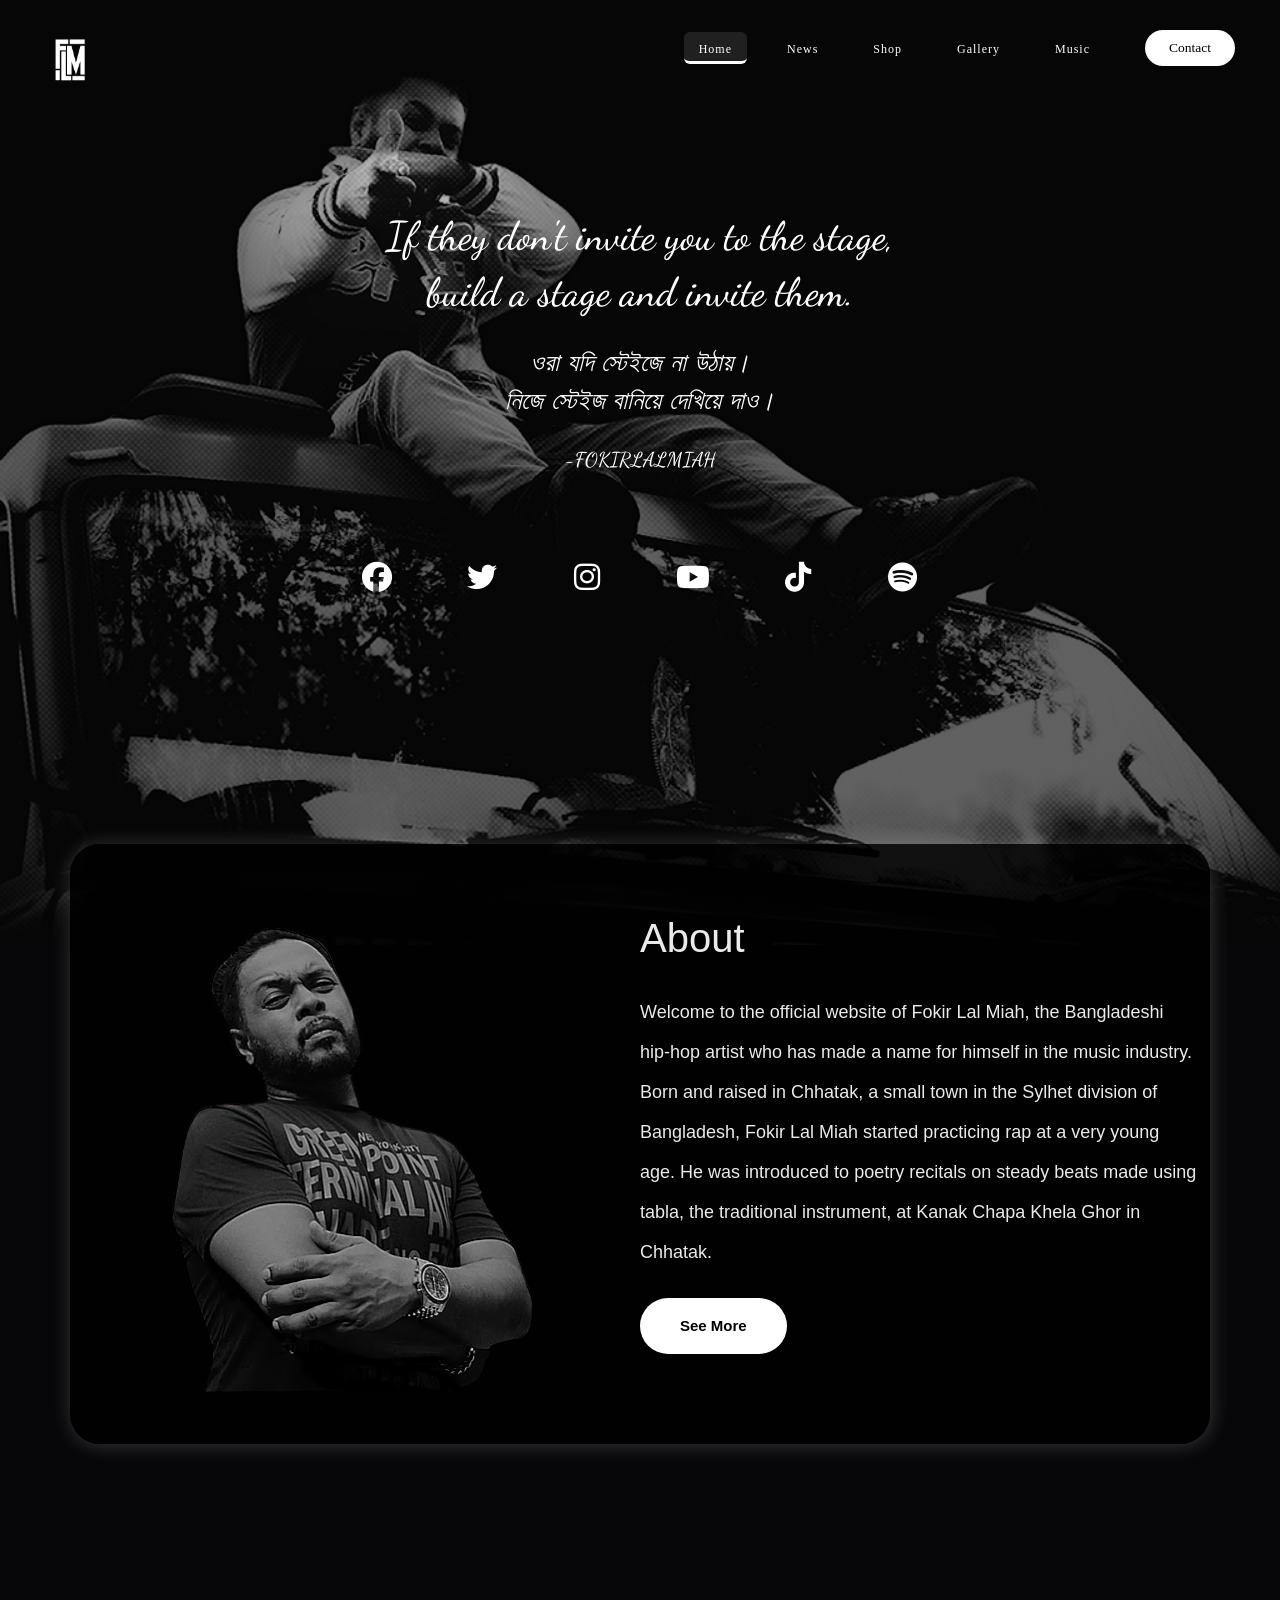
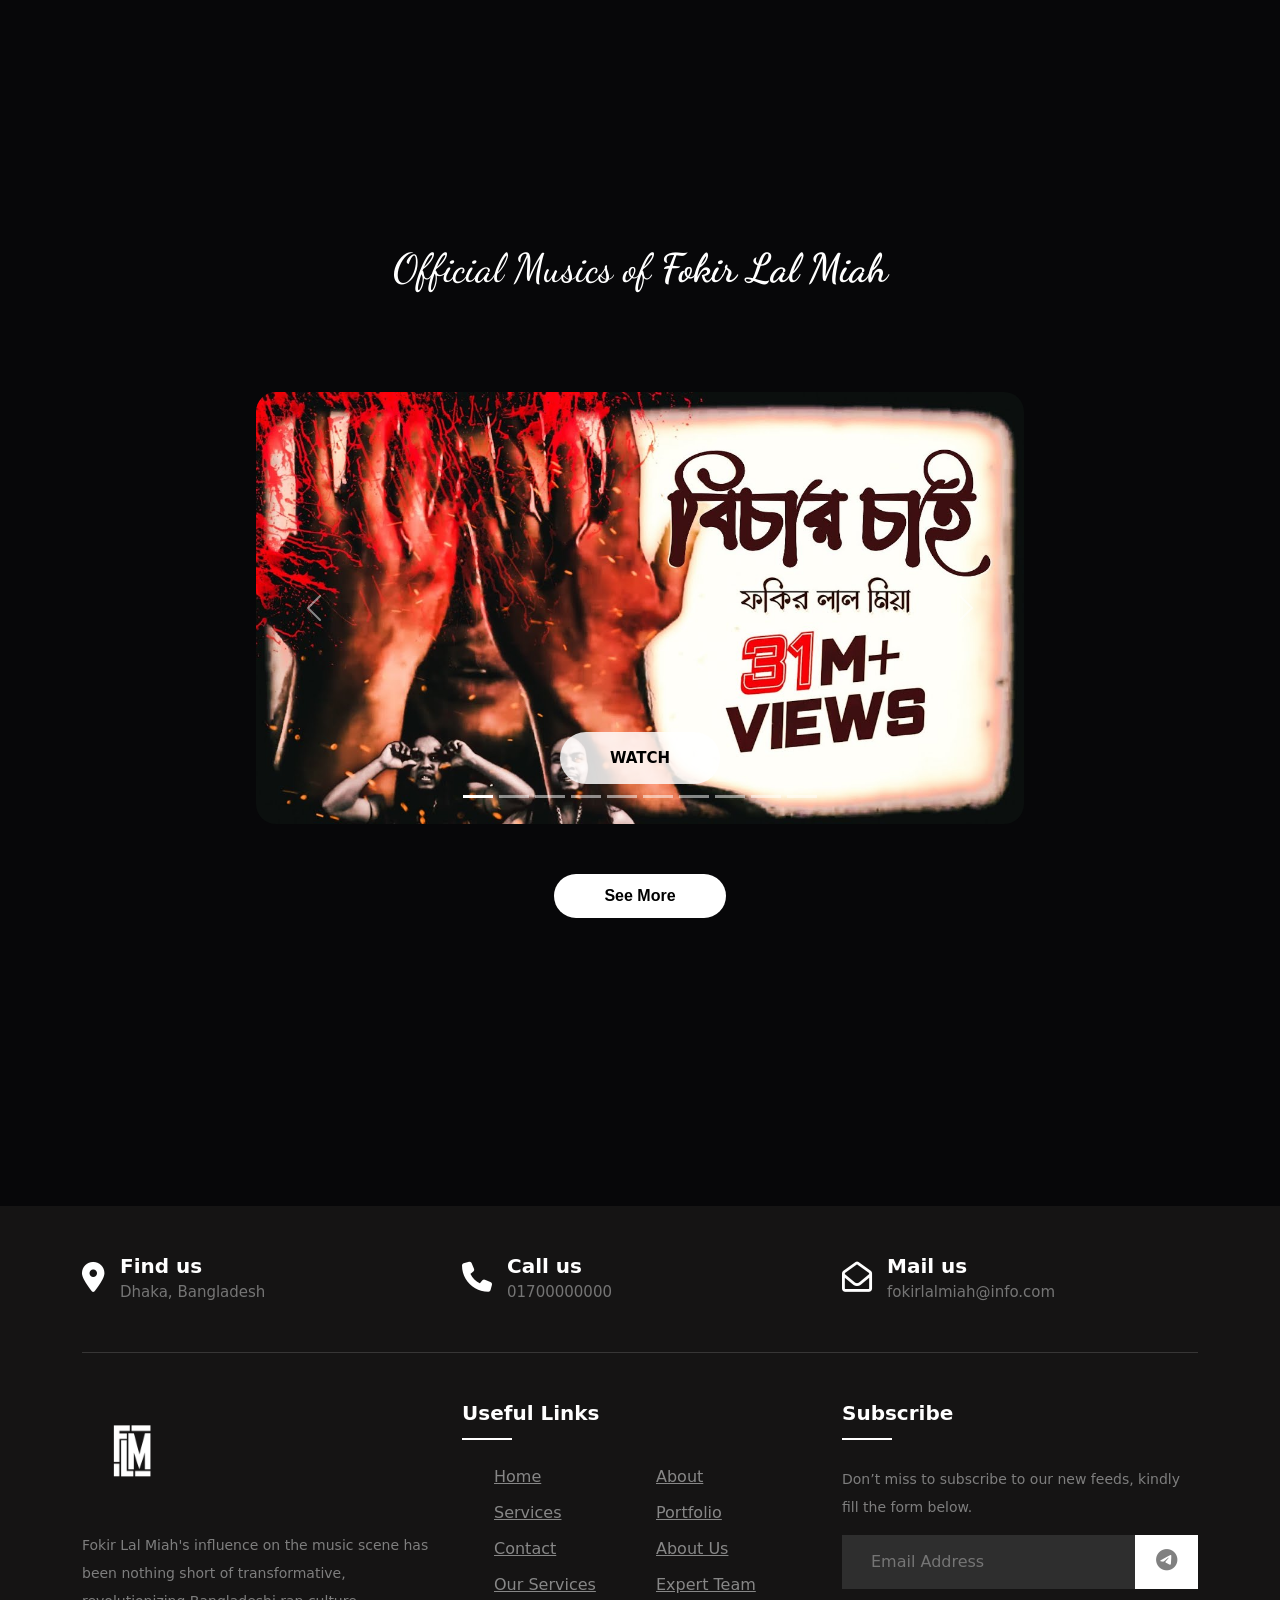
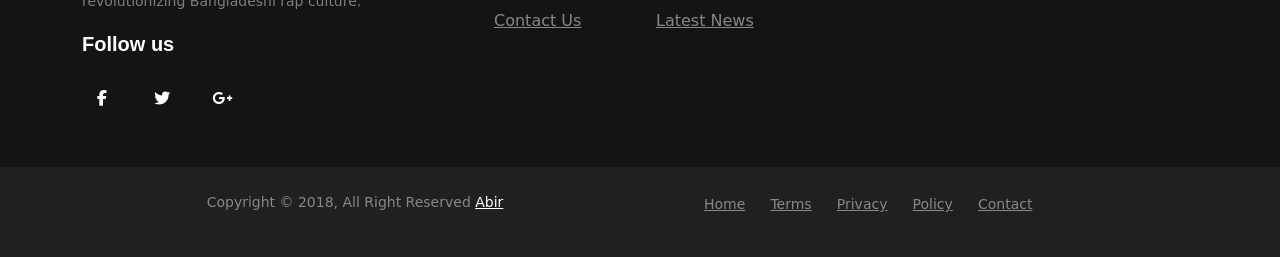
<file: index.html>
<!DOCTYPE html>
<html lang="en">
<head>
    <link rel="stylesheet" href="css/style.css">
    <meta charset="UTF-8">
    <meta http-equiv="X-UA-Compatible" content="IE=edge">
    <meta name="viewport" content="width=device-width, initial-scale=1.0">

    <link href="https://cdn.jsdelivr.net/npm/bootstrap@5.0.2/dist/css/bootstrap.min.css" rel="stylesheet" integrity="sha384-EVSTQN3/azprG1Anm3QDgpJLIm9Nao0Yz1ztcQTwFspd3yD65VohhpuuCOmLASjC" crossorigin="anonymous">
   
    <link rel="stylesheet" href="https://cdnjs.cloudflare.com/ajax/libs/font-awesome/6.4.0/css/all.min.css" integrity="sha512-iecdLmaskl7CVkqkXNQ/ZH/XLlvWZOJyj7Yy7tcenmpD1ypASozpmT/E0iPtmFIB46ZmdtAc9eNBvH0H/ZpiBw==" crossorigin="anonymous" referrerpolicy="no-referrer" />
   
    <link rel="preconnect" href="https://fonts.googleapis.com">
    <link rel="preconnect" href="https://fonts.gstatic.com" crossorigin>
    <link href="https://fonts.googleapis.com/css2?family=Dancing+Script&display=swap" rel="stylesheet">

    <!-- <link rel="stylesheet" href="https://cdn.jsdelivr.net/npm/bootstrap@4.4.1/dist/css/bootstrap.min.css" integrity="sha384-Vkoo8x4CGsO3+Hhxv8T/Q5PaXtkKtu6ug5TOeNV6gBiFeWPGFN9MuhOf23Q9Ifjh" crossorigin="anonymous"> -->
    <link href="https://cdn.jsdelivr.net/npm/bootstrap@5.2.3/dist/css/bootstrap.min.css" rel="stylesheet" integrity="sha384-rbsA2VBKQhggwzxH7pPCaAqO46MgnOM80zW1RWuH61DGLwZJEdK2Kadq2F9CUG65" crossorigin="anonymous">



    <title>FOKIRLAL</title>
</head>
<body class="body">
    <div id="preloader"></div>

     <!-- NAVBAR - NAVBAR - NAVBAR - NAVBAR - NAVBAR - NAVBAR - NAVBAR - NAVBAR - NAVBAR - NAVBAR - NAVBAR - NAVBAR -->
     <nav class="fixed-top">

        <div class="nav-logo">
            <img class="nav-logo-img" src="images/logo.png" alt="">
        </div>
        <input type="checkbox" id="nav-bar-click">
        <label for="nav-bar-click" class="menu-btn">
            <i><img src="images/menu.svg" alt=""></i> 
        </label>
        <ul>
            <li class="navbar-items nav-home"><a href="index.html">Home</a></li>
            <li class="navbar-items"><a href="news-page/news.html">News</a></li>
            <li class="navbar-items"><a href="shop-page/shop.html">Shop</a></li>
            <li class="navbar-items"><a href="gallery-page/gallery.html">Gallery</a></li>
            <li class="navbar-items"><a href="music.html">Music</a></li>
            <li><a href="contact.html"><button class="nav-sponsor-btn">Contact</button></a></li>
        </ul>
        

    </nav>


    
    <br><br><br>


    <h1 class="home-page-header-line-1">If they don't invite you to the stage,</h1>
    <h1 class="home-page-header-line-2">build a stage and invite them.</h1>
    <br>
    <h1 class="home-page-header-line-3"><i>ওরা যদি স্টেইজে না উঠায়।</i></h1>
    <h1 class="home-page-header-line-4"><i>নিজে স্টেইজ বানিয়ে দেখিয়ে দাও।</i></h1>
    <br>
    <h1 class="home-page-header-line-5">-FOKIRLALMIAH</h1>



    <!-- <h1 class="animation-type-1"><br><span class="ityped"></span></h1>
    <script src="https://unpkg.com/ityped@0.0.10"></script>
  <script>
        window.ityped.init(document.querySelector('.ityped'),{
            strings: ['If they don`t invite you to the stage, build a stage and invite them.'],
            loop: false
        })
        
    </script> -->









    <!-- <div class="bio-part">
        <div class=""></div>
        
        <div class="bio-part-mid"><h1>Lorem, Lorem ipsum, dolor sit amet consectetur adipisicing elit. Alias, libero obcaecati. Dolorum soluta molestias aliquid quisquam a. Numquam, porro distinctio! ipsum dolor sit amet consectetur adipisicing eliporibus non repudiandae praesentium sit saepe adipisci.</h1></div>

        <div class=""></div>
    </div> -->
    <br><br>
    <div class="links">

        
        <a class="header-li social-icon-1" target="_blank" href="http://facebook.com/laleklaeksho"><i class="fab fa-facebook"></i></a>
        <a class="header-li social-icon-2" target="_blank" href="http://twitter.com/fokirlalmiah"><i class="fab fa-twitter"></i></a>
        <a class="header-li social-icon-3" target="_blank" href="https://instagram.com/fokirlalmiah"><i class="fab fa-instagram"></i></a>
        <a class="header-li social-icon-4" target="_blank" href="https://youtube.com/ShutterSpeed"><i class="fab fa-youtube"></i></a>
        <a class="header-li social-icon-5" target="_blank" href="https://www.tiktok.com/realfokirlalmiah"><i class="fab fa-tiktok"></i></a>
        <a class="header-li social-icon-6" target="_blank" href="https://spotify.link/A842yYC4Tyb"><i class="fab fa-spotify"></i></a>
    
    
    
      </div>






      <br><br><br><br><br><br><br><br><br>
      <div class="container home-page-bio-1">

        <div class="home-page-bio-1-part-1">

            <img class="img-fluid" src="images/test-3-removebg-preview.png" alt="">

        </div>
        <div class="home-page-bio-1-part-2">
            <h1>About</h1>
            <p>Welcome to the official website of Fokir Lal Miah, the Bangladeshi hip-hop artist who has made a name for himself in the music industry. Born and raised in Chhatak, a small town in the Sylhet division of Bangladesh, Fokir Lal Miah started practicing rap at a very young age. He was introduced to poetry recitals on steady beats made using tabla, the traditional instrument, at Kanak Chapa Khela Ghor in Chhatak.
            </p>
            <!-- <button><a href="news-page/news.html">See More</a></button> -->
            <a href="news-page/news.html"><button>See More</button></a>
        </div>

      </div>
      <!-- <div class="container home-page-top-bio-1">

        <div class="home-page-top-bio-1-part-1">
            <p>Welcome to the official website of Fokir Lal Miah, the Bangladeshi hip-hop artist who has made a name for himself in the music industry. Born and raised in Chhatak, a small town in the Sylhet division of Bangladesh, Fokir Lal Miah started practicing rap at a very young age. He was introduced to poetry recitals on steady beats made using tabla, the traditional instrument, at Kanak Chapa Khela Ghor in Chhatak.
                <br>
                Despite facing numerous challenges, Fokir Lal Miah pursued his passion for music and became a pioneer of Sylheti and Bangla Rap simultaneously. He moved to the United States as a teenager and expanded his knowledge of the genre. He then returned to Bangladesh and released multiple hit songs and albums. His unique blend of traditional and modern beats and his ability to connect with the youth have made him a force to be reckoned with in the Bangla rap scene.
                </p>
        </div>

        <div class="home-page-top-bio-1-part-2">
            <img src="images/fokirlal-img-1.webp" alt="">
        </div>

      </div>


      <br><br><br>



      <div class="container home-page-top-bio-2">


        <div class="home-page-top-bio-2-part-1">
            <img src="images/test-3-removebg-preview.png" alt="">
        </div>

        <div class="home-page-top-bio-2-part-2">
            <p>
                Fokir Lal Miah is committed to creating meaningful art that resonates with people both in his home country and worldwide. He is constantly pushing himself to explore different forms of creativity and to evolve as an artist. Additionally, he is dedicated to mentoring and supporting new talent in the industry, helping to create a new generation of artists who can carry on the legacy of Bangla rap.
                <br>
                One of Fokir Lal Miah's most recent projects is the "ছাতক CYPHER", a collaboration with rappers from his hometown of Chhatak. The project has quickly gained popularity and has become the highest viewed Bangla/Sylheti cypher project within only a few months of its release.
                <br>
                On this website, you can stay up to date with Fokir Lal Miah's latest projects and releases, as well as learn more about his background and journey in the music industry. Thank you for visiting and supporting Fokir Lal Miah's music.
            </p>
    
        </div>

        

      </div> -->













      
      <!-- SLIDESHOW - SLIDESHOW- SLIDESHOW -->
 
      <h1 class="slideshow-header">Official Musics of <b>Fokir Lal Miah</b></h1>
      <div class="slideshow">


        <div class=""></div>


        <div id="carouselExampleCaptions" class="carousel slide" data-bs-ride="carousel">
            <div class="carousel-indicators">
              <button type="button" data-bs-target="#carouselExampleCaptions" data-bs-slide-to="0" class="active" aria-current="true" aria-label="Slide 1"></button>
              <button type="button" data-bs-target="#carouselExampleCaptions" data-bs-slide-to="1" aria-label="Slide 2"></button>
              <button type="button" data-bs-target="#carouselExampleCaptions" data-bs-slide-to="2" aria-label="Slide 3"></button>
              <button type="button" data-bs-target="#carouselExampleCaptions" data-bs-slide-to="3" aria-label="Slide 4"></button>
              <button type="button" data-bs-target="#carouselExampleCaptions" data-bs-slide-to="4" aria-label="Slide 5"></button>
              <button type="button" data-bs-target="#carouselExampleCaptions" data-bs-slide-to="5" aria-label="Slide 6"></button>
              <button type="button" data-bs-target="#carouselExampleCaptions" data-bs-slide-to="6" aria-label="Slide 7"></button>
              <button type="button" data-bs-target="#carouselExampleCaptions" data-bs-slide-to="7" aria-label="Slide 8"></button>
              <button type="button" data-bs-target="#carouselExampleCaptions" data-bs-slide-to="8" aria-label="Slide 9"></button>
              <button type="button" data-bs-target="#carouselExampleCaptions" data-bs-slide-to="9" aria-label="Slide 10"></button>
            </div>
            <div class="carousel-inner">
              <div class="carousel-item active">
                <img src="images/thumbnail-1.jpg" class="d-block w-100 thumbnail-img" alt="...">
                <div class="carousel-caption d-none d-md-block">
                  <a style="text-decoration: none;" target="_blank" href="https://youtu.be/XYf7FDRqsrY"><button class="carousel-btn">WATCH</button></a>
                </div>
              </div>
              <div class="carousel-item">
                <img src="images/thumbnail-2.jpg" class="d-block w-100 thumbnail-img" alt="...">
                <div class="carousel-caption d-none d-md-block">
                    <a style="text-decoration: none;" target="_blank" href="https://youtu.be/TAztupNQeWM"><button class="carousel-btn">WATCH</button></a>
                </div>
              </div>
              <div class="carousel-item">
                <img src="images/thumbnail-3.jpg" class="d-block w-100 thumbnail-img" alt="...">
                <div class="carousel-caption d-none d-md-block">
                    
                    <a style="text-decoration: none;" target="_blank" href="https://youtu.be/0-bJppEZrSs"><button class="carousel-btn">WATCH</button></a>
                </div>
              </div>
              <div class="carousel-item">
                <img src="images/thumbnail-4.jpg" class="d-block w-100 thumbnail-img" alt="...">
                <div class="carousel-caption d-none d-md-block">
                    <a style="text-decoration: none;" target="_blank" href="https://youtu.be/llQ5S90fo1Q"><button class="carousel-btn">WATCH</button></a>
                </div>
              </div>
              <div class="carousel-item">
                <img src="images/thumbnail-5.jpg" class="d-block w-100 thumbnail-img" alt="...">
                <div class="carousel-caption d-none d-md-block">
                    <a style="text-decoration: none;" target="_blank" href="https://youtu.be/hHF11cc0zcM"><button class="carousel-btn">WATCH</button></a>
                </div>
              </div>
              <div class="carousel-item">
                <img src="images/thumbnail-6.jpg" class="d-block w-100 thumbnail-img" alt="...">
                <div class="carousel-caption d-none d-md-block">
                    <a style="text-decoration: none;" target="_blank" href="https://youtu.be/hmhju1FBCtU"><button class="carousel-btn">WATCH</button></a>
                </div>
              </div>
              <div class="carousel-item">
                <img src="images/thumbnail-7.jpg" class="d-block w-100 thumbnail-img" alt="...">
                <div class="carousel-caption d-none d-md-block">
                    <a style="text-decoration: none;" target="_blank" href="https://youtu.be/LB2IIVE9FSE"><button class="carousel-btn">WATCH</button></a>
                </div>
              </div>
              <div class="carousel-item">
                <img src="images/thumbnail-8.jpg" class="d-block w-100 thumbnail-img" alt="...">
                <div class="carousel-caption d-none d-md-block">
                    <a style="text-decoration: none;" target="_blank" href="https://youtu.be/u2JhqhcL-R4"><button class="carousel-btn">WATCH</button></a>
                </div>
              </div>
              <div class="carousel-item">
                <img src="images/thumbnail-9.jpg" class="d-block w-100 thumbnail-img" alt="...">
                <div class="carousel-caption d-none d-md-block">
                    <a style="text-decoration: none;" target="_blank" href="https://youtu.be/3hEaK6Q95_A"><button class="carousel-btn">WATCH</button></a>
                </div>
              </div>
              <div class="carousel-item">
                <img src="images/thumbnail-10.jpg" class="d-block w-100 thumbnail-img" alt="...">
                <div class="carousel-caption d-none d-md-block">
                    <a style="text-decoration: none;" target="_blank" href="https://youtu.be/HxgE4ynCZ94"><button class="carousel-btn">WATCH</button></a>
                </div>
              </div>
            </div>
            <button class="carousel-control-prev" type="button" data-bs-target="#carouselExampleCaptions" data-bs-slide="prev">
              <span class="carousel-control-prev-icon" aria-hidden="true"></span>
              <span class="visually-hidden">Previous</span>
            </button>
            <button class="carousel-control-next" type="button" data-bs-target="#carouselExampleCaptions" data-bs-slide="next">
              <span class="carousel-control-next-icon" aria-hidden="true"></span>
              <span class="visually-hidden">Next</span>
            </button>
          </div>



          <div class=""></div>

      </div>
      <div class="slidshow-bottom-see-more-btn-section">
       <a href="music.html"> <button class="slidshow-bottom-see-more-btn">See More</button></a>
      </div>
























<br><br><br><br><br><br><br><br><br><br><br><br>

<footer class="footer-section">
    <div class="container">
        <div class="footer-cta pt-5 pb-5">
            <div class="row">
                <div class="col-xl-4 col-md-4 mb-30">
                    <div class="single-cta">
                        <i class="fas fa-map-marker-alt"></i>
                        <div class="cta-text">
                            <h4>Find us</h4>
                            <span>Dhaka, Bangladesh</span>
                        </div>
                    </div>
                </div>
                <div class="col-xl-4 col-md-4 mb-30">
                    <div class="single-cta">
                        <i class="fas fa-phone"></i>
                        <div class="cta-text">
                            <h4>Call us</h4>
                            <span>01700000000</span>
                        </div>
                    </div>
                </div>
                <div class="col-xl-4 col-md-4 mb-30">
                    <div class="single-cta">
                        <i class="far fa-envelope-open"></i>
                        <div class="cta-text">
                            <h4>Mail us</h4>
                            <span>fokirlalmiah@info.com</span>
                        </div>
                    </div>
                </div>
            </div>
        </div>
        <div class="footer-content pt-5 pb-5">
            <div class="row">
                <div class="col-xl-4 col-lg-4 mb-50">
                    <div class="footer-widget">
                        <div class="footer-logo">
                            <a href="index.html"><img src="images/logo.png" class="img-fluid" alt="logo"></a>
                        </div>
                        <div class="footer-text">
                            <p>Fokir Lal Miah's influence on the music scene has been nothing short of transformative, revolutionizing Bangladeshi rap culture.</p>
                        </div>
                        <div class="footer-social-icon">
                            <span>Follow us</span>
                            <a href="#"><i class="fab fa-facebook-f facebook-bg"></i></a>
                            <a href="#"><i class="fab fa-twitter twitter-bg"></i></a>
                            <a href="#"><i class="fab fa-google-plus-g google-bg"></i></a>
                        </div>
                    </div>
                </div>
                <div class="col-xl-4 col-lg-4 col-md-6 mb-30">
                    <div class="footer-widget">
                        <div class="footer-widget-heading">
                            <h3>Useful Links</h3>
                        </div>
                        <ul>
                            <li><a href="index.html">Home</a></li>
                            <li><a href="news-page/news.html">about</a></li>
                            <li><a href="shop-page/shop.html">services</a></li>
                            <li><a href="index.html">portfolio</a></li>
                            <li><a href="contact.html">Contact</a></li>
                            <li><a href="news-page/news.html">About us</a></li>
                            <li><a href="shop-page/shop.html">Our Services</a></li>
                            <li><a href="contact.html">Expert Team</a></li>
                            <li><a href="contact.html">Contact us</a></li>
                            <li><a href="news-page/news.html">Latest News</a></li>
                        </ul>
                    </div>
                </div>
                <div class="col-xl-4 col-lg-4 col-md-6 mb-50">
                    <div class="footer-widget">
                        <div class="footer-widget-heading">
                            <h3>Subscribe</h3>
                        </div>
                        <div class="footer-text mb-25">
                            <p>Don’t miss to subscribe to our new feeds, kindly fill the form below.</p>
                        </div>
                        <div class="subscribe-form">
                            <form action="https://www.youtube.com/@ShutterSpeed/videos">
                                <input type="text" placeholder="Email Address">
                                <a href="https://www.youtube.com/@ShutterSpeed/videos"><button><i class="fab fa-telegram-plane"></i></button></a>
                            </form>
                        </div>
                    </div>
                </div>
            </div>
        </div>
    </div>
    <div class="copyright-area">
        <div class="container">
            <div class="row">
                <div class="col-xl-6 col-lg-6 text-center text-lg-left">
                    <div class="copyright-text">
                        <p>Copyright &copy; 2018, All Right Reserved <a href="https://abir-ux.github.io/">Abir</a></p>
                    </div>
                </div>
                <div class="col-xl-6 col-lg-6 d-none d-lg-block text-right">
                    <div class="footer-menu">
                        <ul>
                            <li><a href="index.html">Home</a></li>
                            <li><a href="news-page/news.html">Terms</a></li>
                            <li><a href="news-page/news.html">Privacy</a></li>
                            <li><a href="news-page/news.html">Policy</a></li>
                            <li><a href="contact.html">Contact</a></li>
                        </ul>
                    </div>
                </div>
            </div>
        </div>
    </div>
</footer>




    
<script src="https://code.jquery.com/jquery-3.3.1.slim.min.js" integrity="sha384-q8i/X+965DzO0rT7abK41JStQIAqVgRVzpbzo5smXKp4YfRvH+8abtTE1Pi6jizo" crossorigin="anonymous"></script>
<script src="https://cdnjs.cloudflare.com/ajax/libs/popper.js/1.14.3/umd/popper.min.js" integrity="sha384-ZMP7rVo3mIykV+2+9J3UJ46jBk0WLaUAdn689aCwoqbBJiSnjAK/l8WvCWPIPm49" crossorigin="anonymous"></script>


<script src="https://cdn.jsdelivr.net/npm/@popperjs/core@2.11.6/dist/umd/popper.min.js" integrity="sha384-oBqDVmMz9ATKxIep9tiCxS/Z9fNfEXiDAYTujMAeBAsjFuCZSmKbSSUnQlmh/jp3" crossorigin="anonymous"></script>
<script src="https://cdn.jsdelivr.net/npm/bootstrap@5.2.3/dist/js/bootstrap.min.js" integrity="sha384-cuYeSxntonz0PPNlHhBs68uyIAVpIIOZZ5JqeqvYYIcEL727kskC66kF92t6Xl2V" crossorigin="anonymous"></script>
<!-- <script src="https://code.jquery.com/jquery-3.4.1.slim.min.js" integrity="sha384-J6qa4849blE2+poT4WnyKhv5vZF5SrPo0iEjwBvKU7imGFAV0wwj1yYfoRSJoZ+n" crossorigin="anonymous"></script>
<script src="https://cdn.jsdelivr.net/npm/popper.js@1.16.0/dist/umd/popper.min.js" integrity="sha384-Q6E9RHvbIyZFJoft+2mJbHaEWldlvI9IOYy5n3zV9zzTtmI3UksdQRVvoxMfooAo" crossorigin="anonymous"></script>
<script src="https://cdn.jsdelivr.net/npm/bootstrap@4.4.1/dist/js/bootstrap.min.js" integrity="sha384-wfSDF2E50Y2D1uUdj0O3uMBJnjuUD4Ih7YwaYd1iqfktj0Uod8GCExl3Og8ifwB6" crossorigin="anonymous"></script> -->


<script src="script.js"></script>
    
</body>
</html>
</file>
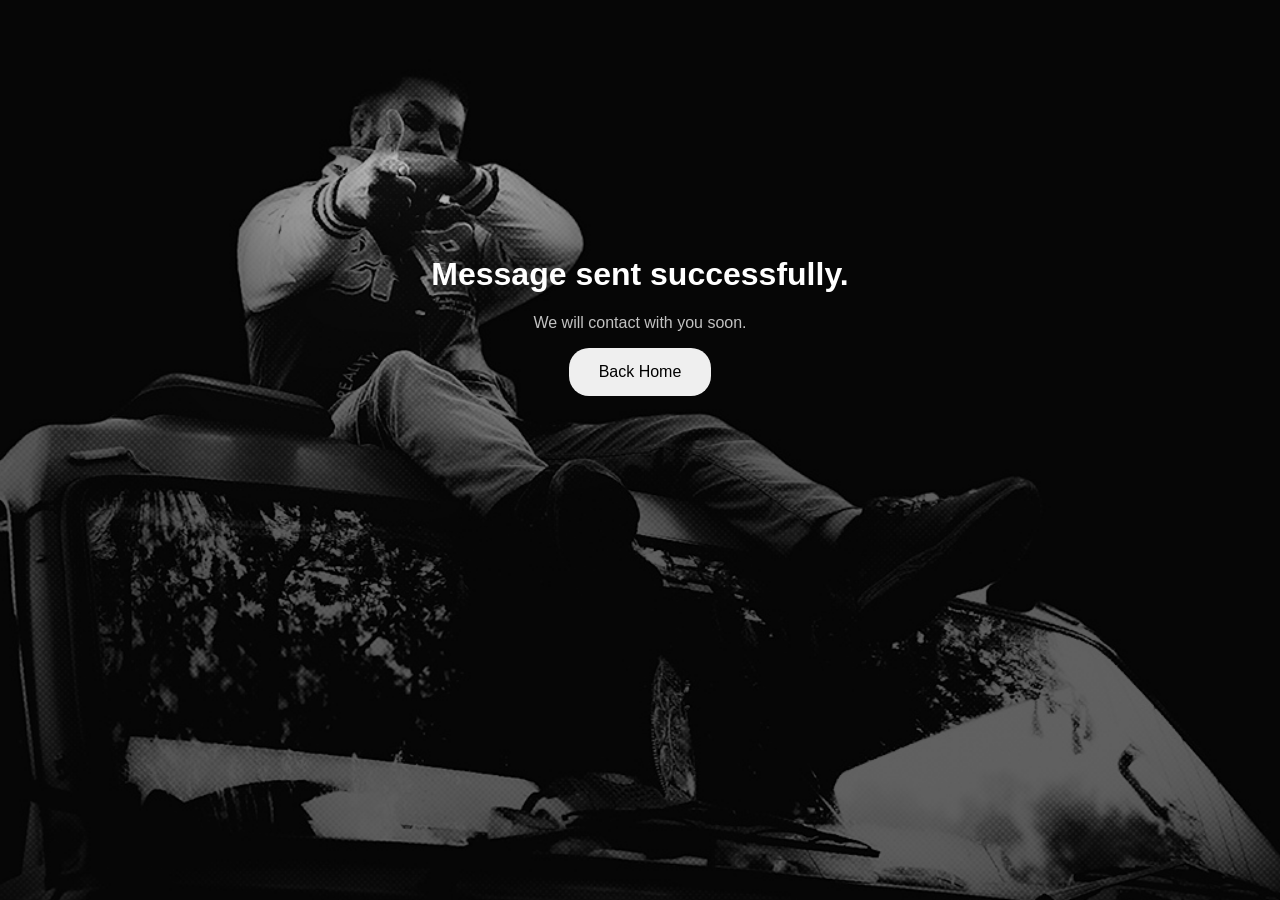
<file: contact-success.html>
<!DOCTYPE html>
<html lang="en">
<head>
    <meta charset="UTF-8">
    <meta http-equiv="X-UA-Compatible" content="IE=edge">
    <meta name="viewport" content="width=device-width, initial-scale=1.0">
    <title>FOKIRLALMIAH</title>
</head>
<body class="body">




    
    <div class="message-sent-box">
        <h1>Message sent successfully.</h1>
        <p>We will contact with you soon.</p>
        <a href="http://fokirlalmiah.com/"><button>Back Home</button></a>
    </div>






    <style>
            body{
        background-image: url(../images//fokirlal-background-img-black_clipdrop-relight.jpg);
        background-attachment: fixed;
        background-position: cover;
        background-repeat: no-repeat;
        background-size: 100%;
        margin: 0;
        padding: 0;
        font-family: sans-serif;

    }

    *{
        box-sizing: border-box;
    }


    
    .message-sent-box h1{
        color: white;
    }
    .message-sent-box p{
        color: rgba(245, 245, 245, 0.788);
    }

    .message-sent-box a{
        text-decoration: none;
    }

    .message-sent-box button{
        cursor: pointer;
        padding: 15px 30px;
        border-radius: 20px;
        font-size: 16px;
        font-weight: 500;
        border: none;
    }




    
/* PC - PC - PC - PC - PC - PC - PC - PC - PC - PC - PC - PC - PC - PC - PC - PC - PC - PC - PC - PC - PC - PC - PC - PC - PC - PC - PC - PC - PC - PC - PC */
@media screen and (min-width: 1200px) {
.body{
    background-color: black;
}
.message-sent-box{
        text-align: center;
        margin-top: 20%;
    }

}

/* PHONE - PHONE - PHONE - PHONE - PHONE - PHONE - PHONE - PHONE - PHONE - PHONE - PHONE - PHONE - PHONE - PHONE - PHONE - PHONE - PHONE - PHONE - PHONE */
@media screen and (max-width: 1200px) {

.body{
    background-color: black;
}
.message-sent-box{
        text-align: center;
        margin-top: 40%;
    }

}



    </style>

    
</body>
</html>
</file>
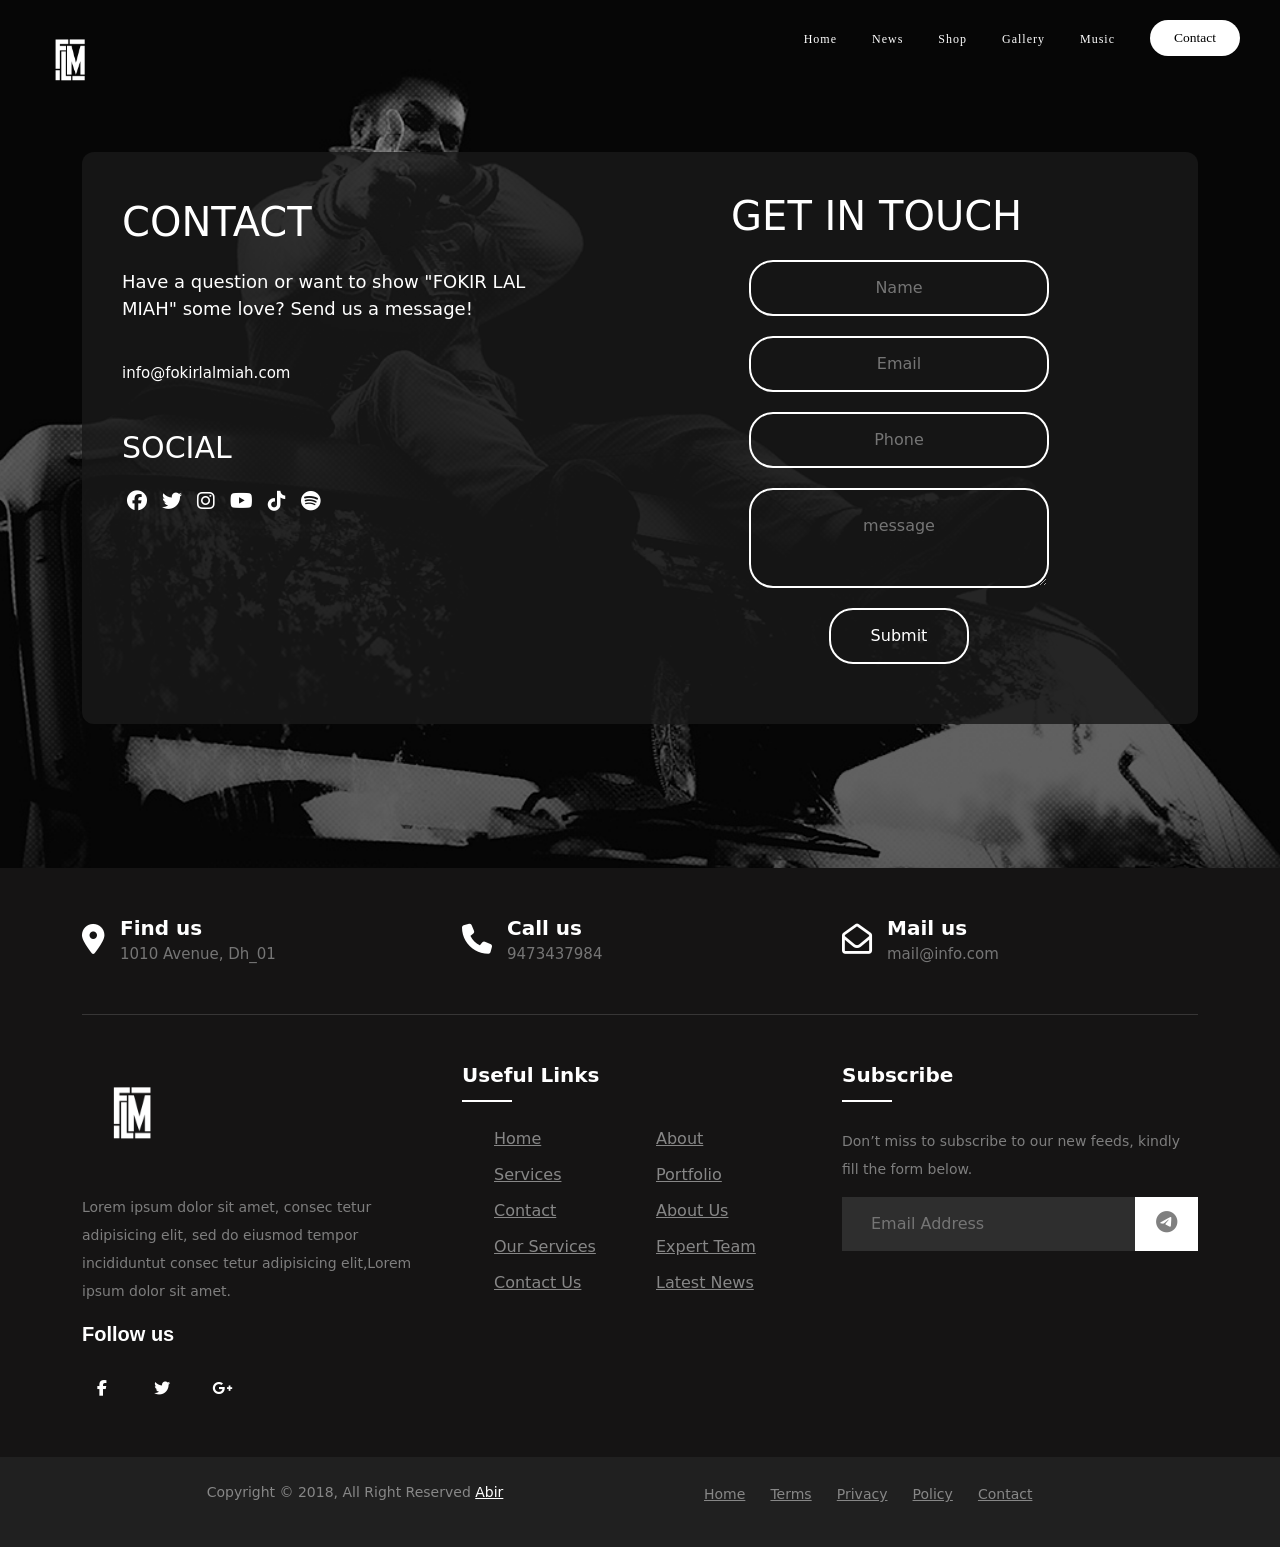
<file: contact.html>
<!DOCTYPE html>
<html lang="en">
<head>
    <link rel="stylesheet" href="contact.css">
    <meta charset="UTF-8">
    <meta http-equiv="X-UA-Compatible" content="IE=edge">
    <meta name="viewport" content="width=device-width, initial-scale=1.0">


    <link href="https://cdn.jsdelivr.net/npm/bootstrap@5.0.2/dist/css/bootstrap.min.css" rel="stylesheet" integrity="sha384-EVSTQN3/azprG1Anm3QDgpJLIm9Nao0Yz1ztcQTwFspd3yD65VohhpuuCOmLASjC" crossorigin="anonymous">
    <link rel="stylesheet" href="https://cdnjs.cloudflare.com/ajax/libs/font-awesome/6.4.0/css/all.min.css" integrity="sha512-iecdLmaskl7CVkqkXNQ/ZH/XLlvWZOJyj7Yy7tcenmpD1ypASozpmT/E0iPtmFIB46ZmdtAc9eNBvH0H/ZpiBw==" crossorigin="anonymous" referrerpolicy="no-referrer" />
   

    <link rel="preconnect" href="https://fonts.googleapis.com">
    <link rel="preconnect" href="https://fonts.gstatic.com" crossorigin>
    <link href="https://fonts.googleapis.com/css2?family=Dancing+Script&display=swap" rel="stylesheet">



    <title>Document</title>
</head>
<body class="body">

    <div id="preloader"></div>

         <!-- NAVBAR - NAVBAR - NAVBAR - NAVBAR - NAVBAR - NAVBAR - NAVBAR - NAVBAR - NAVBAR - NAVBAR - NAVBAR - NAVBAR -->
         <nav>

            <div class="nav-logo">
                <img class="nav-logo-img" src="images/logo.png" alt="">
            </div>
            <input type="checkbox" id="nav-bar-click">
            <label for="nav-bar-click" class="menu-btn">
                <i><img src="images/menu.svg" alt=""></i> 
            </label>
            <ul>
                <li class="navbar-items"><a href="index.html">Home</a></li>
                <li class="navbar-items"><a href="news-page/news.html">News</a></li>
                <li class="navbar-items"><a href="shop-page/shop.html">Shop</a></li>
                <li class="navbar-items"><a href="gallery-page/gallery.html">Gallery</a></li>
                <li class="navbar-items"><a href="music.html">Music</a></li>
                <li><a href="contact.html"><button class="nav-sponsor-btn">Contact</button></a></li>
            </ul>
            
    
        </nav>

        

        <br><br><br>















        
    <div class="container">


        

        <div class="box">

            <div class="contact-page-box-left-part">
                <p class="contact-page-box-left-part-1">CONTACT</p>
                <p class="contact-page-box-left-part-2">Have a question or want to show "FOKIR LAL MIAH" some love? Send us a message!</p><br>
                <p class="contact-page-box-left-part-3">info@fokirlalmiah.com</p><br>
                <p class="contact-page-box-left-part-4">SOCIAL</p>
                <div class="links">

        
                    <a target="_blank" class="header-li" href="http://facebook.com/laleklaeksho"><i class="fab fa-facebook"></i></a>
                    <a target="_blank" class="header-li" href="http://twitter.com/fokirlalmiah"><i class="fab fa-twitter"></i></a>
                    <a target="_blank" class="header-li" href="https://instagram.com/fokirlalmiah"><i class="fab fa-instagram"></i></a>
                    <a target="_blank" class="header-li" href="https://youtube.com/ShutterSpeed"><i class="fab fa-youtube"></i></a>
                    <a target="_blank" class="header-li" href="https://www.tiktok.com/realfokirlalmiah"><i class="fab fa-tiktok"></i></a>
                    <a target="_blank" class="header-li" href="https://spotify.link/A842yYC4Tyb"><i class="fab fa-spotify"></i></a>
                
                
                
                  </div>
            </div>
            



                <form class="contact-form-right" action="https://formsubmit.co/fokirlalmiah.info@gmail.com" method="POST">
                    <!-- honepot -->
                    <input type="text" name="_honey" style="display: none;">

                    <!-- disable captcha -->
                    <input type="hidden" name="_captcha" value="false">

                    <input type="hidden" name="_next" value="http://fokirlalmiah.com/contact-success.html">


                <h1>Get in touch
                    <div class="spinner-grow" role="status">
                        <span class="visually-hidden">Loading...</span>
                      </div>
                </h1>
                <input type="text" placeholder="Name" name="name">
                <input id="email" type="text" placeholder="Email" name="email">
                <input id="phone" type="text" placeholder="Phone" name="phone">
                <textarea id="comments" class="message-box" name="comments,&nbsp;questions" placeholder="message"></textarea>
                <a id="contact-page-click" href="#"><input type="submit" placeholder="Login"></a>

            </form>







            <!-- <textarea id="comments" class="message-box" name="comments, questions" form="usrform" placeholder="message"></textarea> -->







            
        </div>



    </div>












        


<br><br><br><br><br><br>

<footer class="footer-section">
    <div class="container">
        <div class="footer-cta pt-5 pb-5">
            <div class="row">
                <div class="col-xl-4 col-md-4 mb-30">
                    <div class="single-cta">
                        <i class="fas fa-map-marker-alt"></i>
                        <div class="cta-text">
                            <h4>Find us</h4>
                            <span>1010 Avenue, Dh_01</span>
                        </div>
                    </div>
                </div>
                <div class="col-xl-4 col-md-4 mb-30">
                    <div class="single-cta">
                        <i class="fas fa-phone"></i>
                        <div class="cta-text">
                            <h4>Call us</h4>
                            <span>9473437984</span>
                        </div>
                    </div>
                </div>
                <div class="col-xl-4 col-md-4 mb-30">
                    <div class="single-cta">
                        <i class="far fa-envelope-open"></i>
                        <div class="cta-text">
                            <h4>Mail us</h4>
                            <span>mail@info.com</span>
                        </div>
                    </div>
                </div>
            </div>
        </div>
        <div class="footer-content pt-5 pb-5">
            <div class="row">
                <div class="col-xl-4 col-lg-4 mb-50">
                    <div class="footer-widget">
                        <div class="footer-logo">
                            <a href="index.html"><img src="images/logo.png" class="img-fluid" alt="logo"></a>
                        </div>
                        <div class="footer-text">
                            <p>Lorem ipsum dolor sit amet, consec tetur adipisicing elit, sed do eiusmod tempor incididuntut consec tetur adipisicing
                            elit,Lorem ipsum dolor sit amet.</p>
                        </div>
                        <div class="footer-social-icon">
                            <span>Follow us</span>
                            <a href="#"><i class="fab fa-facebook-f facebook-bg"></i></a>
                            <a href="#"><i class="fab fa-twitter twitter-bg"></i></a>
                            <a href="#"><i class="fab fa-google-plus-g google-bg"></i></a>
                        </div>
                    </div>
                </div>
                <div class="col-xl-4 col-lg-4 col-md-6 mb-30">
                    <div class="footer-widget">
                        <div class="footer-widget-heading">
                            <h3>Useful Links</h3>
                        </div>
                        <ul>
                            <li><a href="#">Home</a></li>
                            <li><a href="#">about</a></li>
                            <li><a href="#">services</a></li>
                            <li><a href="#">portfolio</a></li>
                            <li><a href="#">Contact</a></li>
                            <li><a href="#">About us</a></li>
                            <li><a href="#">Our Services</a></li>
                            <li><a href="#">Expert Team</a></li>
                            <li><a href="#">Contact us</a></li>
                            <li><a href="#">Latest News</a></li>
                        </ul>
                    </div>
                </div>
                <div class="col-xl-4 col-lg-4 col-md-6 mb-50">
                    <div class="footer-widget">
                        <div class="footer-widget-heading">
                            <h3>Subscribe</h3>
                        </div>
                        <div class="footer-text mb-25">
                            <p>Don’t miss to subscribe to our new feeds, kindly fill the form below.</p>
                        </div>
                        <div class="subscribe-form">
                            <form action="#">
                                <input type="text" placeholder="Email Address">
                                <button><i class="fab fa-telegram-plane"></i></button>
                            </form>
                        </div>
                    </div>
                </div>
            </div>
        </div>
    </div>
    <div class="copyright-area">
        <div class="container">
            <div class="row">
                <div class="col-xl-6 col-lg-6 text-center text-lg-left">
                    <div class="copyright-text">
                        <p>Copyright &copy; 2018, All Right Reserved <a href="">Abir</a></p>
                    </div>
                </div>
                <div class="col-xl-6 col-lg-6 d-none d-lg-block text-right">
                    <div class="footer-menu">
                        <ul>
                            <li><a href="#">Home</a></li>
                            <li><a href="#">Terms</a></li>
                            <li><a href="#">Privacy</a></li>
                            <li><a href="#">Policy</a></li>
                            <li><a href="#">Contact</a></li>
                        </ul>
                    </div>
                </div>
            </div>
        </div>
    </div>
</footer>
    


    <!-- <script src="https://smtpjs.com/v3/smtp.js"></script>
    <script>

        function sendEmail(){
                Email.send({
                    Host : "smtp.gmail.com",
                    Username : "abir573912@gmail.com",
                    Password : "abir!5739@12#hossain$",
                    To : 'proabir2007@gmail.com',
                    From : document.getElementById("email").value,
                    Subject : "New contact form",
                    Body : "And this is the body"
                }).then(
                message => alert(message)
                );
            }

    </script> -->

    <script src="contact.js"></script>
</body>
</html>
</file>
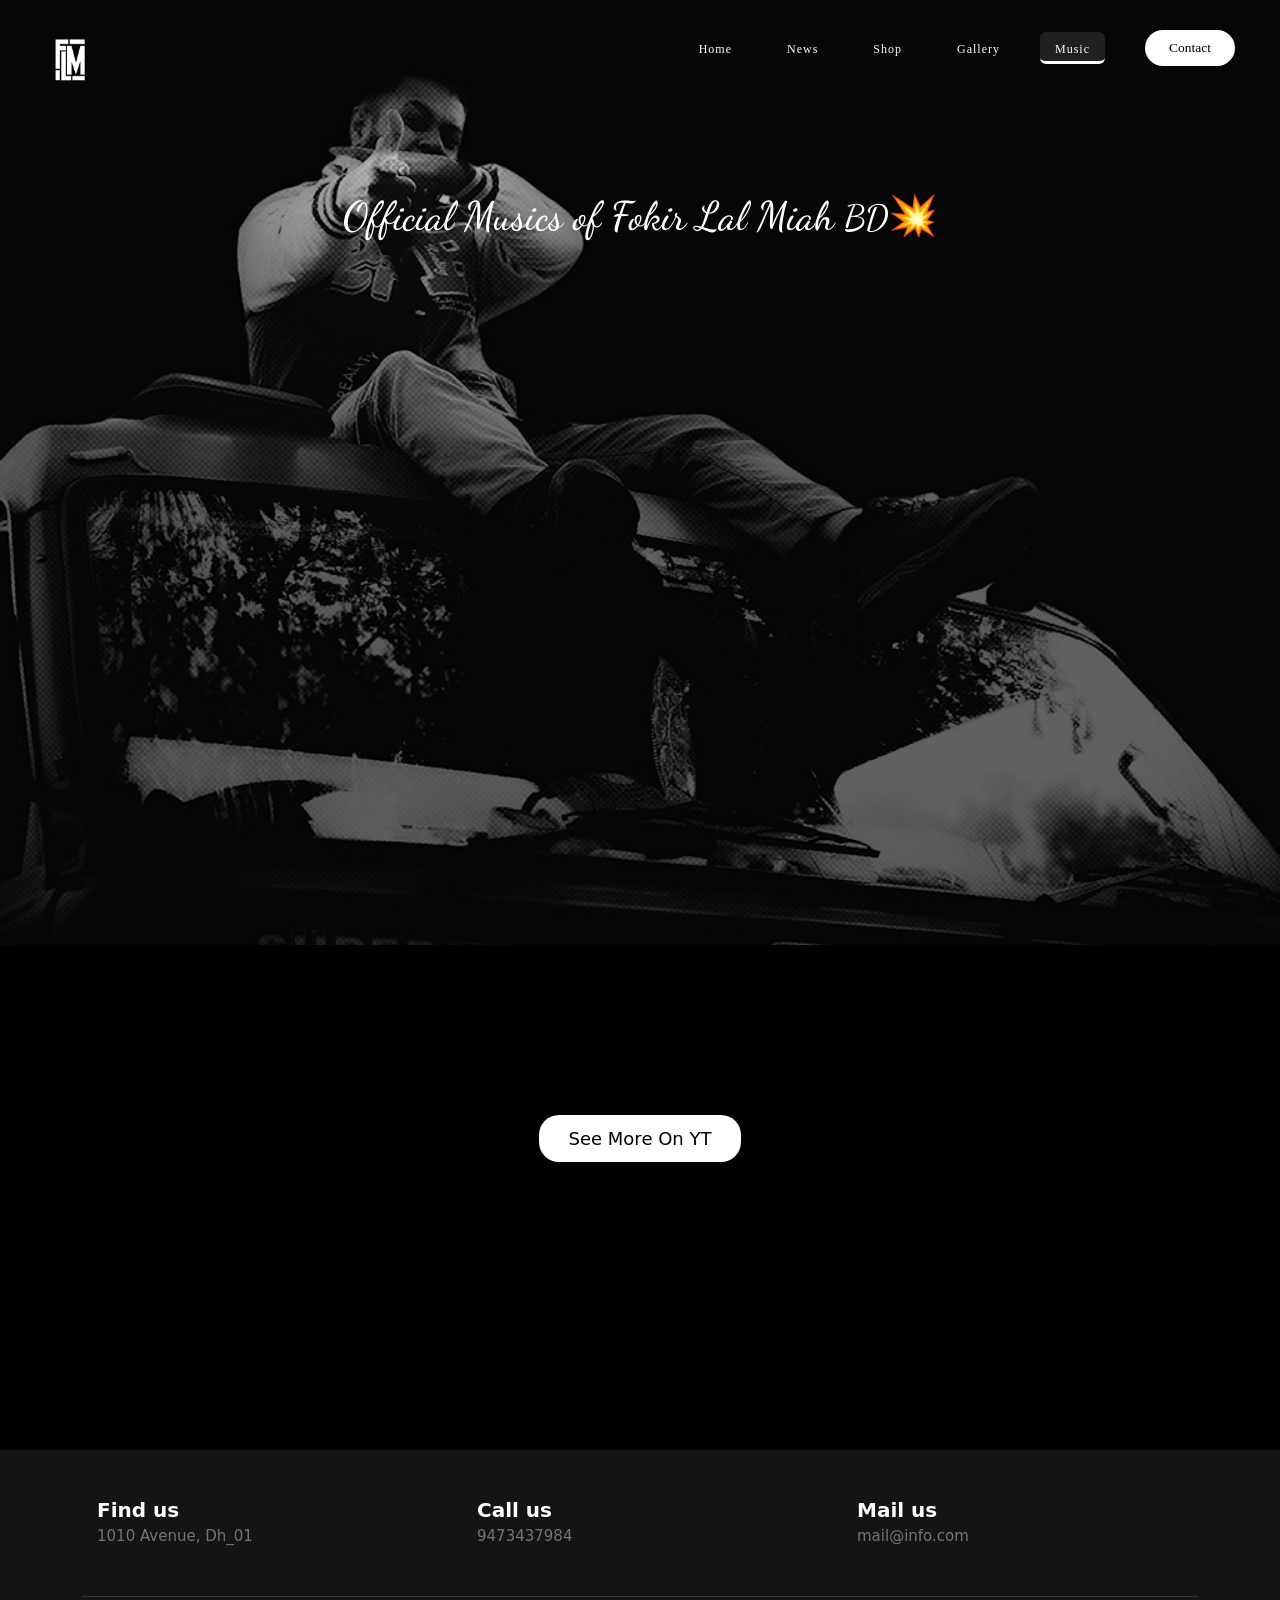
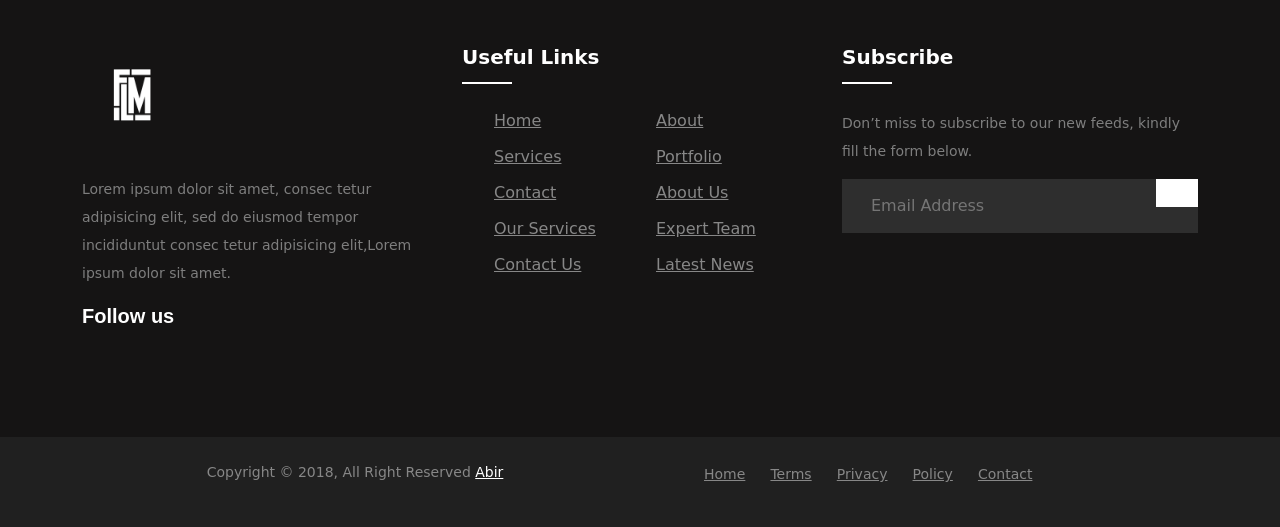
<file: music.html>
<!DOCTYPE html>
<html lang="en">
<head>
    <link rel="stylesheet" href="music.css">
    <meta charset="UTF-8">
    <meta http-equiv="X-UA-Compatible" content="IE=edge">
    <meta name="viewport" content="width=device-width, initial-scale=1.0">

    <link href="https://cdn.jsdelivr.net/npm/bootstrap@5.0.2/dist/css/bootstrap.min.css" rel="stylesheet" integrity="sha384-EVSTQN3/azprG1Anm3QDgpJLIm9Nao0Yz1ztcQTwFspd3yD65VohhpuuCOmLASjC" crossorigin="anonymous">

    <link rel="preconnect" href="https://fonts.googleapis.com">
    <link rel="preconnect" href="https://fonts.gstatic.com" crossorigin>
    <link href="https://fonts.googleapis.com/css2?family=Dancing+Script&display=swap" rel="stylesheet">

    <title>Document</title>
</head>
<body class="body">

    <div id="preloader"></div>



             <!-- NAVBAR - NAVBAR - NAVBAR - NAVBAR - NAVBAR - NAVBAR - NAVBAR - NAVBAR - NAVBAR - NAVBAR - NAVBAR - NAVBAR -->
             <nav class="fixed-top">

                <div class="nav-logo">
                    <img class="nav-logo-img" src="images/logo.png" alt="">
                </div>
                <input type="checkbox" id="nav-bar-click">
                <label for="nav-bar-click" class="menu-btn">
                    <i><img src="images/menu.svg" alt=""></i> 
                </label>
                <ul>
                    <li class="navbar-items"><a href="index.html">Home</a></li>
                    <li class="navbar-items"><a href="news-page/news.html">News</a></li>
                    <li class="navbar-items"><a href="shop-page/shop.html">Shop</a></li>
                    <li class="navbar-items"><a href="gallery-page/gallery.html">Gallery</a></li>
                    <li class="navbar-items nav-music"><a href="music.html">Music</a></li>
                    <li><a href="contact.html"><button class="nav-sponsor-btn">Contact</button></a></li>
                </ul>
                
        
            </nav>
            <div class="music-page-nav-bottom"></div>









            <br><br><br>
        <h1 class="music-page-header">Official Musics of Fokir Lal Miah <small>BD</small>💥</h1>
        <br><br>

        <div class="container music-page-part1">

             <div class="music-play-container">


            <iframe class="music-page-musics" src="https://www.youtube.com/embed/h66x0S3u138" title="YouTube video player" frameborder="0" allow="accelerometer; autoplay; clipboard-write; encrypted-media; gyroscope; picture-in-picture; web-share" allowfullscreen></iframe>
      

        
         
            </div>
             <div class=""></div>
             <div class="music-play-container">
                <iframe class="music-page-musics" src="https://www.youtube.com/embed/pt5tQYA0vho" title="YouTube video player" frameborder="0" allow="accelerometer; autoplay; clipboard-write; encrypted-media; gyroscope; picture-in-picture; web-share" allowfullscreen></iframe>
             </div>
            <div class=""></div>
            <div class="music-play-container">
                <iframe class="music-page-musics" src="https://www.youtube.com/embed/_KVcxTBZZdE" title="YouTube video player" frameborder="0" allow="accelerometer; autoplay; clipboard-write; encrypted-media; gyroscope; picture-in-picture; web-share" allowfullscreen></iframe>
            </div>

        </div>




        <div class="container music-page-part2">
            
            <div class="music-play-container">
                <iframe class="music-page-musics" src="https://www.youtube.com/embed/TAztupNQeWM" title="YouTube video player" frameborder="0" allow="accelerometer; autoplay; clipboard-write; encrypted-media; gyroscope; picture-in-picture; web-share" allowfullscreen></iframe>
             </div>
             <div class=""></div>
             <div class="music-play-container">
                <iframe class="music-page-musics" src="https://www.youtube.com/embed/BkyXBrDAZ7M" title="YouTube video player" frameborder="0" allow="accelerometer; autoplay; clipboard-write; encrypted-media; gyroscope; picture-in-picture; web-share" allowfullscreen></iframe>
             </div>
            <div class=""></div>
            <div class="music-play-container">
                <iframe class="music-page-musics" src="https://www.youtube.com/embed/llQ5S90fo1Q" title="YouTube video player" frameborder="0" allow="accelerometer; autoplay; clipboard-write; encrypted-media; gyroscope; picture-in-picture; web-share" allowfullscreen></iframe>
            </div>

         </div>



<!-- 
         <div class="container music-page-part3">
            
            <div class="music-play-container">
                <iframe class="music-page-shorts" src="https://www.youtube.com/embed/ufjtCAqPl2Y" title="YouTube video player" frameborder="0" allow="accelerometer; autoplay; clipboard-write; encrypted-media; gyroscope; picture-in-picture; web-share" allowfullscreen></iframe>
             </div>
             <div class=""></div>
             <div class="music-play-container">
                <iframe class="music-page-shorts" src="https://www.youtube.com/embed/rxYZha-_7u4" title="YouTube video player" frameborder="0" allow="accelerometer; autoplay; clipboard-write; encrypted-media; gyroscope; picture-in-picture; web-share" allowfullscreen></iframe>
             </div>
            <div class=""></div>
            <div class="music-play-container">
                <iframe class="music-page-shorts" src="https://www.youtube.com/embed/Z9DjlMBY76I" title="YouTube video player" frameborder="0" allow="accelerometer; autoplay; clipboard-write; encrypted-media; gyroscope; picture-in-picture; web-share" allowfullscreen></iframe>
            </div>
            <div class=""></div>
            <div class="music-play-container">
                <iframe class="music-page-shorts" src="https://www.youtube.com/embed/ufjtCAqPl2Y" title="YouTube video player" frameborder="0" allow="accelerometer; autoplay; clipboard-write; encrypted-media; gyroscope; picture-in-picture; web-share" allowfullscreen></iframe>
             </div>
             <div class=""></div>
             <div class="music-play-container">
                <iframe class="music-page-shorts" src="https://www.youtube.com/embed/ufjtCAqPl2Y" title="YouTube video player" frameborder="0" allow="accelerometer; autoplay; clipboard-write; encrypted-media; gyroscope; picture-in-picture; web-share" allowfullscreen></iframe>
             </div>
             <div class=""></div>
             <div class="music-play-container">
                <iframe class="music-page-shorts" src="https://www.youtube.com/embed/ufjtCAqPl2Y" title="YouTube video player" frameborder="0" allow="accelerometer; autoplay; clipboard-write; encrypted-media; gyroscope; picture-in-picture; web-share" allowfullscreen></iframe>
             </div>

         </div> -->





         <div class="container music-page-part4">
            
            <div class="music-play-container">
                <iframe class="music-page-musics" src="https://www.youtube.com/embed/hHF11cc0zcM" title="YouTube video player" frameborder="0" allow="accelerometer; autoplay; clipboard-write; encrypted-media; gyroscope; picture-in-picture; web-share" allowfullscreen></iframe>
             </div>
             <div class=""></div>
             <div class="music-play-container">
                <iframe class="music-page-musics" src="https://www.youtube.com/embed/vL1xXr0UsOU" title="YouTube video player" frameborder="0" allow="accelerometer; autoplay; clipboard-write; encrypted-media; gyroscope; picture-in-picture; web-share" allowfullscreen></iframe>
             </div>
            <div class=""></div>
            <div class="music-play-container">
                <iframe class="music-page-musics" src="https://www.youtube.com/embed/0-bJppEZrSs" title="YouTube video player" frameborder="0" allow="accelerometer; autoplay; clipboard-write; encrypted-media; gyroscope; picture-in-picture; web-share" allowfullscreen></iframe>
            </div>

         </div>




         <!-- <div class="container music-page-part5">

            <div class="music-play-container">
               <iframe class="music-page-musics" src="https://www.youtube.com/embed/h66x0S3u138" title="YouTube video player" frameborder="0" allow="accelerometer; autoplay; clipboard-write; encrypted-media; gyroscope; picture-in-picture; web-share" allowfullscreen></iframe>
            </div>
            <div class=""></div>
            <div class="music-play-container">
               <iframe class="music-page-musics" src="https://www.youtube.com/embed/pt5tQYA0vho" title="YouTube video player" frameborder="0" allow="accelerometer; autoplay; clipboard-write; encrypted-media; gyroscope; picture-in-picture; web-share" allowfullscreen></iframe>
            </div>
           <div class=""></div>
           <div class="music-play-container">
               <iframe class="music-page-musics" src="https://www.youtube.com/embed/_KVcxTBZZdE" title="YouTube video player" frameborder="0" allow="accelerometer; autoplay; clipboard-write; encrypted-media; gyroscope; picture-in-picture; web-share" allowfullscreen></iframe>
           </div>

       </div> -->



       <br><br>
       <div class="container music-page-seemore-btn-section">

        
         <a target="_blank" style="text-decoration: none;" href="https://www.youtube.com/@ShutterSpeed/videos"><button class="music-page-seemore-btn">See More On YT</button></a>
       </div>






















         

<br><br><br><br><br><br><br><br><br><br><br><br>

<footer class="footer-section">
    <div class="container">
        <div class="footer-cta pt-5 pb-5">
            <div class="row">
                <div class="col-xl-4 col-md-4 mb-30">
                    <div class="single-cta">
                        <i class="fas fa-map-marker-alt"></i>
                        <div class="cta-text">
                            <h4>Find us</h4>
                            <span>1010 Avenue, Dh_01</span>
                        </div>
                    </div>
                </div>
                <div class="col-xl-4 col-md-4 mb-30">
                    <div class="single-cta">
                        <i class="fas fa-phone"></i>
                        <div class="cta-text">
                            <h4>Call us</h4>
                            <span>9473437984</span>
                        </div>
                    </div>
                </div>
                <div class="col-xl-4 col-md-4 mb-30">
                    <div class="single-cta">
                        <i class="far fa-envelope-open"></i>
                        <div class="cta-text">
                            <h4>Mail us</h4>
                            <span>mail@info.com</span>
                        </div>
                    </div>
                </div>
            </div>
        </div>
        <div class="footer-content pt-5 pb-5">
            <div class="row">
                <div class="col-xl-4 col-lg-4 mb-50">
                    <div class="footer-widget">
                        <div class="footer-logo">
                            <a href="index.html"><img src="images/logo.png" class="img-fluid" alt="logo"></a>
                        </div>
                        <div class="footer-text">
                            <p>Lorem ipsum dolor sit amet, consec tetur adipisicing elit, sed do eiusmod tempor incididuntut consec tetur adipisicing
                            elit,Lorem ipsum dolor sit amet.</p>
                        </div>
                        <div class="footer-social-icon">
                            <span>Follow us</span>
                            <a href="#"><i class="fab fa-facebook-f facebook-bg"></i></a>
                            <a href="#"><i class="fab fa-twitter twitter-bg"></i></a>
                            <a href="#"><i class="fab fa-google-plus-g google-bg"></i></a>
                        </div>
                    </div>
                </div>
                <div class="col-xl-4 col-lg-4 col-md-6 mb-30">
                    <div class="footer-widget">
                        <div class="footer-widget-heading">
                            <h3>Useful Links</h3>
                        </div>
                        <ul>
                            <li><a href="#">Home</a></li>
                            <li><a href="#">about</a></li>
                            <li><a href="#">services</a></li>
                            <li><a href="#">portfolio</a></li>
                            <li><a href="#">Contact</a></li>
                            <li><a href="#">About us</a></li>
                            <li><a href="#">Our Services</a></li>
                            <li><a href="#">Expert Team</a></li>
                            <li><a href="#">Contact us</a></li>
                            <li><a href="#">Latest News</a></li>
                        </ul>
                    </div>
                </div>
                <div class="col-xl-4 col-lg-4 col-md-6 mb-50">
                    <div class="footer-widget">
                        <div class="footer-widget-heading">
                            <h3>Subscribe</h3>
                        </div>
                        <div class="footer-text mb-25">
                            <p>Don’t miss to subscribe to our new feeds, kindly fill the form below.</p>
                        </div>
                        <div class="subscribe-form">
                            <form action="#">
                                <input type="text" placeholder="Email Address">
                                <button><i class="fab fa-telegram-plane"></i></button>
                            </form>
                        </div>
                    </div>
                </div>
            </div>
        </div>
    </div>
    <div class="copyright-area">
        <div class="container">
            <div class="row">
                <div class="col-xl-6 col-lg-6 text-center text-lg-left">
                    <div class="copyright-text">
                        <p>Copyright &copy; 2018, All Right Reserved <a href="">Abir</a></p>
                    </div>
                </div>
                <div class="col-xl-6 col-lg-6 d-none d-lg-block text-right">
                    <div class="footer-menu">
                        <ul>
                            <li><a href="#">Home</a></li>
                            <li><a href="#">Terms</a></li>
                            <li><a href="#">Privacy</a></li>
                            <li><a href="#">Policy</a></li>
                            <li><a href="#">Contact</a></li>
                        </ul>
                    </div>
                </div>
            </div>
        </div>
    </div>
</footer>






    <script src="music.js"></script>

    
</body>
</html>
</file>
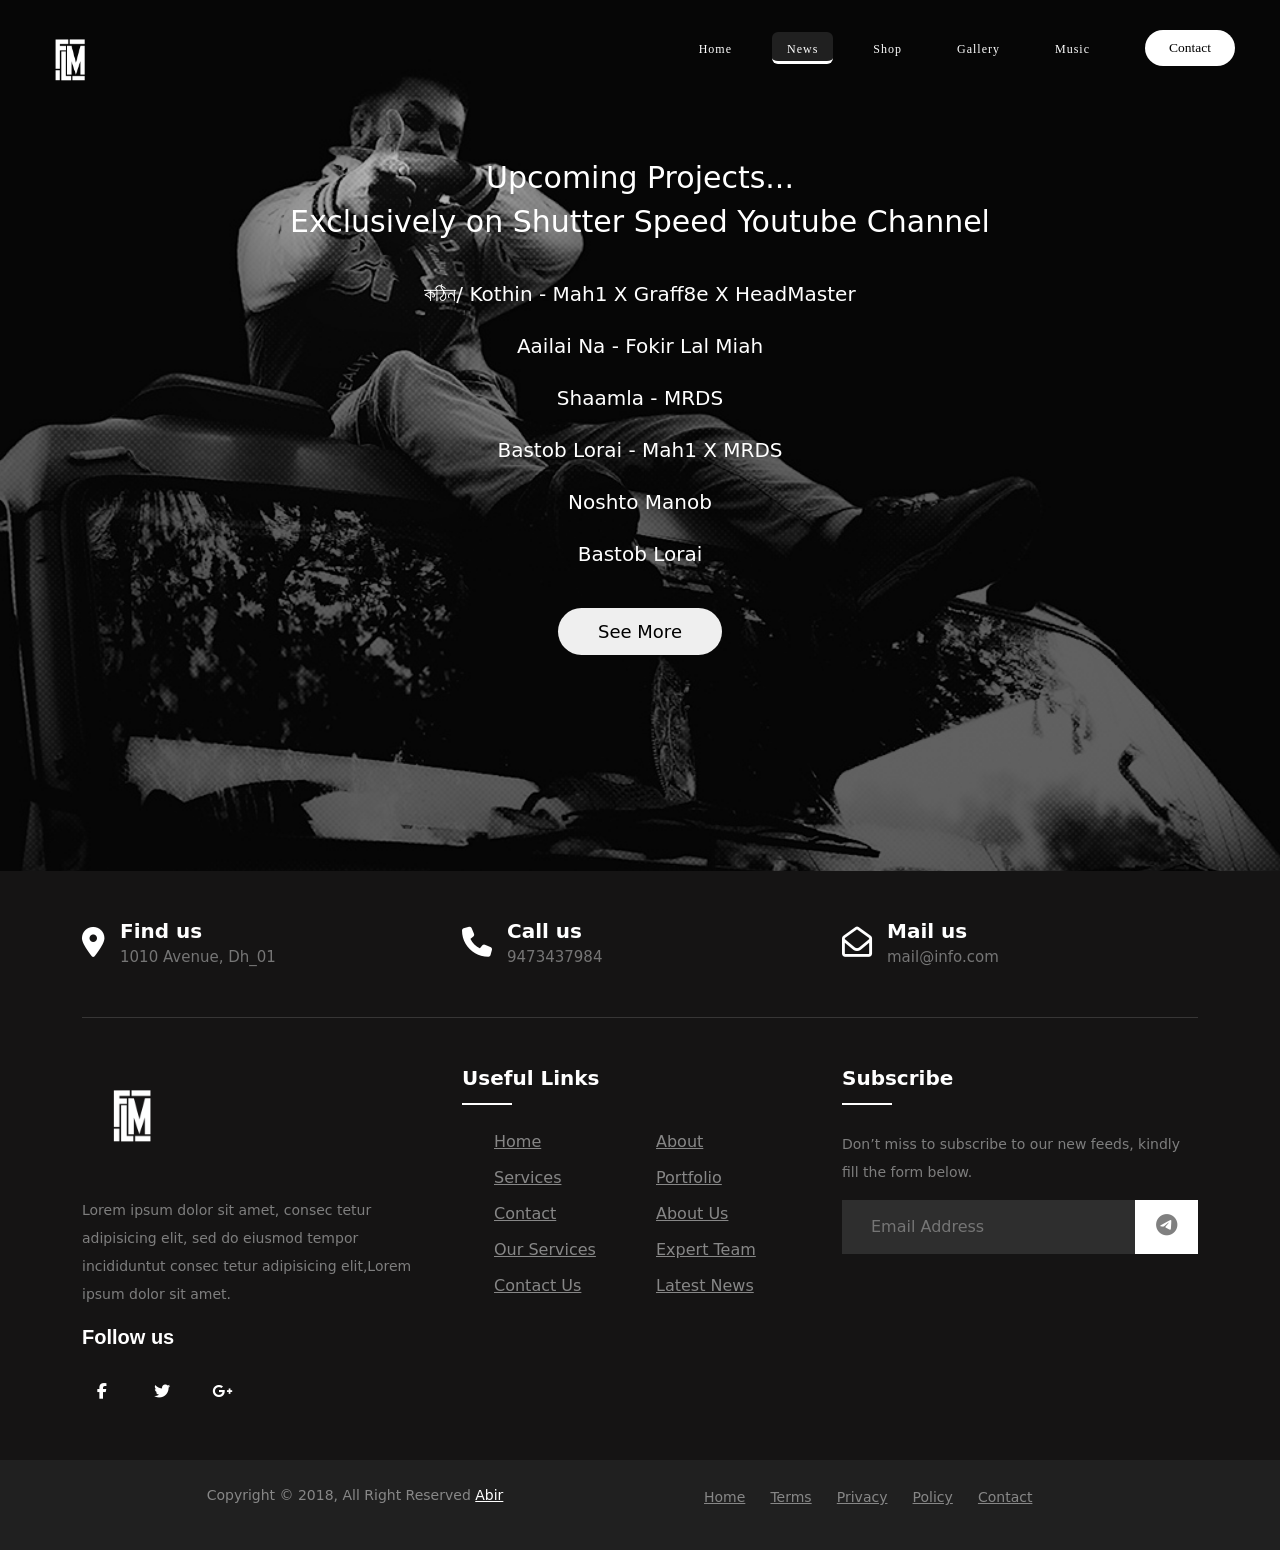
<file: news-page/news.html>
<!DOCTYPE html>
<html lang="en">
<head>
    <link rel="stylesheet" href="news.css">
    <meta charset="UTF-8">
    <meta http-equiv="X-UA-Compatible" content="IE=edge">
    <meta name="viewport" content="width=device-width, initial-scale=1.0">


    <link href="https://cdn.jsdelivr.net/npm/bootstrap@5.0.2/dist/css/bootstrap.min.css" rel="stylesheet" integrity="sha384-EVSTQN3/azprG1Anm3QDgpJLIm9Nao0Yz1ztcQTwFspd3yD65VohhpuuCOmLASjC" crossorigin="anonymous">
   
    <link rel="stylesheet" href="https://cdnjs.cloudflare.com/ajax/libs/font-awesome/6.4.0/css/all.min.css" integrity="sha512-iecdLmaskl7CVkqkXNQ/ZH/XLlvWZOJyj7Yy7tcenmpD1ypASozpmT/E0iPtmFIB46ZmdtAc9eNBvH0H/ZpiBw==" crossorigin="anonymous" referrerpolicy="no-referrer" />
   
    <link rel="preconnect" href="https://fonts.googleapis.com">
    <link rel="preconnect" href="https://fonts.gstatic.com" crossorigin>
    <link href="https://fonts.googleapis.com/css2?family=Dancing+Script&display=swap" rel="stylesheet">

    <!-- <link rel="stylesheet" href="https://cdn.jsdelivr.net/npm/bootstrap@4.4.1/dist/css/bootstrap.min.css" integrity="sha384-Vkoo8x4CGsO3+Hhxv8T/Q5PaXtkKtu6ug5TOeNV6gBiFeWPGFN9MuhOf23Q9Ifjh" crossorigin="anonymous"> -->
    <link href="https://cdn.jsdelivr.net/npm/bootstrap@5.2.3/dist/css/bootstrap.min.css" rel="stylesheet" integrity="sha384-rbsA2VBKQhggwzxH7pPCaAqO46MgnOM80zW1RWuH61DGLwZJEdK2Kadq2F9CUG65" crossorigin="anonymous">





    <title>News</title>
</head>
<body class="body">

    <div id="preloader"></div>
   

         <!-- NAVBAR - NAVBAR - NAVBAR - NAVBAR - NAVBAR - NAVBAR - NAVBAR - NAVBAR - NAVBAR - NAVBAR - NAVBAR - NAVBAR -->
     <nav class="fixed-top">

        <div class="nav-logo">
            <img class="nav-logo-img" src="../images/logo.png" alt="">
        </div>
        <input type="checkbox" id="nav-bar-click">
        <label for="nav-bar-click" class="menu-btn">
            <i><img src="../images/menu.svg" alt=""></i> 
        </label>
        <ul>
            <li class="navbar-items"><a href="../index.html">Home</a></li>
            <li class="navbar-items nav-news"><a href="news.html">News</a></li>
            <li class="navbar-items"><a href="../shop-page/shop.html">Shop</a></li>
            <li class="navbar-items"><a href="../gallery-page/gallery.html">Gallery</a></li>
            <li class="navbar-items"><a href="..//music.html">Music</a></li>
            <li><a href="../contact.html"><button class="nav-sponsor-btn">Contact</button></a></li>
        </ul>
        

    </nav>
    <div class="news-page-nav-bottom"></div>





        <div class="container">
            <h1 class="page-head">Upcoming Projects...</h1>
            <h1 class="page-head">Exclusively on Shutter Speed Youtube Channel</h1>
        </div>

        <br>

        <div class="container news-page-news">
            <h1 class="news-page-news-1">কঠিন/ Kothin - Mah1 X Graff8e X HeadMaster</h1>
            <h1 class="news-page-news-2">Aailai Na - Fokir Lal Miah</h1>
            <h1 class="news-page-news-3">Shaamla - MRDS</h1>
            <h1 class="news-page-news-4">Bastob Lorai - Mah1 X MRDS</h1>
            <h1 class="news-page-news-5">Noshto Manob</h1>
            <h1 class="news-page-news-6">Bastob Lorai</h1>
            <br>
            
            <a style="text-align: none;" href="https://www.youtube.com/@ShutterSpeed/community" target="_blank"><button class="news-page-seel-all-btn">See More</button></a>
        </div>

        

















        <br><br><br><br><br><br><br><br><br>
        <footer class="footer-section">
            <div class="container">
                <div class="footer-cta pt-5 pb-5">
                    <div class="row">
                        <div class="col-xl-4 col-md-4 mb-30">
                            <div class="single-cta">
                                <i class="fas fa-map-marker-alt"></i>
                                <div class="cta-text">
                                    <h4>Find us</h4>
                                    <span>1010 Avenue, Dh_01</span>
                                </div>
                            </div>
                        </div>
                        <div class="col-xl-4 col-md-4 mb-30">
                            <div class="single-cta">
                                <i class="fas fa-phone"></i>
                                <div class="cta-text">
                                    <h4>Call us</h4>
                                    <span>9473437984</span>
                                </div>
                            </div>
                        </div>
                        <div class="col-xl-4 col-md-4 mb-30">
                            <div class="single-cta">
                                <i class="far fa-envelope-open"></i>
                                <div class="cta-text">
                                    <h4>Mail us</h4>
                                    <span>mail@info.com</span>
                                </div>
                            </div>
                        </div>
                    </div>
                </div>
                <div class="footer-content pt-5 pb-5">
                    <div class="row">
                        <div class="col-xl-4 col-lg-4 mb-50">
                            <div class="footer-widget">
                                <div class="footer-logo">
                                    <a href="index.html"><img src="../images/logo.png" class="img-fluid" alt="logo"></a>
                                </div>
                                <div class="footer-text">
                                    <p>Lorem ipsum dolor sit amet, consec tetur adipisicing elit, sed do eiusmod tempor incididuntut consec tetur adipisicing
                                    elit,Lorem ipsum dolor sit amet.</p>
                                </div>
                                <div class="footer-social-icon">
                                    <span>Follow us</span>
                                    <a href="#"><i class="fab fa-facebook-f facebook-bg"></i></a>
                                    <a href="#"><i class="fab fa-twitter twitter-bg"></i></a>
                                    <a href="#"><i class="fab fa-google-plus-g google-bg"></i></a>
                                </div>
                            </div>
                        </div>
                        <div class="col-xl-4 col-lg-4 col-md-6 mb-30">
                            <div class="footer-widget">
                                <div class="footer-widget-heading">
                                    <h3>Useful Links</h3>
                                </div>
                                <ul>
                                    <li><a href="#">Home</a></li>
                                    <li><a href="#">about</a></li>
                                    <li><a href="#">services</a></li>
                                    <li><a href="#">portfolio</a></li>
                                    <li><a href="#">Contact</a></li>
                                    <li><a href="#">About us</a></li>
                                    <li><a href="#">Our Services</a></li>
                                    <li><a href="#">Expert Team</a></li>
                                    <li><a href="#">Contact us</a></li>
                                    <li><a href="#">Latest News</a></li>
                                </ul>
                            </div>
                        </div>
                        <div class="col-xl-4 col-lg-4 col-md-6 mb-50">
                            <div class="footer-widget">
                                <div class="footer-widget-heading">
                                    <h3>Subscribe</h3>
                                </div>
                                <div class="footer-text mb-25">
                                    <p>Don’t miss to subscribe to our new feeds, kindly fill the form below.</p>
                                </div>
                                <div class="subscribe-form">
                                    <form action="#">
                                        <input type="text" placeholder="Email Address">
                                        <button><i class="fab fa-telegram-plane"></i></button>
                                    </form>
                                </div>
                            </div>
                        </div>
                    </div>
                </div>
            </div>
            <div class="copyright-area">
                <div class="container">
                    <div class="row">
                        <div class="col-xl-6 col-lg-6 text-center text-lg-left">
                            <div class="copyright-text">
                                <p>Copyright &copy; 2018, All Right Reserved <a href="">Abir</a></p>
                            </div>
                        </div>
                        <div class="col-xl-6 col-lg-6 d-none d-lg-block text-right">
                            <div class="footer-menu">
                                <ul>
                                    <li><a href="#">Home</a></li>
                                    <li><a href="#">Terms</a></li>
                                    <li><a href="#">Privacy</a></li>
                                    <li><a href="#">Policy</a></li>
                                    <li><a href="#">Contact</a></li>
                                </ul>
                            </div>
                        </div>
                    </div>
                </div>
            </div>
        </footer>






        <script src="https://code.jquery.com/jquery-3.3.1.slim.min.js" integrity="sha384-q8i/X+965DzO0rT7abK41JStQIAqVgRVzpbzo5smXKp4YfRvH+8abtTE1Pi6jizo" crossorigin="anonymous"></script>
        <script src="https://cdnjs.cloudflare.com/ajax/libs/popper.js/1.14.3/umd/popper.min.js" integrity="sha384-ZMP7rVo3mIykV+2+9J3UJ46jBk0WLaUAdn689aCwoqbBJiSnjAK/l8WvCWPIPm49" crossorigin="anonymous"></script>


        <script src="https://cdn.jsdelivr.net/npm/@popperjs/core@2.11.6/dist/umd/popper.min.js" integrity="sha384-oBqDVmMz9ATKxIep9tiCxS/Z9fNfEXiDAYTujMAeBAsjFuCZSmKbSSUnQlmh/jp3" crossorigin="anonymous"></script>
        <script src="https://cdn.jsdelivr.net/npm/bootstrap@5.2.3/dist/js/bootstrap.min.js" integrity="sha384-cuYeSxntonz0PPNlHhBs68uyIAVpIIOZZ5JqeqvYYIcEL727kskC66kF92t6Xl2V" crossorigin="anonymous"></script>


        <script src="news.js"></script>
    
</body>
</html>
</file>
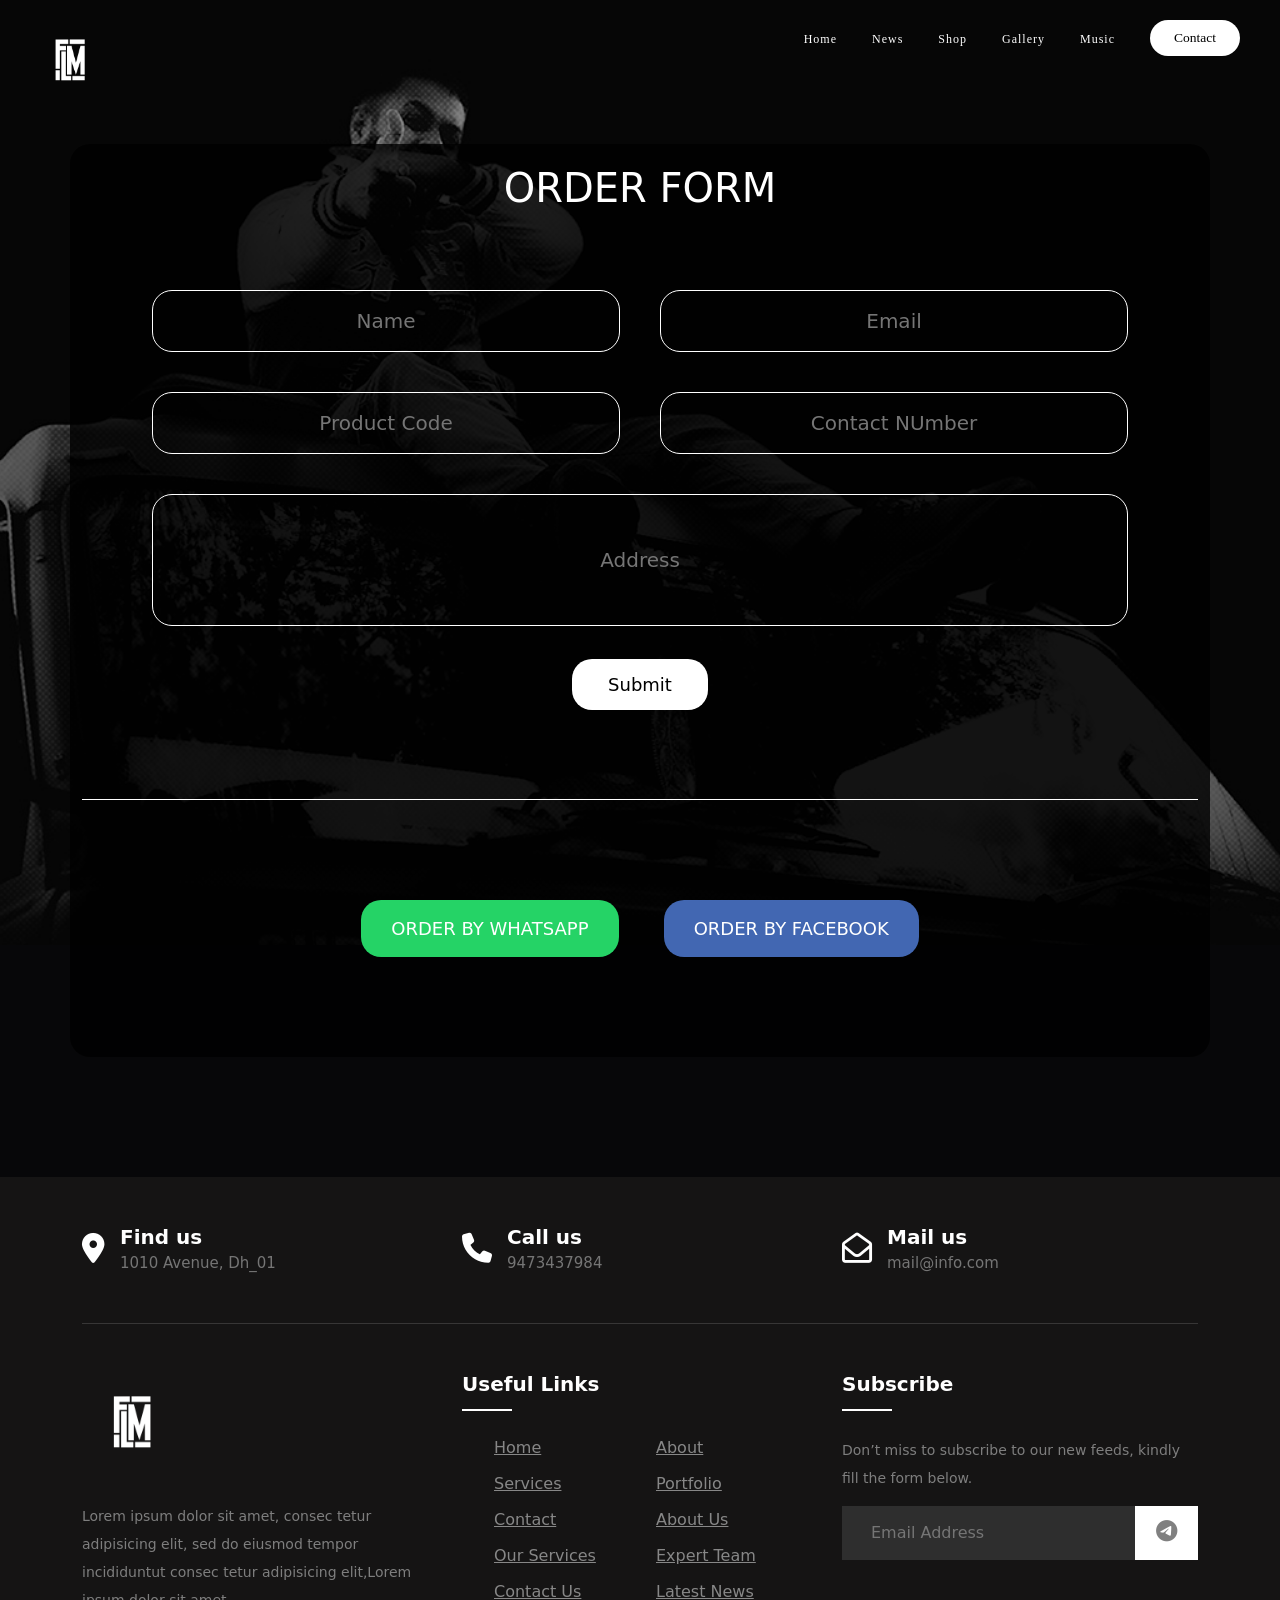
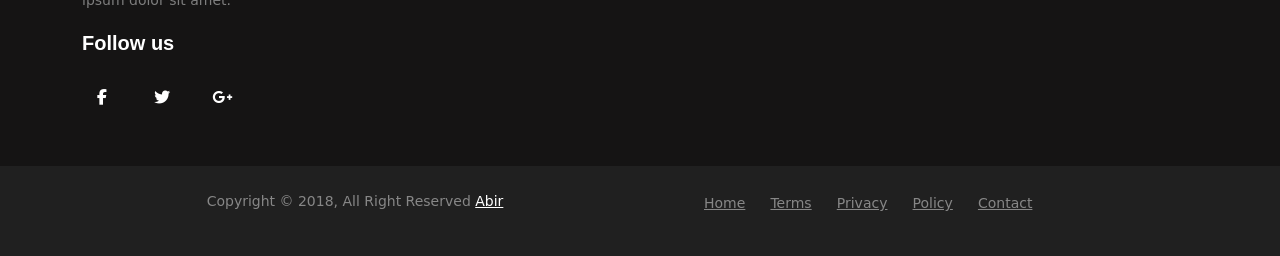
<file: order-page/order.html>
<!DOCTYPE html>
<html lang="en">
<head>
    <link rel="stylesheet" href="order.css">
    <meta charset="UTF-8">
    <meta http-equiv="X-UA-Compatible" content="IE=edge">
    <meta name="viewport" content="width=device-width, initial-scale=1.0">

    <link href="https://cdn.jsdelivr.net/npm/bootstrap@5.0.2/dist/css/bootstrap.min.css" rel="stylesheet" integrity="sha384-EVSTQN3/azprG1Anm3QDgpJLIm9Nao0Yz1ztcQTwFspd3yD65VohhpuuCOmLASjC" crossorigin="anonymous">
   
    <link rel="stylesheet" href="https://cdnjs.cloudflare.com/ajax/libs/font-awesome/6.4.0/css/all.min.css" integrity="sha512-iecdLmaskl7CVkqkXNQ/ZH/XLlvWZOJyj7Yy7tcenmpD1ypASozpmT/E0iPtmFIB46ZmdtAc9eNBvH0H/ZpiBw==" crossorigin="anonymous" referrerpolicy="no-referrer" />
   
    <link rel="preconnect" href="https://fonts.googleapis.com">
    <link rel="preconnect" href="https://fonts.gstatic.com" crossorigin>
    <link href="https://fonts.googleapis.com/css2?family=Dancing+Script&display=swap" rel="stylesheet">

    <!-- <link rel="stylesheet" href="https://cdn.jsdelivr.net/npm/bootstrap@4.4.1/dist/css/bootstrap.min.css" integrity="sha384-Vkoo8x4CGsO3+Hhxv8T/Q5PaXtkKtu6ug5TOeNV6gBiFeWPGFN9MuhOf23Q9Ifjh" crossorigin="anonymous"> -->
    <link href="https://cdn.jsdelivr.net/npm/bootstrap@5.2.3/dist/css/bootstrap.min.css" rel="stylesheet" integrity="sha384-rbsA2VBKQhggwzxH7pPCaAqO46MgnOM80zW1RWuH61DGLwZJEdK2Kadq2F9CUG65" crossorigin="anonymous">



    <title>Document</title>
</head>
<body class="body">
    <div id="preloader"></div>



      <!-- NAVBAR - NAVBAR - NAVBAR - NAVBAR - NAVBAR - NAVBAR - NAVBAR - NAVBAR - NAVBAR - NAVBAR - NAVBAR - NAVBAR -->
      <nav class="fixed-top">

        <div class="nav-logo">
            <img class="nav-logo-img" src="../images/logo.png" alt="">
        </div>
        <input type="checkbox" id="nav-bar-click">
        <label for="nav-bar-click" class="menu-btn">
            <i><img src="../images/menu.svg" alt=""></i> 
        </label>
        <ul>
            <li class="navbar-items"><a href="../index.html">Home</a></li>
            <li class="navbar-items"><a href="../news-page/news.html">News</a></li>
            <li class="navbar-items"><a href="../shop-page/shop.html">Shop</a></li>
            <li class="navbar-items"><a href="../gallery-page/gallery.html">Gallery</a></li>
            <li class="navbar-items"><a href="../music.html">Music</a></li>
            <li><a href="../contact.html"><button class="nav-sponsor-btn">Contact</button></a></li>
        </ul>
        

    </nav>


    <br><br><br><br><br><br>






    <div class="container order-box-start">
        <h1 style="color: white; padding-top: 20px;">ORDER FORM</h1>

        <form action="https://formsubmit.co/fokirlalmiah.info@gmail.com" method="post">
            <!-- honepot -->
            <input type="text" name="_honey" style="display: none;">

            <!-- disable captcha -->
            <input type="hidden" name="_captcha" value="false">

            <input type="hidden" name="_next" value="http://fokirlalmiah.com/contact-success.html">

            
            <div class="order-box">

                <div class="name-email">
                    <input name="name" class="order-form-input" type="text" placeholder="Name">
                    <input name="email" class="order-form-input" type="email" placeholder="Email">
                </div>


                <div class="product-code-contact">
                    <input name="product code" class="order-form-input" type="text" placeholder="Product Code">
                    <input name="phone" class="order-form-input" type="text" placeholder="Contact NUmber">
                </div>
                

                <div class="address-form">
                    <input name="address" class="order-form-input" type="text" placeholder="Address">
                </div>

                <!-- <button class="order-place-btn">PLACE ORDER</button> --> <br>
                <a class="order-place-btn" style="text-decoration: none;" href="#"><input class="order-place-order-input" type="submit" placeholder="Login"></a>
               
            </div>
         </form>


         <div class="order-box-2">
            <button class="order-whatsapp">ORDER BY WHATSAPP</button>
            <button class="order-facebook">ORDER BY FACEBOOK</button>
         </div>


    </div>





























    
<br><br><br><br><br>

<footer class="footer-section">
    <div class="container">
        <div class="footer-cta pt-5 pb-5">
            <div class="row">
                <div class="col-xl-4 col-md-4 mb-30">
                    <div class="single-cta">
                        <i class="fas fa-map-marker-alt"></i>
                        <div class="cta-text">
                            <h4>Find us</h4>
                            <span>1010 Avenue, Dh_01</span>
                        </div>
                    </div>
                </div>
                <div class="col-xl-4 col-md-4 mb-30">
                    <div class="single-cta">
                        <i class="fas fa-phone"></i>
                        <div class="cta-text">
                            <h4>Call us</h4>
                            <span>9473437984</span>
                        </div>
                    </div>
                </div>
                <div class="col-xl-4 col-md-4 mb-30">
                    <div class="single-cta">
                        <i class="far fa-envelope-open"></i>
                        <div class="cta-text">
                            <h4>Mail us</h4>
                            <span>mail@info.com</span>
                        </div>
                    </div>
                </div>
            </div>
        </div>
        <div class="footer-content pt-5 pb-5">
            <div class="row">
                <div class="col-xl-4 col-lg-4 mb-50">
                    <div class="footer-widget">
                        <div class="footer-logo">
                            <a href="index.html"><img src="../images/logo.png" class="img-fluid" alt="logo"></a>
                        </div>
                        <div class="footer-text">
                            <p>Lorem ipsum dolor sit amet, consec tetur adipisicing elit, sed do eiusmod tempor incididuntut consec tetur adipisicing
                            elit,Lorem ipsum dolor sit amet.</p>
                        </div>
                        <div class="footer-social-icon">
                            <span>Follow us</span>
                            <a href="#"><i class="fab fa-facebook-f facebook-bg"></i></a>
                            <a href="#"><i class="fab fa-twitter twitter-bg"></i></a>
                            <a href="#"><i class="fab fa-google-plus-g google-bg"></i></a>
                        </div>
                    </div>
                </div>
                <div class="col-xl-4 col-lg-4 col-md-6 mb-30">
                    <div class="footer-widget">
                        <div class="footer-widget-heading">
                            <h3>Useful Links</h3>
                        </div>
                        <ul>
                            <li><a href="#">Home</a></li>
                            <li><a href="#">about</a></li>
                            <li><a href="#">services</a></li>
                            <li><a href="#">portfolio</a></li>
                            <li><a href="#">Contact</a></li>
                            <li><a href="#">About us</a></li>
                            <li><a href="#">Our Services</a></li>
                            <li><a href="#">Expert Team</a></li>
                            <li><a href="#">Contact us</a></li>
                            <li><a href="#">Latest News</a></li>
                        </ul>
                    </div>
                </div>
                <div class="col-xl-4 col-lg-4 col-md-6 mb-50">
                    <div class="footer-widget">
                        <div class="footer-widget-heading">
                            <h3>Subscribe</h3>
                        </div>
                        <div class="footer-text mb-25">
                            <p>Don’t miss to subscribe to our new feeds, kindly fill the form below.</p>
                        </div>
                        <div class="subscribe-form">
                            <form action="#">
                                <input type="text" placeholder="Email Address">
                                <button><i class="fab fa-telegram-plane"></i></button>
                            </form>
                        </div>
                    </div>
                </div>
            </div>
        </div>
    </div>
    <div class="copyright-area">
        <div class="container">
            <div class="row">
                <div class="col-xl-6 col-lg-6 text-center text-lg-left">
                    <div class="copyright-text">
                        <p>Copyright &copy; 2018, All Right Reserved <a href="">Abir</a></p>
                    </div>
                </div>
                <div class="col-xl-6 col-lg-6 d-none d-lg-block text-right">
                    <div class="footer-menu">
                        <ul>
                            <li><a href="#">Home</a></li>
                            <li><a href="#">Terms</a></li>
                            <li><a href="#">Privacy</a></li>
                            <li><a href="#">Policy</a></li>
                            <li><a href="#">Contact</a></li>
                        </ul>
                    </div>
                </div>
            </div>
        </div>
    </div>
</footer>

 
<script src="https://code.jquery.com/jquery-3.3.1.slim.min.js" integrity="sha384-q8i/X+965DzO0rT7abK41JStQIAqVgRVzpbzo5smXKp4YfRvH+8abtTE1Pi6jizo" crossorigin="anonymous"></script>
<script src="https://cdnjs.cloudflare.com/ajax/libs/popper.js/1.14.3/umd/popper.min.js" integrity="sha384-ZMP7rVo3mIykV+2+9J3UJ46jBk0WLaUAdn689aCwoqbBJiSnjAK/l8WvCWPIPm49" crossorigin="anonymous"></script>


<script src="https://cdn.jsdelivr.net/npm/@popperjs/core@2.11.6/dist/umd/popper.min.js" integrity="sha384-oBqDVmMz9ATKxIep9tiCxS/Z9fNfEXiDAYTujMAeBAsjFuCZSmKbSSUnQlmh/jp3" crossorigin="anonymous"></script>
<script src="https://cdn.jsdelivr.net/npm/bootstrap@5.2.3/dist/js/bootstrap.min.js" integrity="sha384-cuYeSxntonz0PPNlHhBs68uyIAVpIIOZZ5JqeqvYYIcEL727kskC66kF92t6Xl2V" crossorigin="anonymous"></script>


<script src="order.js"></script>
    
</body>
</html>
</file>
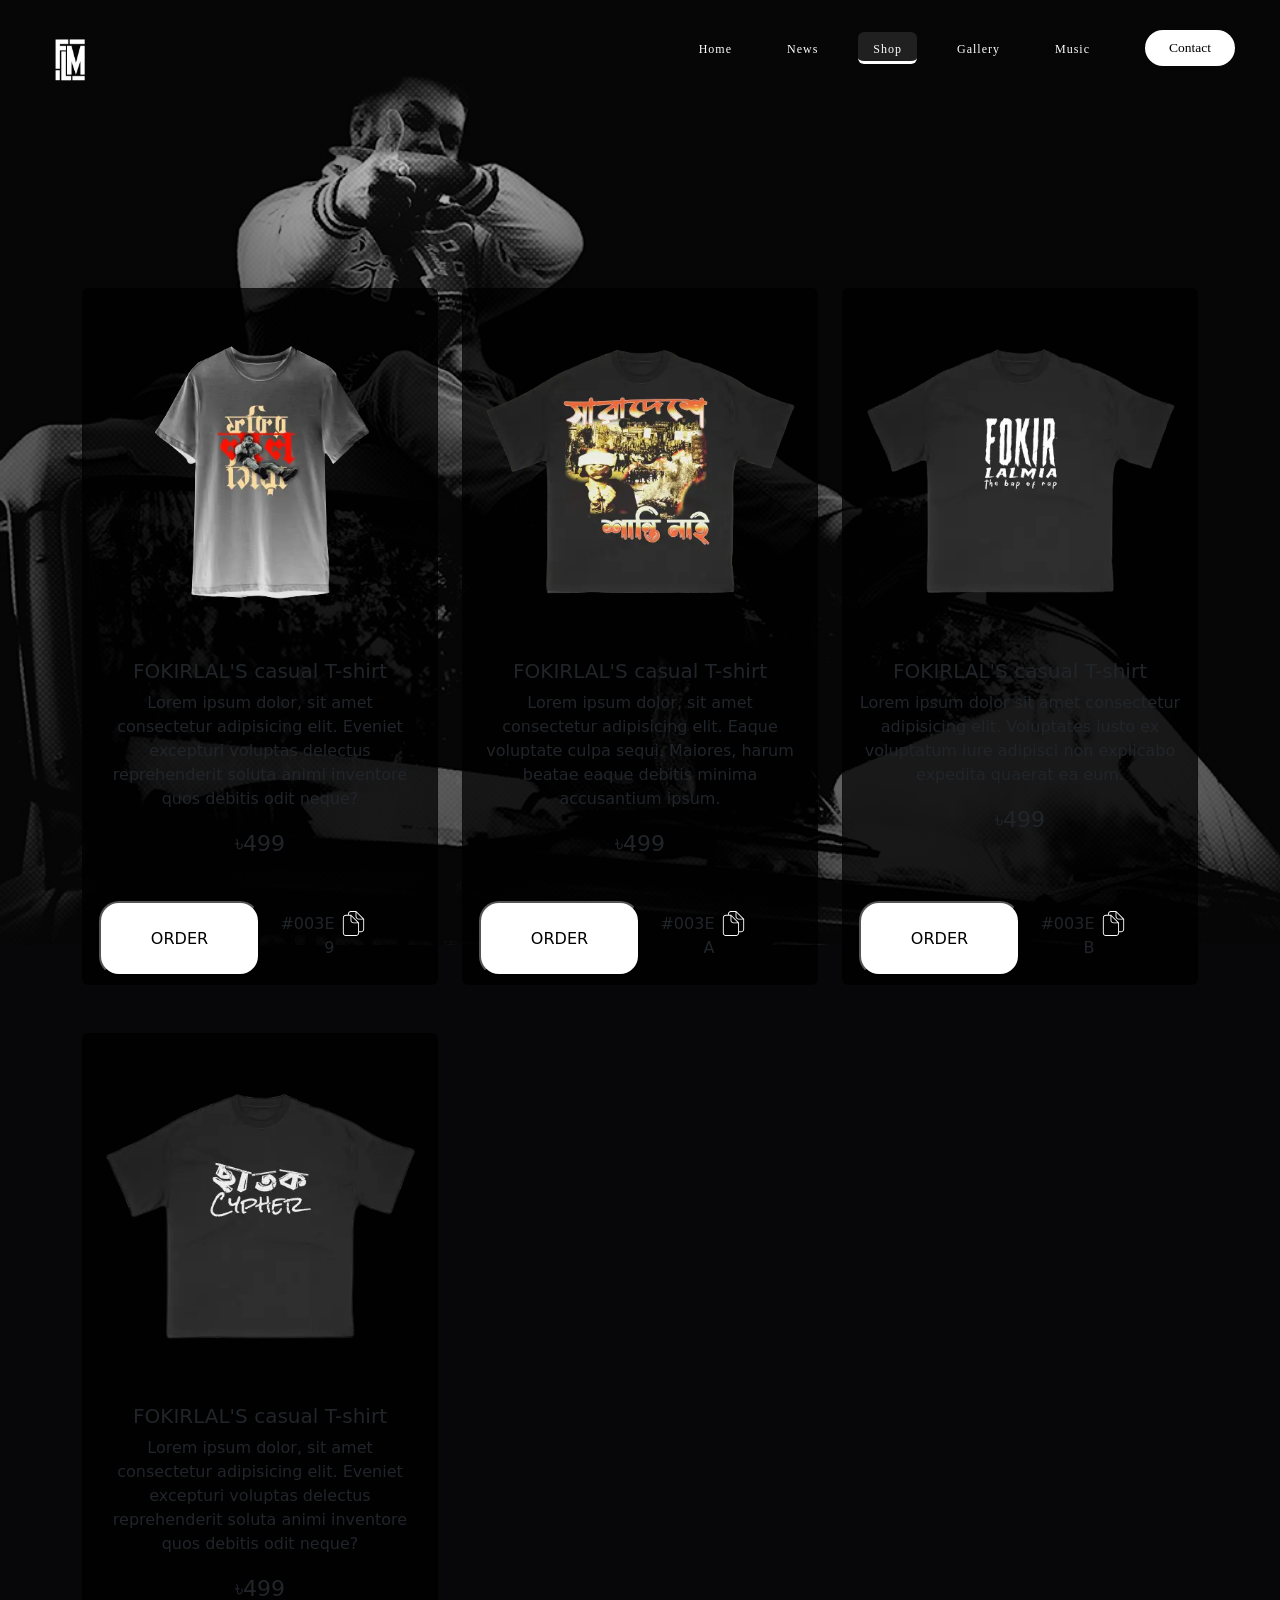
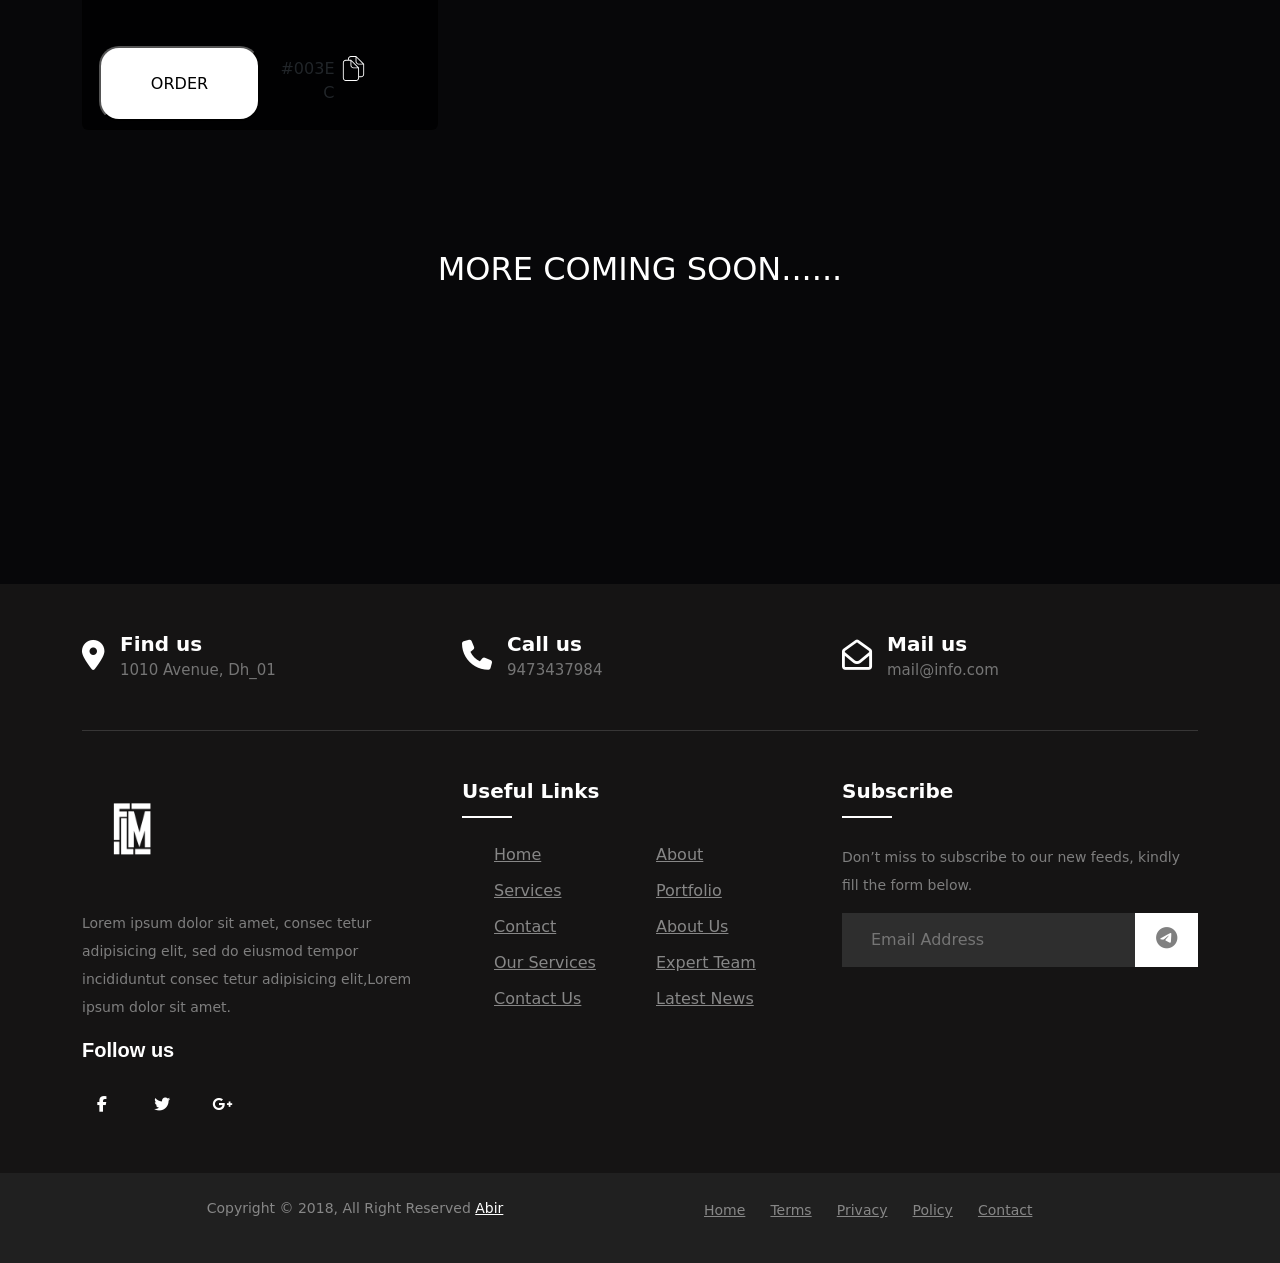
<file: shop-page/shop.html>
<!DOCTYPE html>
<html lang="en">
<head>
    <link rel="stylesheet" href="shop.css">
    <meta charset="UTF-8">
    <meta http-equiv="X-UA-Compatible" content="IE=edge">
    <meta name="viewport" content="width=device-width, initial-scale=1.0">

    <link href="https://cdn.jsdelivr.net/npm/bootstrap@5.0.2/dist/css/bootstrap.min.css" rel="stylesheet" integrity="sha384-EVSTQN3/azprG1Anm3QDgpJLIm9Nao0Yz1ztcQTwFspd3yD65VohhpuuCOmLASjC" crossorigin="anonymous">
   
    <link rel="stylesheet" href="https://cdnjs.cloudflare.com/ajax/libs/font-awesome/6.4.0/css/all.min.css" integrity="sha512-iecdLmaskl7CVkqkXNQ/ZH/XLlvWZOJyj7Yy7tcenmpD1ypASozpmT/E0iPtmFIB46ZmdtAc9eNBvH0H/ZpiBw==" crossorigin="anonymous" referrerpolicy="no-referrer" />
   
    <link rel="preconnect" href="https://fonts.googleapis.com">
    <link rel="preconnect" href="https://fonts.gstatic.com" crossorigin>
    <link href="https://fonts.googleapis.com/css2?family=Dancing+Script&display=swap" rel="stylesheet">

    <!-- <link rel="stylesheet" href="https://cdn.jsdelivr.net/npm/bootstrap@4.4.1/dist/css/bootstrap.min.css" integrity="sha384-Vkoo8x4CGsO3+Hhxv8T/Q5PaXtkKtu6ug5TOeNV6gBiFeWPGFN9MuhOf23Q9Ifjh" crossorigin="anonymous"> -->
    <link href="https://cdn.jsdelivr.net/npm/bootstrap@5.2.3/dist/css/bootstrap.min.css" rel="stylesheet" integrity="sha384-rbsA2VBKQhggwzxH7pPCaAqO46MgnOM80zW1RWuH61DGLwZJEdK2Kadq2F9CUG65" crossorigin="anonymous">



    <title>FOKIRLAL</title>
</head>
<body class="body">

    <div id="preloader"></div>




     <!-- NAVBAR - NAVBAR - NAVBAR - NAVBAR - NAVBAR - NAVBAR - NAVBAR - NAVBAR - NAVBAR - NAVBAR - NAVBAR - NAVBAR -->
     <nav class="fixed-top">

        <div class="nav-logo">
            <img class="nav-logo-img" src="../images/logo.png" alt="">
        </div>
        <input type="checkbox" id="nav-bar-click">
        <label for="nav-bar-click" class="menu-btn">
            <i><img src="shop-images/menu.svg" alt=""></i> 
        </label>
        <ul>
            <li class="navbar-items"><a href="../index.html">Home</a></li>
            <li class="navbar-items"><a href="../news-page/news.html">News</a></li>
            <li class="navbar-items nav-shop"><a href="shop.html">Shop</a></li>
            <li class="navbar-items"><a href="../gallery-page/gallery.html">Gallery</a></li>
            <li class="navbar-items"><a href="../music.html">Music</a></li>
            <li><a href="../contact.html"><button class="nav-sponsor-btn">Contact</button></a></li>
        </ul>
        

    </nav>

    <br><br><br><br><br><br><br><br><br><br><br><br>









    <div class="container">



        <div class="shop-container-1">
            <div class="row row-cols-1 row-cols-md-3 g-4">


                <div class="col">
                  <div class="card h-100">
                    <img src="shop-images/pr1-webp.webp" class="card-img-top" alt="...">
                    <div class="card-body">
                      <h5 class="card-title">FOKIRLAL'S casual T-shirt</h5>
                      <p class="card-text">Lorem ipsum dolor, sit amet consectetur adipisicing elit. Eveniet excepturi voluptas delectus reprehenderit soluta animi inventore quos debitis odit neque?</p>
                      <p style="font-size: 22px;">৳499</p>
                    </div>




                    
                  
              <script src="shop-page.js"></script>





                    <div class="card-footer">
                        <button class="order-btn"><a style="color: black; text-decoration: none;" href="../order-page/order.html">ORDER</a></button>
                        <div class="container product-tag-copy-section">
                            <p id="p1">#003E9</p>
                      
                            <!-- <button onclick="copyToClipboard('#p1')">Copy TEXT 1</button> -->
                            <img onclick="copyToClipboard('#p1')" src="shop-images/copy-files.svg" alt="" style="width: 25px;">
                      </div>
                      <!-- <p style="font-size: 20px; font-weight: 500;">ORDER BY</p>
                      <button class="buy-btns-b" id="card-1-buy-btn-1" onclick="buyFunctionOne()">BUY NOW</button>
                      <button class="buy-btns-a" style="display: none;" id="card-1-buy-btn-2" onclick="buyFunctionOne()">WHATSAPP</button>
                      <button class="buy-btns-a" style="display: none;" id="card-1-buy-btn-3" onclick="buyFunctionOne()">EMAIL</button>
                      <button class="buy-btns-a" style="display: none;" id="card-1-buy-btn-4" onclick="buyFunctionOne()">FACEBOOK</button>
                      <script>
    
                            function buyFunctionOne(){
                                document.getElementById("card-1-buy-btn-1").style.display = "none";
                                document.getElementById("card-1-buy-btn-2").style.display = "";
                                document.getElementById("card-1-buy-btn-3").style.display = "";
                                document.getElementById("card-1-buy-btn-4").style.display = "";
                            }
    
                      </script> -->


                    </div>


                  </div>
                </div>



                <div class="col">
                  <div class="card h-100">
                    <img src="shop-images/pr2-webp.webp" class="card-img-top" alt="...">
                    <div class="card-body">
                      <h5 class="card-title">FOKIRLAL'S casual T-shirt</h5>
                      <p class="card-text">Lorem ipsum dolor, sit amet consectetur adipisicing elit. Eaque voluptate culpa sequi. Maiores, harum beatae eaque debitis minima accusantium ipsum.</p>
                      <p style="font-size: 22px;">৳499</p>
                    </div>

                   



                    <div class="card-footer">
                        
                        <button class="order-btn"><a style="color: black; text-decoration: none;" href="../order-page/order.html">ORDER</a></button>
                        <div class="container product-tag-copy-section">
                            <p id="p2">#003EA</p>
                      
                            <img onclick="copyToClipboard('#p2')" src="shop-images/copy-files.svg" alt="" style="width: 25px;">
                      </div>
                        <!-- <button class="buy-btns-b" id="card-2-buy-btn-1" onclick="buyFunctionTwo()">BUY NOW</button>
                      <button class="buy-btns-a" style="display: none;" id="card-2-buy-btn-2" onclick="buyFunctionTwo()">ORDER BY WHATSAPP</button>
                      <button class="buy-btns-a" style="display: none;" id="card-2-buy-btn-3" onclick="buyFunctionTwo()">ORDER BY EMAIL</button>
                      <script>
    
                            function buyFunctionTwo(){
                                document.getElementById("card-2-buy-btn-1").style.display = "none";
                                document.getElementById("card-2-buy-btn-2").style.display = "";
                                document.getElementById("card-2-buy-btn-3").style.display = "";
                            }
    
                      </script> -->


                    </div>
                  </div>
                </div>


                <div class="col">
                  <div class="card h-100">
                    <img src="shop-images/pr3-webp.webp" class="card-img-top" alt="...">
                    <div class="card-body">
                      <h5 class="card-title">FOKIRLAL'S casual T-shirt</h5>
                      <p class="card-text">Lorem ipsum dolor sit amet consectetur adipisicing elit. Voluptates iusto ex voluptatum iure adipisci non explicabo expedita quaerat ea eum.</p>
                      <p style="font-size: 22px;">৳499</p>
                    </div>


                    <!--  -->
                  
                                
                            <!-- <script>

                                function copyToClipboard(element) {
                                var $temp = $("<input>");
                                $("body").append($temp);
                                $temp.val($(element).text()).select();
                                document.execCommand("copy");
                                $temp.remove();

                                alert("PRODUCT TAG COPYID");
                                }
                                
                            </script> -->




                    <div class="card-footer">
                        <button class="order-btn"><a style="color: black; text-decoration: none;" href="../order-page/order.html">ORDER</a></button>
                        <div class="container product-tag-copy-section">
                            <p id="p3">#003EB</p>
                      
                            <!-- <button onclick="copyToClipboard('#p1')">Copy TEXT 1</button> -->
                            <img onclick="copyToClipboard('#p3')" src="shop-images/copy-files.svg" alt="" style="width: 25px;">
                      </div>
                        <!-- <button class="buy-btns-b" id="card-3-buy-btn-1" onclick="buyFunctionThree()">BUY NOW</button>
                      <button class="buy-btns-a" style="display: none;" id="card-3-buy-btn-2" onclick="buyFunctionThree()">ORDER BY WHATSAPP</button>
                      <button class="buy-btns-a" style="display: none;" id="card-3-buy-btn-3" onclick="buyFunctionThree()">ORDER BY EMAIL</button>
                      <script>
                            function buyFunctionThree(){
                                document.getElementById("card-3-buy-btn-1").style.display = "none";
                                document.getElementById("card-3-buy-btn-2").style.display = "";
                                document.getElementById("card-3-buy-btn-3").style.display = "";
                            }
                      </script> -->
                    </div>


                  </div>
                </div>




              </div>
        </div>





        <br><br>





        <div class="shop-container-2">
            <div class="row row-cols-1 row-cols-md-3 g-4">


                <div class="col">
                  <div class="card h-100">
                    <img src="shop-images/pr4-webp.webp" class="card-img-top" alt="...">
                    <div class="card-body">
                      <h5 class="card-title">FOKIRLAL'S casual T-shirt</h5>
                      <p class="card-text">Lorem ipsum dolor, sit amet consectetur adipisicing elit. Eveniet excepturi voluptas delectus reprehenderit soluta animi inventore quos debitis odit neque?</p>
                      <p style="font-size: 22px;">৳499</p>
                    </div>




                    
                  
              <script src="shop-page.js"></script>





                    <div class="card-footer">
                        <button class="order-btn"><a style="color: black; text-decoration: none;" href="../order-page/order.html">ORDER</a></button>
                        <div class="container product-tag-copy-section">
                            <p id="p4">#003EC</p>
                      
                            <!-- <button onclick="copyToClipboard('#p1')">Copy TEXT 1</button> -->
                            <img onclick="copyToClipboard('#p4')" src="shop-images/copy-files.svg" alt="" style="width: 25px;">
                      </div>
                      <!-- <p style="font-size: 20px; font-weight: 500;">ORDER BY</p>
                      <button class="buy-btns-b" id="card-1-buy-btn-1" onclick="buyFunctionOne()">BUY NOW</button>
                      <button class="buy-btns-a" style="display: none;" id="card-1-buy-btn-2" onclick="buyFunctionOne()">WHATSAPP</button>
                      <button class="buy-btns-a" style="display: none;" id="card-1-buy-btn-3" onclick="buyFunctionOne()">EMAIL</button>
                      <button class="buy-btns-a" style="display: none;" id="card-1-buy-btn-4" onclick="buyFunctionOne()">FACEBOOK</button>
                      <script>
    
                            function buyFunctionOne(){
                                document.getElementById("card-1-buy-btn-1").style.display = "none";
                                document.getElementById("card-1-buy-btn-2").style.display = "";
                                document.getElementById("card-1-buy-btn-3").style.display = "";
                                document.getElementById("card-1-buy-btn-4").style.display = "";
                            }
    
                      </script> -->


                    </div>


                  </div>
                </div>


<!-- 
                <div class="col">
                  <div class="card h-100">
                    <img src="shop-images/pr2-webp.webp" class="card-img-top" alt="...">
                    <div class="card-body">
                      <h5 class="card-title">FOKIRLAL'S casual T-shirt</h5>
                      <p class="card-text">Lorem ipsum dolor, sit amet consectetur adipisicing elit. Eaque voluptate culpa sequi. Maiores, harum beatae eaque debitis minima accusantium ipsum.</p>
                      <p style="font-size: 22px;">৳499</p>
                    </div>

                   



                    <div class="card-footer">
                        
                        <button class="order-btn"><a style="color: black; text-decoration: none;" href="../order-page/order.html">ORDER</a></button>
                        <div class="container product-tag-copy-section">
                            <p id="p2">#003EA</p>
                      
                            <img onclick="copyToClipboard('#p2')" src="shop-images/copy-files.svg" alt="" style="width: 25px;">
                      </div>


                    </div>
                  </div>
                </div> -->








                <div class="col">
                  <!-- <div class="card h-100">
                    <img src="shop-images/pr1-webp.webp" class="card-img-top" alt="...">
                    <div class="card-body">
                      <h5 class="card-title">FOKIRLAL'S casual T-shirt</h5>
                      <p class="card-text">Lorem ipsum dolor sit amet consectetur adipisicing elit. Voluptates iusto ex voluptatum iure adipisci non explicabo expedita quaerat ea eum.</p>
                      <p style="font-size: 22px;">৳499</p>
                    </div>





                    <div class="card-footer">
                        <button class="order-btn"><a style="color: black; text-decoration: none;" href="../order-page/order.html">ORDER</a></button>
                        <div class="container product-tag-copy-section">
                            <p id="p3">#003EB</p>
                      
                            <img onclick="copyToClipboard('#p3')" src="shop-images/copy-files.svg" alt="" style="width: 25px;">

                      </div>

                    </div>

                  </div> -->
                </div>




              </div>
        </div>















    </div>









<!-- 
    <br><br><br><br><br><br><br><br><br><br><br><br>

    <h1 style="text-align: center; color: white;">shop page</h1>
    <br>
    <div class="buy-section">
        <button onclick="myFunction()" class="buy-now-btn" id="buy-btn-1">ORDER NOW</button>
        <button style="display: none;" class="buy-now-btn" id="buy-btn-2">ORDER BY EMAIL</button>
        <button style="display: none;" class="buy-now-btn" id="buy-btn-3">ORDER BY WHATSAPP</button>
    </div>




    <script>
       
            function myFunction() {
                document.getElementById("buy-btn-1").style.display = "none";
                document.getElementById("buy-btn-2").style.display = "";
                document.getElementById("buy-btn-3").style.display = "";
             }

    </script> -->














    <br><br><br><br><br>
    <h2 style="text-align: center; color: white;">MORE COMING SOON......</h2>


    <br><br><br><br><br><br><br><br><br><br><br><br>

<footer class="footer-section">
    <div class="container">
        <div class="footer-cta pt-5 pb-5">
            <div class="row">
                <div class="col-xl-4 col-md-4 mb-30">
                    <div class="single-cta">
                        <i class="fas fa-map-marker-alt"></i>
                        <div class="cta-text">
                            <h4>Find us</h4>
                            <span>1010 Avenue, Dh_01</span>
                        </div>
                    </div>
                </div>
                <div class="col-xl-4 col-md-4 mb-30">
                    <div class="single-cta">
                        <i class="fas fa-phone"></i>
                        <div class="cta-text">
                            <h4>Call us</h4>
                            <span>9473437984</span>
                        </div>
                    </div>
                </div>
                <div class="col-xl-4 col-md-4 mb-30">
                    <div class="single-cta">
                        <i class="far fa-envelope-open"></i>
                        <div class="cta-text">
                            <h4>Mail us</h4>
                            <span>mail@info.com</span>
                        </div>
                    </div>
                </div>
            </div>
        </div>
        <div class="footer-content pt-5 pb-5">
            <div class="row">
                <div class="col-xl-4 col-lg-4 mb-50">
                    <div class="footer-widget">
                        <div class="footer-logo">
                            <a href="index.html"><img src="../images/logo.png" class="img-fluid" alt="logo"></a>
                        </div>
                        <div class="footer-text">
                            <p>Lorem ipsum dolor sit amet, consec tetur adipisicing elit, sed do eiusmod tempor incididuntut consec tetur adipisicing
                            elit,Lorem ipsum dolor sit amet.</p>
                        </div>
                        <div class="footer-social-icon">
                            <span>Follow us</span>
                            <a href="#"><i class="fab fa-facebook-f facebook-bg"></i></a>
                            <a href="#"><i class="fab fa-twitter twitter-bg"></i></a>
                            <a href="#"><i class="fab fa-google-plus-g google-bg"></i></a>
                        </div>
                    </div>
                </div>
                <div class="col-xl-4 col-lg-4 col-md-6 mb-30">
                    <div class="footer-widget">
                        <div class="footer-widget-heading">
                            <h3>Useful Links</h3>
                        </div>
                        <ul>
                            <li><a href="#">Home</a></li>
                            <li><a href="#">about</a></li>
                            <li><a href="#">services</a></li>
                            <li><a href="#">portfolio</a></li>
                            <li><a href="#">Contact</a></li>
                            <li><a href="#">About us</a></li>
                            <li><a href="#">Our Services</a></li>
                            <li><a href="#">Expert Team</a></li>
                            <li><a href="#">Contact us</a></li>
                            <li><a href="#">Latest News</a></li>
                        </ul>
                    </div>
                </div>
                <div class="col-xl-4 col-lg-4 col-md-6 mb-50">
                    <div class="footer-widget">
                        <div class="footer-widget-heading">
                            <h3>Subscribe</h3>
                        </div>
                        <div class="footer-text mb-25">
                            <p>Don’t miss to subscribe to our new feeds, kindly fill the form below.</p>
                        </div>
                        <div class="subscribe-form">
                            <form action="#">
                                <input type="text" placeholder="Email Address">
                                <button><i class="fab fa-telegram-plane"></i></button>
                            </form>
                        </div>
                    </div>
                </div>
            </div>
        </div>
    </div>
    <div class="copyright-area">
        <div class="container">
            <div class="row">
                <div class="col-xl-6 col-lg-6 text-center text-lg-left">
                    <div class="copyright-text">
                        <p>Copyright &copy; 2018, All Right Reserved <a href="">Abir</a></p>
                    </div>
                </div>
                <div class="col-xl-6 col-lg-6 d-none d-lg-block text-right">
                    <div class="footer-menu">
                        <ul>
                            <li><a href="#">Home</a></li>
                            <li><a href="#">Terms</a></li>
                            <li><a href="#">Privacy</a></li>
                            <li><a href="#">Policy</a></li>
                            <li><a href="#">Contact</a></li>
                        </ul>
                    </div>
                </div>
            </div>
        </div>
    </div>
</footer>




    
<script src="https://code.jquery.com/jquery-3.3.1.slim.min.js" integrity="sha384-q8i/X+965DzO0rT7abK41JStQIAqVgRVzpbzo5smXKp4YfRvH+8abtTE1Pi6jizo" crossorigin="anonymous"></script>
<script src="https://cdnjs.cloudflare.com/ajax/libs/popper.js/1.14.3/umd/popper.min.js" integrity="sha384-ZMP7rVo3mIykV+2+9J3UJ46jBk0WLaUAdn689aCwoqbBJiSnjAK/l8WvCWPIPm49" crossorigin="anonymous"></script>


<script src="https://cdn.jsdelivr.net/npm/@popperjs/core@2.11.6/dist/umd/popper.min.js" integrity="sha384-oBqDVmMz9ATKxIep9tiCxS/Z9fNfEXiDAYTujMAeBAsjFuCZSmKbSSUnQlmh/jp3" crossorigin="anonymous"></script>
<script src="https://cdn.jsdelivr.net/npm/bootstrap@5.2.3/dist/js/bootstrap.min.js" integrity="sha384-cuYeSxntonz0PPNlHhBs68uyIAVpIIOZZ5JqeqvYYIcEL727kskC66kF92t6Xl2V" crossorigin="anonymous"></script>
<!-- <script src="https://code.jquery.com/jquery-3.4.1.slim.min.js" integrity="sha384-J6qa4849blE2+poT4WnyKhv5vZF5SrPo0iEjwBvKU7imGFAV0wwj1yYfoRSJoZ+n" crossorigin="anonymous"></script>
<script src="https://cdn.jsdelivr.net/npm/popper.js@1.16.0/dist/umd/popper.min.js" integrity="sha384-Q6E9RHvbIyZFJoft+2mJbHaEWldlvI9IOYy5n3zV9zzTtmI3UksdQRVvoxMfooAo" crossorigin="anonymous"></script>
<script src="https://cdn.jsdelivr.net/npm/bootstrap@4.4.1/dist/js/bootstrap.min.js" integrity="sha384-wfSDF2E50Y2D1uUdj0O3uMBJnjuUD4Ih7YwaYd1iqfktj0Uod8GCExl3Og8ifwB6" crossorigin="anonymous"></script> -->

    
</body>
</html>
</file>
<file: css/style.css>
body{
    background-image: url(../images//fokirlal-background-img-black_clipdrop-relight.jpg);
    background-attachment: fixed;
    background-position: cover;
    background-repeat: no-repeat;
    background-size: 100%;
    margin: 0;
    padding: 0;
    font-family: sans-serif;

}

*{
    box-sizing: border-box;
}

#preloader{
  background: #000 url(../images/loader-1.gif) no-repeat center center;
  background-size: 80%;
  height: 100vh;
  width: 100%;
  position: fixed;
  z-index: 100;
}


.nav-home{
  background-color: rgba(255, 255, 255, 0.104);
  /* padding: 10px 15px; */
  border-radius: 6px;
  border-bottom: 3px solid white;
  animation: nav-home-fade;
  animation-duration: 1s;
  cursor: pointer;
  transition: 0.2s;
}
.nav-home:hover{
  background-color: rgba(255, 255, 255, 0.284);
}
.nav-home a:hover{
  color: white;
}
@keyframes nav-home-fade{


  0% {
      opacity: 0.5;
      /* transform: translateY(1000px); */
  }

  80% {
    opacity: 1;
      /* transform: translateY(-10px); */
  }


  100% {
      opacity: 1;
      /* transform: translate(0); */
  }
}

/* NAVBAR - NAVBAR - NAVBAR - NAVBAR - NAVBAR - NAVBAR - NAVBAR - NAVBAR - NAVBAR - NAVBAR - NAVBAR - NAVBAR */
nav{
    font-family: 'Stolzl';
    font-style: normal;
    height: 80px;
    background-color: none;
    display: flex;
    justify-content: space-between;
    padding: 20px 30px 0px 30px;
}
.nav-logo-img{
    width: 80px;
}
nav ul{
    display: flex;
    list-style: none;
}
nav ul li{
    margin: 0px 0px;
    letter-spacing: 1px;
    padding: 10px 15px;
}
nav ul li a{
    color: #ffffff;
    text-decoration: none;
    align-items: center;
}
nav .menu-btn i{
    font-size: 30px;
    cursor: pointer;
    display: none;
}
#nav-bar-click{
    display: none;
}

.navbar-items{
    margin-top: 12px;
    margin-right: 25px;
    font-weight: 400;
    font-size: 12px;
    line-height: 120%;
    color: #999999;
}
/* btn btn btn */
.nav-sponsor-btn{
    font-weight: 500;
    font-size: 13.5px;
    line-height: 120%;
    color: black;
    padding: 10px 24px;
    gap: 24px;
    /* background: #D96A2C; */
    background-color: white;
    border-radius: 100px;
    border: none;
    cursor: pointer;
    transition: 0.2s;
}
.nav-sponsor-btn:hover{
  color: white;
  background-color: black;
  border: 1px solid white;
  /* padding: 10px 30px; */
}

@media (max-width: 940px){
    nav .menu-btn i{
        display: block;
    }
    
    nav ul{
        position: fixed;
        top: 100px;
        left: -100%;
        background-color: none;
        z-index: 1;
        height: 100vh;
        width: 100%;
        display: block;
        text-align: center;
        transition: all .4s ease;
        background-color: rgba(0, 0, 0, 0.823);
    }
    #nav-bar-click:checked ~ ul{
        left: 0;
    }
   
    nav ul li{
        margin: 40px 0px;
        margin-right: 30px;
        background-color: rgba(0, 0, 0, 0.663);
        border-bottom: 1px solid rgba(245, 245, 245, 0.464);
        padding: 10px 0px;
        border-radius: 20px;
    }
    nav ul li a{
        display: block;
    }
    .navbar-items{
        margin-top: 0px;
        margin-right: 30px;
    }

}























/* PC - PC - PC - PC - PC - PC - PC - PC - PC - PC - PC - PC - PC - PC - PC - PC - PC - PC - PC - PC - PC - PC - PC - PC - PC - PC - PC - PC - PC - PC - PC */
@media screen and (min-width: 1200px) {
.body{
    background-color: #070709;
}

    /* .animation-type-1{
        position: absolute;
        top: 40%;
        transform: translateY(-50%);
        margin: 0;
        padding: 0;
        width: 100%;
        color: white;
        font-weight: 500;
        text-align: center;
    
    } */
    
.home-page-header-line-1{
  margin-top: 140px;
  text-align: center;
  color: white;
  animation: move-from-left1;
  animation-duration: 2s;
  font-family: 'Dancing Script', cursive;
}
.home-page-header-line-2{
  text-align: center;
  color: white;
  animation: move-from-left2;
  animation-duration: 2.4s;
  font-family: 'Dancing Script', cursive;
}
.home-page-header-line-3{
  font-size: 25px;
  text-align: center;
  color: white;
  animation: move-from-left1;
  animation-duration: 2.8s;
}
.home-page-header-line-4{
  font-size: 25px;
  text-align: center;
  color: white;
  animation: move-from-left2;
  animation-duration: 3.2s;
}
.home-page-header-line-5{
  font-size: 20px;
  text-align: center;
  color: white;
  animation: move-from-left2;
  animation-duration: 3.5s;
  font-family: 'Dancing Script', cursive;
}






@keyframes move-from-left1{


  0% {
      opacity: 0;
      transform: translateY(1000px);
  }

  80% {
      transform: translateY(-10px);
  }


  100% {
      opacity: 1;
      transform: translate(0);
  }


}
@keyframes move-from-left2{


  0% {
      opacity: 0;
      transform: translateY(1000px);
  }

  80% {
      transform: translateY(-10px);
  }


  100% {
      opacity: 1;
      transform: translate(0);
  }


}
    







  
.links{
  text-align: center;
}

.links a{
  display: inline-block;
  font-size: 30px;
  width: 100px;
  height: 100px;
  line-height: 100px;
  text-align: center;
  color: white;
  /* margin: 0 16px; */
  transition: .4s linear;
  position: relative;
}

.links a::before, .links a::after{
  content: '';
  position: absolute;
  box-sizing: border-box;
  width: 100%;
  height: 100%;
  left: 0;
  top: 0;
  transition: .4s linear;
  color: white;
}
.links a:hover{
  transform: scale(.8);
  color: white;
}

.links a:hover::before{
  border-left: 4px solid;
  border-right: 4px solid;
  transform: skewX(20deg);
  color: white;
}


.links a:hover::after{
  border-top: 4px solid;
  border-bottom: 4px solid;
  transform: skewY(-20deg);
  
}

.social-icon-1{
  animation: social-icon-left;
  animation-duration: 4s;
}
.social-icon-2{
  animation: social-icon-left;
  animation-duration: 3.75s;

}
.social-icon-3{
  animation: social-icon-left;
  animation-duration: 3.5s;
}
.social-icon-4{
  animation: social-icon-left;
  animation-duration: 3.5s;
}
.social-icon-5{
  animation: social-icon-left;
  animation-duration: 3.75s;
}
.social-icon-6{
  animation: social-icon-left;
  animation-duration: 4s;
}
@keyframes social-icon-left{


  0% {
      opacity: 0;
      transform: translateY(1000px);
  }

  80% {
      transform: translateY(-10px);
  }


  100% {
      opacity: 1;
      transform: translate(0);
  }


}

    








/* BIO-PART - BIO-PART - BIO-PART - BIO-PART - BIO-PART - BIO-PART - BIO-PART */
.home-page-bio-1{
  display: grid;
  grid-template-columns: 50% 50%;
  background-color: rgba(0, 0, 0, 0.811);
  padding: 50px;
  border-radius: 30px;
  box-shadow: 1px 1px 20px rgba(255, 255, 255, 0.197);
}
.home-page-bio-1-part-1{

}
.home-page-bio-1-part-2{
  color: rgba(255, 255, 255, 0.916);
  font-size: 18px;
  font-weight: 500;
  line-height: 40px;
  font-family: 'Dongle', sans-serif;
}
.home-page-bio-1-part-2 p{
  margin-top: 30px;
}
.home-page-bio-1-part-2 h1{
  margin-top: 20px;
}
.home-page-bio-1-part-2 button{
  margin-top: 10px;
  color: black;
  background-color: white;
  padding: 8px 40px;
  border-radius: 50px;
  font-size: 15px;
  font-weight: 800;
  border: none;
  transition: 0.35s;
}
.home-page-bio-1-part-2 button:hover{
  color: white;
  background-color: rgba(0, 0, 0, 0.804);
  border: 1px solid white;
}
.home-page-bio-1-part-2 button a{
  text-decoration: none;
  color: black;
}
.home-page-bio-1-part-2 button:hover a{
  color: white;
}


/* 
.home-page-top-bio-1{
  display: grid;
  grid-template-columns: 50% 50%;
  font-family: 'Dongle', sans-serif;
  font-size: 16px;
  font-weight: 500;
  line-height: 30px;
  text-align: center;
}
.home-page-top-bio-1-part-1{
  color: white;

}
.home-page-top-bio-1-part-2{
  text-align: center;
}
.home-page-top-bio-1-part-2 img{

  width: 350px;

}


.home-page-top-bio-2{
  display: grid;
  grid-template-columns: 50% 50%;
  font-family: 'Dongle', sans-serif;
  font-size: 16px;
  font-weight: 500;
  line-height: 30px;
  text-align: center;

}
.home-page-top-bio-2-part-2{
  color: white;
  padding-top: 20px;
}

.home-page-top-bio-2-part-1{
  text-align: center;
}
.home-page-top-bio-2-part-1 img{

  width: 350px;

} */






/* SLIDESHOW - SLIDESHOW -  SLIDESHOW -  SLIDESHOW -  SLIDESHOW -  SLIDESHOW  */
.slideshow-header{
  color: white;
  text-align: center;
  font-family: 'Dancing Script', cursive;
  margin-top: 400px;
  margin-bottom: 100px;
}
.slidshow-bottom-see-more-btn-section{
  text-align: center;
  margin-top: 50px;
}
.slidshow-bottom-see-more-btn{
  color: black;
  background-color: white;
  padding: 10px 50px;
  border-radius: 50px;
  font-size: 16px;
  font-weight: 800;
  border: none;
  transition: 0.35s;
  font-family: 'Dongle', sans-serif;
}
.slidshow-bottom-see-more-btn:hover{
  color: white;
  background-color: rgba(0, 0, 0, 0.804);
  border: 1px solid white;
}
.slideshow{
  display: grid;
  grid-template-columns: 20% 60% 20%;
}
.carousel{
  
}
.carousel-btn{
  color: black;
  background-color: rgba(255, 255, 255, 0.829);
  font-size: 15px;
  font-weight: 800;
  padding: 15px 50px;
  border-radius: 50px;
  border: none;
  transition: 0.2s;
}
.carousel-btn:hover{
  background-color: rgba(0, 0, 0, 0.899);
  color: white;
  padding: 15px 60px;
}
.thumbnail-img{
  transition: 0.35s;
  border-radius: 20px;
}
.thumbnail-img:hover{
  scale: 1.1;

}
















    /* .bio-part{
        display: grid;
        grid-template-columns: 15% 70% 15%;
        margin-top: 700px;
        text-align: center;
        
    }

    .bio-part-mid{
        width: 100%;
        background-color: rgba(0, 0, 0, 0.803);
        color: white;
        border-radius: 10px;
        padding: 100px 50px;
        box-shadow: 5px 5px 20px rgba(255, 255, 255, 0.401);
    }
    .bio-part-mid h1{
        font-size: 15px;
        line-height: 20px;
        font-weight: 400;
    } */

}






/* PHONE - PHONE - PHONE - PHONE - PHONE - PHONE - PHONE - PHONE - PHONE - PHONE - PHONE - PHONE - PHONE - PHONE - PHONE - PHONE - PHONE - PHONE - PHONE */
@media screen and (max-width: 1200px) {

.body{
    background-color: black;
}
    /* .animation-type-1{
        position: absolute;
        top: 20%;
        transform: translateY(-50%);
        margin: 0;
        padding: 0;
        width: 100%;
        font-size: 30px;
        font-weight: 100px;
        color: white;
        text-align: center;
    
    } */
    
.home-page-header-line-1{
  font-size: 25px;
  margin-top: 50px;
  text-align: center;
  color: white;
  animation: move-from-left1;
  animation-duration: 2s;
  font-family: 'Dancing Script', cursive;
}
.home-page-header-line-2{
  font-size: 25px;
  text-align: center;
  color: white;
  animation: move-from-left2;
  animation-duration: 2.4s;
  font-family: 'Dancing Script', cursive;
}
.home-page-header-line-3{
  font-size: 18px;
  text-align: center;
  color: white;
  animation: move-from-left1;
  animation-duration: 2.8s;
}
.home-page-header-line-4{
  font-size: 18px;
  text-align: center;
  color: white;
  animation: move-from-left2;
  animation-duration: 3.2s;
}
.home-page-header-line-5{
  font-size: 18px;
  text-align: center;
  color: white;
  animation: move-from-left2;
  animation-duration: 3.5s;
  font-family: 'Dancing Script', cursive;
}






@keyframes move-from-left1{


  0% {
      opacity: 0;
      transform: translateY(1000px);
  }

  80% {
      transform: translateY(-10px);
  }


  100% {
      opacity: 1;
      transform: translate(0);
  }


}
@keyframes move-from-left2{


  0% {
      opacity: 0;
      transform: translateY(1000px);
  }

  80% {
      transform: translateY(-10px);
  }


  100% {
      opacity: 1;
      transform: translate(0);
  }


}
    







.links{
  text-align: center;
}

.links a{
  display: inline-block;
  font-size: 20px;
  width: 50px;
  height: 50px;
  line-height: 50px;
  text-align: center;
  color: white;
  /* margin: 0 16px; */
  transition: .4s linear;
  position: relative;
}

.links a::before, .links a::after{
  content: '';
  position: absolute;
  box-sizing: border-box;
  width: 100%;
  height: 100%;
  left: 0;
  top: 0;
  transition: .4s linear;
  color: white;
}
.links a:hover{
  transform: scale(.8);
  color: white;
}

.links a:hover::before{
  border-left: 4px solid;
  border-right: 4px solid;
  transform: skewX(20deg);
  color: white;
}


.links a:hover::after{
  border-top: 4px solid;
  border-bottom: 4px solid;
  transform: skewY(-20deg);
  
}
.social-icon-1{
  animation: social-icon-left;
  animation-duration: 4s;
}
.social-icon-2{
  animation: social-icon-left;
  animation-duration: 3.75s;

}
.social-icon-3{
  animation: social-icon-left;
  animation-duration: 3.5s;
}
.social-icon-4{
  animation: social-icon-left;
  animation-duration: 3.5s;
}
.social-icon-5{
  animation: social-icon-left;
  animation-duration: 3.75s;
}
.social-icon-6{
  animation: social-icon-left;
  animation-duration: 4s;
}
@keyframes social-icon-left{


  0% {
      opacity: 0;
      transform: translateY(1000px);
  }

  80% {
      transform: translateY(-10px);
  }


  100% {
      opacity: 1;
      transform: translate(0);
  }


}








/* BIO-PART - BIO-PART - BIO-PART - BIO-PART - BIO-PART - BIO-PART - BIO-PART */
.home-page-bio-1{
  background-color: rgba(0, 0, 0, 0.811);
  padding: 50px;
  border-radius: 30px;
  box-shadow: 1px 1px 20px rgba(255, 255, 255, 0.197);
  animation: home-page-bio-part;
  animation-duration: 4.2s;
}
.home-page-bio-1-part-1{
  
}
.home-page-bio-1-part-2{
  text-align: center;
  color: rgba(255, 255, 255, 0.916);
  font-size: 15px;
  font-weight: 500;
  line-height: 40px;
  font-family: 'Dongle', sans-serif;
}
.home-page-bio-1-part-2 p{
  margin-top: 30px;
}
.home-page-bio-1-part-2 h1{
  margin-top: 20px;
}
.home-page-bio-1-part-2 button{
  margin-top: 10px;
  color: black;
  background-color: white;
  padding: 8px 40px;
  border-radius: 50px;
  font-size: 15px;
  font-weight: 800;
  border: none;
  transition: 0.35s;
}
.home-page-bio-1-part-2 button:hover{
  color: white;
  background-color: rgba(0, 0, 0, 0.804);
  border: 1px solid white;
}
@keyframes home-page-bio-part{


  0% {
      opacity: 0;
      transform: translateY(1000px);
  }

  80% {
      transform: translateY(-10px);
  }


  100% {
      opacity: 1;
      transform: translate(0);
  }


}

























/* SLIDESHOW - SLIDESHOW -  SLIDESHOW -  SLIDESHOW -  SLIDESHOW -  SLIDESHOW  */
.slideshow-header{
  color: white;
  text-align: center;
  font-family: 'Dancing Script', cursive;
  margin-top: 300px;
  margin-bottom: 100px;
}
.slidshow-bottom-see-more-btn-section{
  text-align: center;
  margin-top: 50px;
}
.slidshow-bottom-see-more-btn{
  color: black;
  background-color: white;
  padding: 10px 50px;
  border-radius: 50px;
  font-size: 16px;
  font-weight: 800;
  border: none;
  transition: 0.35s;
  font-family: 'Dongle', sans-serif;
}
.slidshow-bottom-see-more-btn:hover{
  color: white;
  background-color: rgba(0, 0, 0, 0.804);
  border: 1px solid white;
}
.slideshow{
  /* display: grid;
  grid-template-columns: 20% 60% 20%; */
}
.carousel{
  
}
.carousel-btn{
  color: black;
  background-color: rgba(255, 255, 255, 0.829);
  font-size: 15px;
  font-weight: 800;
  padding: 15px 50px;
  border-radius: 50px;
  border: none;
  transition: 0.2s;
}
.carousel-btn:hover{
  background-color: rgba(0, 0, 0, 0.899);
  color: white;
  padding: 15px 60px;
}
.thumbnail-img{
  transition: 0.35s;
  border-radius: 20px;
}
.thumbnail-img:hover{
  scale: 1.1;

}
    
    /* .bio-part{
        display: grid;
        grid-template-columns: 15% 70% 15%;
        margin-top: 120px;
        text-align: center;
        
    }

    .bio-part-mid{
        width: 100%;
        background-color: rgba(0, 0, 0, 0.803);
        color: white;
        border-radius: 10px;
        padding: 10px;
        box-shadow: 5px 5px 20px rgba(255, 255, 255, 0.401);
    }
    .bio-part-mid h1{
        font-size: 15px;
        line-height: 20px;
        font-weight: 400;
    } */


}






















/*footer*/
ul {
    margin: 0px;
    padding: 0px;
}
.footer-section {
  background: #151414;
  position: relative;
}
.footer-cta {
  border-bottom: 1px solid #373636;
}
.single-cta i {
  /* color: #ff5e14; */
  color: white;
  font-size: 30px;
  float: left;
  margin-top: 8px;
}
.cta-text {
  padding-left: 15px;
  display: inline-block;
}
.cta-text h4 {
  color: #fff;
  font-size: 20px;
  font-weight: 600;
  margin-bottom: 2px;
}
.cta-text span {
  color: #757575;
  font-size: 15px;
}
.footer-content {
  position: relative;
  z-index: 2;
}
.footer-pattern img {
  position: absolute;
  top: 0;
  left: 0;
  height: 330px;
  background-size: cover;
  background-position: 100% 100%;
}
.footer-logo {
  margin-bottom: 30px;
}
.footer-logo img {
    max-width: 100px;
}
.footer-text p {
  margin-bottom: 14px;
  font-size: 14px;
      color: #7e7e7e;
  line-height: 28px;
}
.footer-social-icon span {
  color: #fff;
  display: block;
  font-size: 20px;
  font-weight: 700;
  font-family: 'Poppins', sans-serif;
  margin-bottom: 20px;
}
.footer-social-icon a {
  color: #fff;
  font-size: 16px;
  margin-right: 15px;
}
.footer-social-icon i {
  height: 40px;
  width: 40px;
  text-align: center;
  line-height: 38px;
  border-radius: 50%;
}
.facebook-bg{
  /* background: #3B5998; */
  background: none;
}
.twitter-bg{
  /* background: #55ACEE; */
  background: none;
}
.google-bg{
  /* background: #DD4B39; */
  background: none;
}
.footer-widget-heading h3 {
  color: #fff;
  font-size: 20px;
  font-weight: 600;
  margin-bottom: 40px;
  position: relative;
}
.footer-widget-heading h3::before {
  content: "";
  position: absolute;
  left: 0;
  bottom: -15px;
  height: 2px;
  width: 50px;
  /* background: #ff5e14; */
  background: white;
}
.footer-widget ul li {
  display: inline-block;
  float: left;
  width: 50%;
  margin-bottom: 12px;
}
.footer-widget ul li a:hover{
  /* color: #ff5e14; */
  color: white;
}
.footer-widget ul li a {
  color: #878787;
  text-transform: capitalize;
}
.subscribe-form {
  position: relative;
  overflow: hidden;
}
.subscribe-form input {
  width: 100%;
  padding: 14px 28px;
  background: #2E2E2E;
  border: 1px solid #2E2E2E;
  color: #fff;
}
.subscribe-form button {
    position: absolute;
    right: 0;
    /* background: #ff5e14; */
    background: white;
    padding: 13px 20px;
    /* border: 1px solid #ff5e14; */
    border: 1px solid white;
    top: 0;
}
.subscribe-form button i {
  color: gray;
  font-size: 22px;
  transform: rotate(-6deg);
}
.copyright-area{
  background: #202020;
  padding: 25px 0;
}
.copyright-text p {
  margin: 0;
  font-size: 14px;
  color: #878787;
}
.copyright-text p a{
  /* color: #ff5e14; */
  color: white;
}
.footer-menu li {
  display: inline-block;
  margin-left: 20px;
}
.footer-menu li:hover a{
  /* color: #ff5e14; */
  color: white;
}
.footer-menu li a {
  font-size: 14px;
  color: #878787;
}
</file>
<file: contact.css>
body{
    background-image: url(images/fokirlal-background-img-black_clipdrop-relight.jpg);
    background-position: cover;
    background-repeat: no-repeat;
    background-size: 100%;
    margin: 0;
    padding: 0;
  
}

*{
    box-sizing: border-box;
}


#preloader{
  background: #000 url(images/loader-1.gif) no-repeat center center;
  background-size: 80%;
  height: 100vh;
  width: 100%;
  position: fixed;
  z-index: 100;
}




/* NAVBAR - NAVBAR - NAVBAR - NAVBAR - NAVBAR - NAVBAR - NAVBAR - NAVBAR - NAVBAR - NAVBAR - NAVBAR - NAVBAR */
nav{
  font-family: 'Stolzl';
  font-style: normal;
  height: 80px;
  background-color: none;
  display: flex;
  justify-content: space-between;
  padding: 20px 30px 0px 30px;
}
.nav-logo-img{
  width: 80px;
}
nav ul{
  display: flex;
  list-style: none;
}
nav ul li{
  margin: 0px 10px;
  letter-spacing: 1px;
}
nav ul li a{
  color: #ffffff;
  text-decoration: none;
  align-items: center;
}
nav .menu-btn i{
  font-size: 30px;
  cursor: pointer;
  display: none;
}
#nav-bar-click{
  display: none;
}

.navbar-items{
  margin-top: 12px;
  margin-right: 25px;
  font-weight: 400;
  font-size: 12px;
  line-height: 120%;
  color: #999999;
}
/* btn btn btn */
.nav-sponsor-btn{
  font-weight: 500;
  font-size: 13.5px;
  line-height: 120%;
  color: black;
  padding: 10px 24px;
  gap: 24px;
  /* background: #D96A2C; */
  background-color: white;
  border-radius: 100px;
  border: none;
  cursor: pointer;
  transition: 0.2s;
}
.nav-sponsor-btn:hover{
color: white;
background-color: black;
border: 1px solid white;
/* padding: 10px 30px; */
}

@media (max-width: 940px){
  nav .menu-btn i{
      display: block;
  }
  
  nav ul{
      position: fixed;
      top: 100px;
      left: -100%;
      background-color: none;
      z-index: 1;
      height: 100vh;
      width: 100%;
      display: block;
      text-align: center;
      transition: all .4s ease;
      background-color: rgba(0, 0, 0, 0.823);
  }
  #nav-bar-click:checked ~ ul{
      left: 0;
  }
 
  nav ul li{
      margin: 40px 0px;
      margin-right: 30px;
      background-color: rgba(0, 0, 0, 0.663);
      border-bottom: 1px solid rgba(245, 245, 245, 0.464);
      padding: 10px 0px;
      border-radius: 20px;
  }
  nav ul li a{
      display: block;
  }
  .navbar-items{
      margin-top: 0px;
      margin-right: 30px;
  }

}














@media screen and (min-width: 1200px) {
  .body{
      background-color: #070709;
  }
  
.links{
  text-align: left;
}
.links a{
  text-align: left;
  font-size: 20px;
  width: 100px;
  color: white;
  padding: 0px 5px;
}

    




.contact-page-box-left-part-1{
  color: white;
  font-size: 40px;
  font-weight: 500;
  text-align: left;
}
.contact-page-box-left-part-2{
  color: white;
  font-size: 18px;
  font-weight: 400;
  text-align: left;
  width: 450px;
}
.contact-page-box-left-part-3{
  color: white;
  font-size: 15px;
  font-weight: 300;
  text-align: left;
}
.contact-page-box-left-part-4{
  color: white;
  font-size: 30px;
  font-weight: 500;
  text-align: left;
}












#contact-page-click{
    text-decoration: none;
}



.box{
    width: 100%;
    padding: 40px;
    /* position: absolute;
    top: 50%;
    left: 50%; */
    /* transform: translate(-50%,-50%); */
    background: #191919d1;
    text-align: center;
    border-radius: 12px;
    display: grid;
    grid-template-columns: 50% 50%;
}





.box h1{
    color: white;
    text-transform: uppercase;
    font-weight: 500;
}



.box input[type = "text"],.box input[type = "password"]{
    border: 0;
    background: none;
    display: block;
    margin: 20px auto;
    text-align: center;
    /* border: 2px solid #3498db; */
    border: 2px solid white;
    padding: 14px 10px;
    width: 300px;
    outline: none;
    color: white;
    border-radius: 24px;
    transition: 0.25s;
}


.box input[type = "text"]:focus,.box input[type = "password"]:focus{
    width: 380px;
    /* border-color: #2ecc71; */
    border-color: white;
}


.box input[type = "Submit"]{
    border: 0;
    background: none;
    display: block;
    margin: 20px auto;
    text-align: center;
    /* border: 2px solid #2ecc71; */
    border: 2px solid white;
    padding: 14px 40px;
    outline: none;
    color: white;
    border-radius: 24px;
    transition: 0.25s;
    cursor: pointer;
}
.box input[type = "Submit"]:hover{
    /* background: #2ecc71; */
    color: black;
    background: white;
}





.message-box{

    border: 0;
    background: none;
    display: block;
    margin: 20px auto;
    text-align: center;
    /* border: 2px solid #3498db; */
    border: 2px solid white;
    padding: 24px 10px;
    width: 300px;
    outline: none;
    color: white;
    border-radius: 24px;
    transition: 0.25s;

}

.message-box:focus{
    width: 380px;
    /* border-color: #2ecc71; */
    border-color: white;
}
}







/* PHONE- PHONE- PHONE */
@media screen and (max-width: 1200px) {

  .body{
      background-color: black;
  }

  
.links{
  text-align: center;
}
.links a{
  text-align: left;
  font-size: 20px;
  width: 100px;
  color: white;
  padding: 0px 5px;
}

    




.contact-page-box-left-part-1{
  color: white;
  font-size: 30px;
  font-weight: 500;
  text-align: center;
}
.contact-page-box-left-part-2{
  color: white;
  font-size: 15px;
  font-weight: 400;
  text-align: center;
  /* width: 450px; */
}
.contact-page-box-left-part-3{
  color: white;
  font-size: 13px;
  font-weight: 300;
  text-align: center;
}
.contact-page-box-left-part-4{
  color: white;
  font-size: 20px;
  font-weight: 500;
  text-align: center;
}


.contact-form-right{
  margin-top: 100px;
}









#contact-page-click{
    text-decoration: none;
}



.box{
    width: 100%;
    padding: 30px;
    /* position: absolute;
    top: 50%;
    left: 50%; */
    /* transform: translate(-50%,-50%); */
    background: #191919d1;
    text-align: center;
    border-radius: 12px;
    /* display: grid;
    grid-template-columns: 50% 50%; */
}





.box h1{
    color: white;
    text-transform: uppercase;
    font-weight: 500;
}



.box input[type = "text"],.box input[type = "password"]{
    border: 0;
    background: none;
    display: block;
    margin: 20px auto;
    text-align: center;
    /* border: 2px solid #3498db; */
    border: 2px solid white;
    padding: 14px 10px;
    width: 250px;
    outline: none;
    color: white;
    border-radius: 24px;
    transition: 0.25s;
}


.box input[type = "text"]:focus,.box input[type = "password"]:focus{
    width: 300px;
    /* border-color: #2ecc71; */
    border-color: white;
}


.box input[type = "Submit"]{
    border: 0;
    background: none;
    display: block;
    margin: 20px auto;
    text-align: center;
    /* border: 2px solid #2ecc71; */
    border: 2px solid white;
    padding: 14px 40px;
    outline: none;
    color: white;
    border-radius: 24px;
    transition: 0.25s;
    cursor: pointer;
}
.box input[type = "Submit"]:hover{
    /* background: #2ecc71; */
    color: black;
    background: white;
}





.message-box{

    border: 0;
    background: none;
    display: block;
    margin: 20px auto;
    text-align: center;
    /* border: 2px solid #3498db; */
    border: 2px solid white;
    padding: 24px 10px;
    width: 250px;
    outline: none;
    color: white;
    border-radius: 24px;
    transition: 0.25s;

}

.message-box:focus{
    width: 300px;
    /* border-color: #2ecc71; */
    border-color: white;
}


}










































/*footer*/
ul {
  margin: 0px;
  padding: 0px;
}
.footer-section {
background: #151414;
position: relative;
}
.footer-cta {
border-bottom: 1px solid #373636;
}
.single-cta i {
/* color: #ff5e14; */
color: white;
font-size: 30px;
float: left;
margin-top: 8px;
}
.cta-text {
padding-left: 15px;
display: inline-block;
}
.cta-text h4 {
color: #fff;
font-size: 20px;
font-weight: 600;
margin-bottom: 2px;
}
.cta-text span {
color: #757575;
font-size: 15px;
}
.footer-content {
position: relative;
z-index: 2;
}
.footer-pattern img {
position: absolute;
top: 0;
left: 0;
height: 330px;
background-size: cover;
background-position: 100% 100%;
}
.footer-logo {
margin-bottom: 30px;
}
.footer-logo img {
  max-width: 100px;
}
.footer-text p {
margin-bottom: 14px;
font-size: 14px;
    color: #7e7e7e;
line-height: 28px;
}
.footer-social-icon span {
color: #fff;
display: block;
font-size: 20px;
font-weight: 700;
font-family: 'Poppins', sans-serif;
margin-bottom: 20px;
}
.footer-social-icon a {
color: #fff;
font-size: 16px;
margin-right: 15px;
}
.footer-social-icon i {
height: 40px;
width: 40px;
text-align: center;
line-height: 38px;
border-radius: 50%;
}
.facebook-bg{
/* background: #3B5998; */
background: none;
}
.twitter-bg{
/* background: #55ACEE; */
background: none;
}
.google-bg{
/* background: #DD4B39; */
background: none;
}
.footer-widget-heading h3 {
color: #fff;
font-size: 20px;
font-weight: 600;
margin-bottom: 40px;
position: relative;
}
.footer-widget-heading h3::before {
content: "";
position: absolute;
left: 0;
bottom: -15px;
height: 2px;
width: 50px;
/* background: #ff5e14; */
background: white;
}
.footer-widget ul li {
display: inline-block;
float: left;
width: 50%;
margin-bottom: 12px;
}
.footer-widget ul li a:hover{
/* color: #ff5e14; */
color: white;
}
.footer-widget ul li a {
color: #878787;
text-transform: capitalize;
}
.subscribe-form {
position: relative;
overflow: hidden;
}
.subscribe-form input {
width: 100%;
padding: 14px 28px;
background: #2E2E2E;
border: 1px solid #2E2E2E;
color: #fff;
}
.subscribe-form button {
  position: absolute;
  right: 0;
  /* background: #ff5e14; */
  background: white;
  padding: 13px 20px;
  /* border: 1px solid #ff5e14; */
  border: 1px solid white;
  top: 0;
}
.subscribe-form button i {
color: gray;
font-size: 22px;
transform: rotate(-6deg);
}
.copyright-area{
background: #202020;
padding: 25px 0;
}
.copyright-text p {
margin: 0;
font-size: 14px;
color: #878787;
}
.copyright-text p a{
/* color: #ff5e14; */
color: white;
}
.footer-menu li {
display: inline-block;
margin-left: 20px;
}
.footer-menu li:hover a{
/* color: #ff5e14; */
color: white;
}
.footer-menu li a {
font-size: 14px;
color: #878787;
}
</file>
<file: music.css>
body{
    background-image: url(../images//fokirlal-background-img-black_clipdrop-relight.jpg);
    background-attachment: fixed;
    background-position: cover;
    background-repeat: no-repeat;
    background-size: 100%;
    margin: 0;
    padding: 0;
    font-family: sans-serif;
}

*{
    box-sizing: border-box;
}



.nav-music{
  background-color: rgba(255, 255, 255, 0.104);
  border-radius: 6px;
  border-bottom: 3px solid white;
  animation: nav-music-fade;
  animation-duration: 1s;
  cursor: pointer;
  transition: 0.2s;
}
.nav-music:hover{
  background-color: rgba(255, 255, 255, 0.284);
}
.nav-music a:hover{
  color: white;
}
@keyframes nav-music-fade{


  0% {
      opacity: 0.5;
      /* transform: translateY(1000px); */
  }

  80% {
    opacity: 1;
      /* transform: translateY(-10px); */
  }


  100% {
      opacity: 1;
      /* transform: translate(0); */
  }
}
/* NAVBAR - NAVBAR - NAVBAR - NAVBAR - NAVBAR - NAVBAR - NAVBAR - NAVBAR - NAVBAR - NAVBAR - NAVBAR - NAVBAR */
nav{
    font-family: 'Stolzl';
    font-style: normal;
    height: 80px;
    background-color: none;
    display: flex;
    justify-content: space-between;
    padding: 20px 30px 0px 30px;
}
.nav-logo-img{
    width: 80px;
}
nav ul{
    display: flex;
    list-style: none;
}
nav ul li{
    margin: 0px 0px;
    letter-spacing: 1px;
    padding: 10px 15px;
}
nav ul li a{
    color: #ffffff;
    text-decoration: none;
    align-items: center;
}
nav .menu-btn i{
    font-size: 30px;
    cursor: pointer;
    display: none;
}
#nav-bar-click{
    display: none;
}

.navbar-items{
    margin-top: 12px;
    margin-right: 25px;
    font-weight: 400;
    font-size: 12px;
    line-height: 120%;
    color: #999999;
}
/* btn btn btn */
.nav-sponsor-btn{
    font-weight: 500;
    font-size: 13.5px;
    line-height: 120%;
    color: black;
    padding: 10px 24px;
    gap: 24px;
    /* background: #D96A2C; */
    background-color: white;
    border-radius: 100px;
    border: none;
    cursor: pointer;
    transition: 0.2s;
}
.nav-sponsor-btn:hover{
  color: white;
  background-color: black;
  border: 1px solid white;
  /* padding: 10px 30px; */
}

@media (max-width: 940px){
    nav .menu-btn i{
        display: block;
    }
    
    nav ul{
        position: fixed;
        top: 100px;
        left: -100%;
        background-color: none;
        z-index: 1;
        height: 100vh;
        width: 100%;
        display: block;
        text-align: center;
        transition: all .4s ease;
        background-color: rgba(0, 0, 0, 0.823);
    }
    #nav-bar-click:checked ~ ul{
        left: 0;
    }
   
    nav ul li{
        margin: 40px 0px;
        margin-right: 30px;
        background-color: rgba(0, 0, 0, 0.663);
        border-bottom: 1px solid rgba(245, 245, 245, 0.464);
        padding: 10px 0px;
        border-radius: 20px;
    }
    nav ul li a{
        display: block;
    }
    .navbar-items{
        margin-top: 0px;
        margin-right: 30px;
    }

}










.music-page-header{
    color: white;
    text-align: center;
    font-family: 'Dancing Script', cursive;
}








/* PC - PC - PC - PC - PC - PC - PC - PC - PC - PC - PC - PC - PC - PC - PC - PC - PC - PC - PC - PC - PC - PC - PC - PC - PC - PC - PC - PC - PC - PC - PC */
@media screen and (min-width: 1200px) {

    .body{
        background-color: black;
    }
    .music-page-nav-bottom{
      padding: 60px 0px;
    }
    
#preloader{
  background: #000 url(images/loader-1.gif) no-repeat center center;
  background-size: 50%;
  height: 100vh;
  width: 100%;
  position: fixed;
  z-index: 100;
}


    .music-play-container{
        text-align: center;
    }
    .music-page-musics{
        /* width: 465px;
        height: 260px; */
        width: 100%;
        /* height: 220px; */
        height: 145%;
    }
    .music-page-shorts{
        width: 100%;
        height: 350px;
    }


    .music-page-part1{
        display: grid;
        grid-template-columns: 30% 5% 30% 5% 30%;
        margin-bottom: 100px;
    }
    .music-page-part2{
        margin-top: 100px;
        display: grid;
        grid-template-columns: 30% 5% 30% 5% 30%;
        margin-bottom: 100px;
    }
    .music-page-part3{
        margin-top: 100px;
        display: grid;
        grid-template-columns: 15% 2% 15% 2% 15% 2% 15% 2% 15% 2% 15%;
        
    }
    .music-page-part4{
        margin-top: 100px;
        display: grid;
        grid-template-columns: 30% 5% 30% 5% 30%;
        margin-bottom: 100px;
    }
    .music-page-part5{
        margin-top: 100px;
        display: grid;
        grid-template-columns: 30% 5% 30% 5% 30%;
        margin-bottom: 100px;
    }



    .music-page-seemore-btn-section{
      text-align: center;
    }
    .music-page-seemore-btn{
      background-color: white;
      color: black;
      padding: 10px 30px;
      border: none;
      font-size: 18px;
      font-weight: 500;
      border-radius: 20px;
      transition: 0.25s;
    }
    .music-page-seemore-btn:hover{
      background-color: black;
      border: 1px solid white;
      color: white;
    }

    
    
}

/* PHONE - PHONE - PHONE - PHONE - PHONE - PHONE - PHONE - PHONE - PHONE - PHONE - PHONE - PHONE - PHONE - PHONE - PHONE - PHONE - PHONE - PHONE - PHONE */
@media screen and (max-width: 1200px) {

    .body{
        background-color: black;
    }

    .music-page-nav-bottom{
      padding: 40px 0px;
    }

    
    
#preloader{
  background: #000 url(images/loader-1.gif) no-repeat center center;
  background-size: 100%;
  height: 100vh;
  width: 100%;
  position: fixed;
  z-index: 100;
}



    .music-play-container{
        text-align: center;
    }

    .music-page-musics{
       width: 100%;
       height: 220px;
    }
    .music-page-shorts{
        width: 50%;
        height: 360px;
    }


    .music-page-part1{
        
    }
    .music-page-part2{
        
    }
    .music-page-part3{
        
        
    }

    .music-page-seemore-btn-section{
      text-align: center;
    }
    .music-page-seemore-btn{
      background-color: white;
      color: black;
      padding: 10px 30px;
      border: none;
      font-size: 18px;
      font-weight: 500;
      border-radius: 20px;
      transition: 0.25s;
    }
    .music-page-seemore-btn:hover{
      background-color: black;
      border: 1px solid white;
      color: white;
    }

    
}


































/*footer*/
ul {
    margin: 0px;
    padding: 0px;
}
.footer-section {
  background: #151414;
  position: relative;
}
.footer-cta {
  border-bottom: 1px solid #373636;
}
.single-cta i {
  /* color: #ff5e14; */
  color: white;
  font-size: 30px;
  float: left;
  margin-top: 8px;
}
.cta-text {
  padding-left: 15px;
  display: inline-block;
}
.cta-text h4 {
  color: #fff;
  font-size: 20px;
  font-weight: 600;
  margin-bottom: 2px;
}
.cta-text span {
  color: #757575;
  font-size: 15px;
}
.footer-content {
  position: relative;
  z-index: 2;
}
.footer-pattern img {
  position: absolute;
  top: 0;
  left: 0;
  height: 330px;
  background-size: cover;
  background-position: 100% 100%;
}
.footer-logo {
  margin-bottom: 30px;
}
.footer-logo img {
    max-width: 100px;
}
.footer-text p {
  margin-bottom: 14px;
  font-size: 14px;
      color: #7e7e7e;
  line-height: 28px;
}
.footer-social-icon span {
  color: #fff;
  display: block;
  font-size: 20px;
  font-weight: 700;
  font-family: 'Poppins', sans-serif;
  margin-bottom: 20px;
}
.footer-social-icon a {
  color: #fff;
  font-size: 16px;
  margin-right: 15px;
}
.footer-social-icon i {
  height: 40px;
  width: 40px;
  text-align: center;
  line-height: 38px;
  border-radius: 50%;
}
.facebook-bg{
  /* background: #3B5998; */
  background: none;
}
.twitter-bg{
  /* background: #55ACEE; */
  background: none;
}
.google-bg{
  /* background: #DD4B39; */
  background: none;
}
.footer-widget-heading h3 {
  color: #fff;
  font-size: 20px;
  font-weight: 600;
  margin-bottom: 40px;
  position: relative;
}
.footer-widget-heading h3::before {
  content: "";
  position: absolute;
  left: 0;
  bottom: -15px;
  height: 2px;
  width: 50px;
  /* background: #ff5e14; */
  background: white;
}
.footer-widget ul li {
  display: inline-block;
  float: left;
  width: 50%;
  margin-bottom: 12px;
}
.footer-widget ul li a:hover{
  /* color: #ff5e14; */
  color: white;
}
.footer-widget ul li a {
  color: #878787;
  text-transform: capitalize;
}
.subscribe-form {
  position: relative;
  overflow: hidden;
}
.subscribe-form input {
  width: 100%;
  padding: 14px 28px;
  background: #2E2E2E;
  border: 1px solid #2E2E2E;
  color: #fff;
}
.subscribe-form button {
    position: absolute;
    right: 0;
    /* background: #ff5e14; */
    background: white;
    padding: 13px 20px;
    /* border: 1px solid #ff5e14; */
    border: 1px solid white;
    top: 0;
}
.subscribe-form button i {
  color: gray;
  font-size: 22px;
  transform: rotate(-6deg);
}
.copyright-area{
  background: #202020;
  padding: 25px 0;
}
.copyright-text p {
  margin: 0;
  font-size: 14px;
  color: #878787;
}
.copyright-text p a{
  /* color: #ff5e14; */
  color: white;
}
.footer-menu li {
  display: inline-block;
  margin-left: 20px;
}
.footer-menu li:hover a{
  /* color: #ff5e14; */
  color: white;
}
.footer-menu li a {
  font-size: 14px;
  color: #878787;
}
</file>
<file: news-page/news.css>
body{
    background-image: url(../images//fokirlal-background-img-black_clipdrop-relight.jpg);
    background-attachment: fixed;
    background-position: cover;
    background-repeat: no-repeat;
    background-size: 100%;
    margin: 0;
    padding: 0;
    font-family: sans-serif;
}

*{
    box-sizing: border-box;
}


#preloader{
    background: #000 url(../images/loader-1.gif) no-repeat center center;
    background-size: 80%;
    height: 100vh;
    width: 100%;
    position: fixed;
    z-index: 100;
  }


  
.nav-news{
  background-color: rgba(255, 255, 255, 0.104);
  /* padding: 10px 15px; */
  border-radius: 6px;
  border-bottom: 3px solid white;
  animation: nav-news-fade;
  animation-duration: 1s;
  cursor: pointer;
  transition: 0.2s;
}
.nav-news:hover{
  background-color: rgba(255, 255, 255, 0.284);
}
.nav-news a:hover{
  color: white;
}
@keyframes nav-news-fade{


  0% {
      opacity: 0.5;
      /* transform: translateY(1000px); */
  }

  80% {
    opacity: 1;
      /* transform: translateY(-10px); */
  }


  100% {
      opacity: 1;
      /* transform: translate(0); */
  }
}
/* NAVBAR - NAVBAR - NAVBAR - NAVBAR - NAVBAR - NAVBAR - NAVBAR - NAVBAR - NAVBAR - NAVBAR - NAVBAR - NAVBAR */
nav{
    font-family: 'Stolzl';
    font-style: normal;
    height: 80px;
    background-color: none;
    display: flex;
    justify-content: space-between;
    padding: 20px 30px 0px 30px;
}
.nav-logo-img{
    width: 80px;
}
nav ul{
    display: flex;
    list-style: none;
}
nav ul li{
    margin: 0px 0px;
    letter-spacing: 1px;
    padding: 10px 15px;
}
nav ul li a{
    color: #ffffff;
    text-decoration: none;
    align-items: center;
}
nav .menu-btn i{
    font-size: 30px;
    cursor: pointer;
    display: none;
}
#nav-bar-click{
    display: none;
}

.navbar-items{
    margin-top: 12px;
    margin-right: 25px;
    font-weight: 400;
    font-size: 12px;
    line-height: 120%;
    color: #999999;
}
/* btn btn btn */
.nav-sponsor-btn{
    font-weight: 500;
    font-size: 13.5px;
    line-height: 120%;
    color: black;
    padding: 10px 24px;
    gap: 24px;
    /* background: #D96A2C; */
    background-color: white;
    border-radius: 100px;
    border: none;
    cursor: pointer;
    transition: 0.2s;
}
.nav-sponsor-btn:hover{
  color: white;
  background-color: black;
  border: 1px solid white;
  /* padding: 10px 30px; */
}

@media (max-width: 940px){
    nav .menu-btn i{
        display: block;
    }
    
    nav ul{
        position: fixed;
        top: 100px;
        left: -100%;
        background-color: none;
        z-index: 1;
        height: 100vh;
        width: 100%;
        display: block;
        text-align: center;
        transition: all .4s ease;
        background-color: rgba(0, 0, 0, 0.823);
    }
    #nav-bar-click:checked ~ ul{
        left: 0;
    }
   
    nav ul li{
        margin: 40px 0px;
        margin-right: 30px;
        background-color: rgba(0, 0, 0, 0.663);
        border-bottom: 1px solid rgba(245, 245, 245, 0.464);
        padding: 10px 0px;
        border-radius: 20px;
    }
    nav ul li a{
        display: block;
    }
    .navbar-items{
        margin-top: 0px;
        margin-right: 30px;
    }

}


















/* PC - PC - PC - PC - PC - PC - PC - PC - PC - PC - PC - PC - PC - PC - PC - PC - PC - PC - PC - PC - PC - PC - PC - PC - PC - PC - PC - PC - PC - PC - PC */
@media screen and (min-width: 1200px) {

    .body{
        background-color: black;
    }
    .news-page-nav-bottom{
        padding: 80px 0px;
    }


    .page-head{
        color: white;
        text-align: center;
        font-size: 30px;
        font-weight: 500;
        animation: news-page-head;
        animation-duration: 1.7s;
    }
    @keyframes news-page-head{
        0% {opacity: 0;transform: translateY(60px);}
        80% {transform: translateY(-10px);}
        100% {opacity: 1;transform: translate(0);}
      }


    .news-page-news{
        text-align: center;
      }
    .news-page-news-1{

        color: white;
        text-align: center;
        font-size: 20px;
        font-weight: 400;
        padding: 10px 0px;
        animation: news-page-news-1;
        animation-duration: 1.8s;

    }
    .news-page-news-2{

        color: white;
        text-align: center;
        font-size: 20px;
        font-weight: 400;
        padding: 10px 0px;
        animation: news-page-news-2;
        animation-duration: 1.9s;
    }
    .news-page-news-3{

        color: white;
        text-align: center;
        font-size: 20px;
        font-weight: 400;
        padding: 10px 0px;
        animation: news-page-news-3;
        animation-duration: 2s;
    }
    .news-page-news-4{

        color: white;
        text-align: center;
        font-size: 20px;
        font-weight: 400;
        padding: 10px 0px;
        animation: news-page-news-4;
        animation-duration: 2.1s;
    }
    .news-page-news-5{

      color: white;
      text-align: center;
      font-size: 20px;
      font-weight: 400;
      padding: 10px 0px;
      animation: news-page-news-5;
      animation-duration: 2.2s;
  }
  .news-page-news-6{

    color: white;
    text-align: center;
    font-size: 20px;
    font-weight: 400;
    padding: 10px 0px;
    animation: news-page-news-6;
    animation-duration: 2.3s;
}
    
@keyframes news-page-news-1{
    0% {opacity: 0;transform: translateY(100px);}
    80% {transform: translateY(-9px);}
    100% {opacity: 1;transform: translate(0);}
  }
  @keyframes news-page-news-2{
    0% {opacity: 0;transform: translateY(100px);}
    80% {transform: translateY(-8px);}
    100% {opacity: 1;transform: translate(0);}
  }
  @keyframes news-page-news-3{
    0% {opacity: 0;transform: translateY(100px);}
    80% {transform: translateY(-7px);}
    100% {opacity: 1;transform: translate(0);}
  }
  @keyframes news-page-news-4{
    0% {opacity: 0;transform: translateY(100px);}
    80% {transform: translateY(-6px);}
    100% {opacity: 1;transform: translate(0);}
  }
  @keyframes news-page-news-5{
    0% {opacity: 0;transform: translateY(100px);}
    80% {transform: translateY(-5px);}
    100% {opacity: 1;transform: translate(0);}
  }
  @keyframes news-page-news-6{
    0% {opacity: 0;transform: translateY(100px);}
    80% {transform: translateY(-4px);}
    100% {opacity: 1;transform: translate(0);}
  }



  .news-page-seel-all-btn{

    font-size: 18px;
    font-weight: 500;
    padding: 10px 40px;
    border-radius: 30px;
    border: none;
    animation: news-page-news-4;
    animation-duration: 2.2s;
    transition: 0.2s;

  }
  .news-page-seel-all-btn:hover{
    background-color: black;
    border: 1px solid white;
    color: white;
  }

  @keyframes news-page-news-4{
    0% {opacity: 0;transform: translateY(100px);}
    80% {transform: translateY(-6px);}
    100% {opacity: 1;transform: translate(0);}
  }


}




















/* PHONE - PHONE - PHONE - PHONE - PHONE - PHONE - PHONE - PHONE - PHONE - PHONE - PHONE - PHONE - PHONE - PHONE - PHONE - PHONE - PHONE - PHONE - PHONE */
@media screen and (max-width: 1200px) {
    .body{
        background-color: black;
    }

    .news-page-nav-bottom{
      padding: 75px 0px;
  }


    
    .page-head{
        color: white;
        text-align: center;
        font-size: 25px;
        font-weight: 500;
        animation: news-page-head;
        animation-duration: 1.7s;
    }
    @keyframes news-page-head{
        0% {opacity: 0;transform: translateY(60px);}
        80% {transform: translateY(-10px);}
        100% {opacity: 1;transform: translate(0);}
      }


      .news-page-news{
        text-align: center;
      }
    .news-page-news-1{

        color: white;
        text-align: center;
        font-size: 18px;
        font-weight: 400;
        padding: 10px 0px;
        animation: news-page-news-1;
        animation-duration: 1.8s;

    }
    .news-page-news-2{

        color: white;
        text-align: center;
        font-size: 18px;
        font-weight: 400;
        padding: 10px 0px;
        animation: news-page-news-2;
        animation-duration: 1.9s;
    }
    .news-page-news-3{

        color: white;
        text-align: center;
        font-size: 18px;
        font-weight: 400;
        padding: 10px 0px;
        animation: news-page-news-3;
        animation-duration: 2s;
    }
    .news-page-news-4{

        color: white;
        text-align: center;
        font-size: 18px;
        font-weight: 400;
        padding: 10px 0px;
        animation: news-page-news-4;
        animation-duration: 2.1s;
    }
    .news-page-news-5{

      color: white;
      text-align: center;
      font-size: 18px;
      font-weight: 400;
      padding: 10px 0px;
      animation: news-page-news-5;
      animation-duration: 2.2s;
  }
  .news-page-news-6{

    color: white;
    text-align: center;
    font-size: 18px;
    font-weight: 400;
    padding: 10px 0px;
    animation: news-page-news-6;
    animation-duration: 2.3s;
}
    
@keyframes news-page-news-1{
    0% {opacity: 0;transform: translateY(70px);}
    80% {transform: translateY(-9px);}
    100% {opacity: 1;transform: translate(0);}
  }
  @keyframes news-page-news-2{
    0% {opacity: 0;transform: translateY(80px);}
    80% {transform: translateY(-8px);}
    100% {opacity: 1;transform: translate(0);}
  }
  @keyframes news-page-news-3{
    0% {opacity: 0;transform: translateY(90px);}
    80% {transform: translateY(-7px);}
    100% {opacity: 1;transform: translate(0);}
  }
  @keyframes news-page-news-4{
    0% {opacity: 0;transform: translateY(100px);}
    80% {transform: translateY(-6px);}
    100% {opacity: 1;transform: translate(0);}
  }
  @keyframes news-page-news-5{
    0% {opacity: 0;transform: translateY(100px);}
    80% {transform: translateY(-5px);}
    100% {opacity: 1;transform: translate(0);}
  }
  @keyframes news-page-news-6{
    0% {opacity: 0;transform: translateY(100px);}
    80% {transform: translateY(-4px);}
    100% {opacity: 1;transform: translate(0);}
  }


  .news-page-seel-all-btn{

    font-size: 15px;
    font-weight: 500;
    padding: 10px 30px;
    border-radius: 30px;
    border: none;
    animation: news-page-news-4;
    animation-duration: 2.2s;

  }
  .news-page-seel-all-btn:hover{
    background-color: black;
    border: 1px solid white;
    color: white;
  }

  @keyframes news-page-news-4{
    0% {opacity: 0;transform: translateY(100px);}
    80% {transform: translateY(-6px);}
    100% {opacity: 1;transform: translate(0);}
  }




}

























































/*footer*/
ul {
    margin: 0px;
    padding: 0px;
}
.footer-section {
  background: #151414;
  position: relative;
}
.footer-cta {
  border-bottom: 1px solid #373636;
}
.single-cta i {
  /* color: #ff5e14; */
  color: white;
  font-size: 30px;
  float: left;
  margin-top: 8px;
}
.cta-text {
  padding-left: 15px;
  display: inline-block;
}
.cta-text h4 {
  color: #fff;
  font-size: 20px;
  font-weight: 600;
  margin-bottom: 2px;
}
.cta-text span {
  color: #757575;
  font-size: 15px;
}
.footer-content {
  position: relative;
  z-index: 2;
}
.footer-pattern img {
  position: absolute;
  top: 0;
  left: 0;
  height: 330px;
  background-size: cover;
  background-position: 100% 100%;
}
.footer-logo {
  margin-bottom: 30px;
}
.footer-logo img {
    max-width: 100px;
}
.footer-text p {
  margin-bottom: 14px;
  font-size: 14px;
      color: #7e7e7e;
  line-height: 28px;
}
.footer-social-icon span {
  color: #fff;
  display: block;
  font-size: 20px;
  font-weight: 700;
  font-family: 'Poppins', sans-serif;
  margin-bottom: 20px;
}
.footer-social-icon a {
  color: #fff;
  font-size: 16px;
  margin-right: 15px;
}
.footer-social-icon i {
  height: 40px;
  width: 40px;
  text-align: center;
  line-height: 38px;
  border-radius: 50%;
}
.facebook-bg{
  /* background: #3B5998; */
  background: none;
}
.twitter-bg{
  /* background: #55ACEE; */
  background: none;
}
.google-bg{
  /* background: #DD4B39; */
  background: none;
}
.footer-widget-heading h3 {
  color: #fff;
  font-size: 20px;
  font-weight: 600;
  margin-bottom: 40px;
  position: relative;
}
.footer-widget-heading h3::before {
  content: "";
  position: absolute;
  left: 0;
  bottom: -15px;
  height: 2px;
  width: 50px;
  /* background: #ff5e14; */
  background: white;
}
.footer-widget ul li {
  display: inline-block;
  float: left;
  width: 50%;
  margin-bottom: 12px;
}
.footer-widget ul li a:hover{
  /* color: #ff5e14; */
  color: white;
}
.footer-widget ul li a {
  color: #878787;
  text-transform: capitalize;
}
.subscribe-form {
  position: relative;
  overflow: hidden;
}
.subscribe-form input {
  width: 100%;
  padding: 14px 28px;
  background: #2E2E2E;
  border: 1px solid #2E2E2E;
  color: #fff;
}
.subscribe-form button {
    position: absolute;
    right: 0;
    /* background: #ff5e14; */
    background: white;
    padding: 13px 20px;
    /* border: 1px solid #ff5e14; */
    border: 1px solid white;
    top: 0;
}
.subscribe-form button i {
  color: gray;
  font-size: 22px;
  transform: rotate(-6deg);
}
.copyright-area{
  background: #202020;
  padding: 25px 0;
}
.copyright-text p {
  margin: 0;
  font-size: 14px;
  color: #878787;
}
.copyright-text p a{
  /* color: #ff5e14; */
  color: white;
}
.footer-menu li {
  display: inline-block;
  margin-left: 20px;
}
.footer-menu li:hover a{
  /* color: #ff5e14; */
  color: white;
}
.footer-menu li a {
  font-size: 14px;
  color: #878787;
}
</file>
<file: order-page/order.css>
body{
    background-image: url(../images//fokirlal-background-img-black_clipdrop-relight.jpg);
    background-attachment: fixed;
    background-position: cover;
    background-repeat: no-repeat;
    background-size: 100%;
    margin: 0;
    padding: 0;
    font-family: sans-serif;
}

*{
    box-sizing: border-box;
}


#preloader{
  background: #000 url(../images/loader-1.gif) no-repeat center center;
  background-size: 80%;
  height: 100vh;
  width: 100%;
  position: fixed;
  z-index: 100;
}




.order-place-order-input{
  background-color: transparent;
   border: none;
}
.order-place-order-input:hover{
  color: white;
}

/* NAVBAR - NAVBAR - NAVBAR - NAVBAR - NAVBAR - NAVBAR - NAVBAR - NAVBAR - NAVBAR - NAVBAR - NAVBAR - NAVBAR */
nav{
    font-family: 'Stolzl';
    font-style: normal;
    height: 80px;
    background-color: none;
    display: flex;
    justify-content: space-between;
    padding: 20px 30px 0px 30px;
}
.nav-logo-img{
    width: 80px;
}
nav ul{
    display: flex;
    list-style: none;
}
nav ul li{
    margin: 0px 10px;
    letter-spacing: 1px;
}
nav ul li a{
    color: #ffffff;
    text-decoration: none;
    align-items: center;
}
nav .menu-btn i{
    font-size: 30px;
    cursor: pointer;
    display: none;
}
#nav-bar-click{
    display: none;
}

.navbar-items{
    margin-top: 12px;
    margin-right: 25px;
    font-weight: 400;
    font-size: 12px;
    line-height: 120%;
    color: #999999;
}
/* btn btn btn */
.nav-sponsor-btn{
    font-weight: 500;
    font-size: 13.5px;
    line-height: 120%;
    color: black;
    padding: 10px 24px;
    gap: 24px;
    /* background: #D96A2C; */
    background-color: white;
    border-radius: 100px;
    border: none;
    cursor: pointer;
    transition: 0.2s;
}
.nav-sponsor-btn:hover{
  color: white;
  background-color: black;
  border: 1px solid white;
  /* padding: 10px 30px; */
}

@media (max-width: 940px){
    nav .menu-btn i{
        display: block;
    }
    
    nav ul{
        position: fixed;
        top: 100px;
        left: -100%;
        background-color: none;
        z-index: 1;
        height: 100vh;
        width: 100%;
        display: block;
        text-align: center;
        transition: all .4s ease;
        background-color: rgba(0, 0, 0, 0.823);
    }
    #nav-bar-click:checked ~ ul{
        left: 0;
    }
   
    nav ul li{
        margin: 40px 0px;
        margin-right: 30px;
        background-color: rgba(0, 0, 0, 0.663);
        border-bottom: 1px solid rgba(245, 245, 245, 0.464);
        padding: 10px 0px;
        border-radius: 20px;
    }
    nav ul li a{
        display: block;
    }
    .navbar-items{
        margin-top: 0px;
        margin-right: 30px;
    }

}


























@media screen and (min-width: 1200px) {
    .body{
        background-color: #070709;
    }



    .order-box-start{
      background-color: rgba(0, 0, 0, 0.799);
      border-radius: 20px;
      text-align: center;
    }
    .order-box{
      padding: 50px 50px 100px 50px;
      border-bottom: 1px solid white;
    }
    .order-box-2{
      padding: 100px 0px;
    }
    .order-form-input{
      border: 1.5px solid white;
      background-color: transparent;
      margin: 20px;
      padding: 15px;
      border-radius: 20px;
      text-align: center;
      color: white;
      font-size: 20px;
      font-weight: 500;
    }
    .name-email{
      display: grid;
      grid-template-columns: 50% 50%;
    }
    .product-code-contact{
      display: grid;
      grid-template-columns: 50% 50%;
    }
    .address-form{
      display: grid;
      grid-template-columns: 100%;
      line-height: 100px;
    }
    .order-place-btn{
      background-color: white;
      border: none;
      padding: 15px 30px;
      font-size: 18px;
      font-weight: 500;
      border-radius: 20px;
      margin-top: 20px;
      transition: .3s;
    }
    .order-place-btn:hover{
      background-color: transparent;
      color: white;
      border: 1.5px solid white;
    }
    .order-place-btn:hover input{
      color: white;
    }



    .order-whatsapp{

      background-color: #25D366;
      color: white;
      border: none;
      padding: 15px 30px;
      font-size: 18px;
      font-weight: 500;
      border-radius: 20px;
      margin-top: 20px;
      margin: 0px 20px;
      transition: 0.3s;

    }
    .order-whatsapp:hover{
      background-color: transparent;
      border: 2px solid white;
    }
    .order-facebook{

      background-color: #4267B2;
      color: white;
      border: none;
      padding: 15px 30px;
      font-size: 18px;
      font-weight: 500;
      border-radius: 20px;
      margin-top: 20px;
      margin: 0px 20px;
      transition: 0.3s;

    }
    .order-facebook:hover{
      background-color: transparent;
      border: 2px solid white;
    }






}



@media screen and (max-width: 1200px) {
    .body{
        background-color: #070709;
    }




    
    .order-box-start{
      background-color: rgba(0, 0, 0, 0.799);
      border-radius: 20px;
      text-align: center;
    }
    .order-box{
      /* padding: 100px 50px; */
      padding-bottom: 50px;
      border-bottom: 1px solid white;
    }
    .order-box-2{
      padding: 100px 0px;
    }
    .order-form-input{
      border: 1.5px solid white;
      background-color: transparent;
      margin: 20px;
      padding: 15px;
      border-radius: 20px;
      text-align: center;
      color: white;
      font-size: 18px;
      font-weight: 300;
    }
    .name-email{
      /* display: grid;
      grid-template-columns: 50% 50%; */
    }
    .product-code-contact{
      /* display: grid;
      grid-template-columns: 50% 50%; */
    }
    .address-form{
      /* display: grid;
      grid-template-columns: 100%; */
      line-height: 100px;
    }
    .order-place-btn{
      background-color: white;
      border: none;
      padding: 15px 30px;
      font-size: 16px;
      font-weight: 400;
      border-radius: 20px;
      margin-top: 20px;
      transition: .3s;
    }
    .order-place-btn:hover{
      background-color: transparent;
      color: white;
      border: 1.5px solid white;
    }



    .order-whatsapp{

      background-color: #25D366;
      color: white;
      border: none;
      padding: 15px 30px;
      font-size: 18px;
      font-weight: 500;
      border-radius: 20px;
      margin-top: 20px;
      margin: 0px 20px;
      transition: 0.3s;

    }
    .order-whatsapp:hover{
      background-color: transparent;
      border: 2px solid white;
    }
    .order-facebook{

      background-color: #4267B2;
      color: white;
      border: none;
      padding: 15px 30px;
      font-size: 18px;
      font-weight: 500;
      border-radius: 20px;
      margin-top: 20px;
      margin: 0px 20px;
      transition: 0.3s;
      margin-top: 20px;
    }
    .order-facebook:hover{
      background-color: transparent;
      border: 2px solid white;
    }








}























/*footer*/
ul {
    margin: 0px;
    padding: 0px;
}
.footer-section {
  background: #151414;
  position: relative;
}
.footer-cta {
  border-bottom: 1px solid #373636;
}
.single-cta i {
  /* color: #ff5e14; */
  color: white;
  font-size: 30px;
  float: left;
  margin-top: 8px;
}
.cta-text {
  padding-left: 15px;
  display: inline-block;
}
.cta-text h4 {
  color: #fff;
  font-size: 20px;
  font-weight: 600;
  margin-bottom: 2px;
}
.cta-text span {
  color: #757575;
  font-size: 15px;
}
.footer-content {
  position: relative;
  z-index: 2;
}
.footer-pattern img {
  position: absolute;
  top: 0;
  left: 0;
  height: 330px;
  background-size: cover;
  background-position: 100% 100%;
}
.footer-logo {
  margin-bottom: 30px;
}
.footer-logo img {
    max-width: 100px;
}
.footer-text p {
  margin-bottom: 14px;
  font-size: 14px;
      color: #7e7e7e;
  line-height: 28px;
}
.footer-social-icon span {
  color: #fff;
  display: block;
  font-size: 20px;
  font-weight: 700;
  font-family: 'Poppins', sans-serif;
  margin-bottom: 20px;
}
.footer-social-icon a {
  color: #fff;
  font-size: 16px;
  margin-right: 15px;
}
.footer-social-icon i {
  height: 40px;
  width: 40px;
  text-align: center;
  line-height: 38px;
  border-radius: 50%;
}
.facebook-bg{
  /* background: #3B5998; */
  background: none;
}
.twitter-bg{
  /* background: #55ACEE; */
  background: none;
}
.google-bg{
  /* background: #DD4B39; */
  background: none;
}
.footer-widget-heading h3 {
  color: #fff;
  font-size: 20px;
  font-weight: 600;
  margin-bottom: 40px;
  position: relative;
}
.footer-widget-heading h3::before {
  content: "";
  position: absolute;
  left: 0;
  bottom: -15px;
  height: 2px;
  width: 50px;
  /* background: #ff5e14; */
  background: white;
}
.footer-widget ul li {
  display: inline-block;
  float: left;
  width: 50%;
  margin-bottom: 12px;
}
.footer-widget ul li a:hover{
  /* color: #ff5e14; */
  color: white;
}
.footer-widget ul li a {
  color: #878787;
  text-transform: capitalize;
}
.subscribe-form {
  position: relative;
  overflow: hidden;
}
.subscribe-form input {
  width: 100%;
  padding: 14px 28px;
  background: #2E2E2E;
  border: 1px solid #2E2E2E;
  color: #fff;
}
.subscribe-form button {
    position: absolute;
    right: 0;
    /* background: #ff5e14; */
    background: white;
    padding: 13px 20px;
    /* border: 1px solid #ff5e14; */
    border: 1px solid white;
    top: 0;
}
.subscribe-form button i {
  color: gray;
  font-size: 22px;
  transform: rotate(-6deg);
}
.copyright-area{
  background: #202020;
  padding: 25px 0;
}
.copyright-text p {
  margin: 0;
  font-size: 14px;
  color: #878787;
}
.copyright-text p a{
  /* color: #ff5e14; */
  color: white;
}
.footer-menu li {
  display: inline-block;
  margin-left: 20px;
}
.footer-menu li:hover a{
  /* color: #ff5e14; */
  color: white;
}
.footer-menu li a {
  font-size: 14px;
  color: #878787;
}
</file>
<file: shop-page/shop.css>
body{
    background-image: url(../images//fokirlal-background-img-black_clipdrop-relight.jpg);
    background-attachment: fixed;
    background-position: cover;
    background-repeat: no-repeat;
    background-size: 100%;
    margin: 0;
    padding: 0;
    font-family: sans-serif;
}

*{
    box-sizing: border-box;
}

#preloader{
  background: #000 url(../images/loader-1.gif) no-repeat center center;
  background-size: 80%;
  height: 100vh;
  width: 100%;
  position: fixed;
  z-index: 100;
}




.nav-shop{
  background-color: rgba(255, 255, 255, 0.104);
  border-radius: 6px;
  border-bottom: 3px solid white;
  animation: nav-shop-fade;
  animation-duration: 1s;
  cursor: pointer;
  transition: 0.2s;
}
.nav-shop:hover{
  background-color: rgba(255, 255, 255, 0.284);
}
.nav-shop a:hover{
  color: white;
}
@keyframes nav-shop-fade{


  0% {
      opacity: 0.5;
      /* transform: translateY(1000px); */
  }

  80% {
    opacity: 1;
      /* transform: translateY(-10px); */
  }


  100% {
      opacity: 1;
      /* transform: translate(0); */
  }
}
/* NAVBAR - NAVBAR - NAVBAR - NAVBAR - NAVBAR - NAVBAR - NAVBAR - NAVBAR - NAVBAR - NAVBAR - NAVBAR - NAVBAR */
nav{
    font-family: 'Stolzl';
    font-style: normal;
    height: 80px;
    background-color: none;
    display: flex;
    justify-content: space-between;
    padding: 20px 30px 0px 30px;
}
.nav-logo-img{
    width: 80px;
}
nav ul{
    display: flex;
    list-style: none;
}
nav ul li{
    margin: 0px 0px;
    letter-spacing: 1px;
    padding: 10px 15px;
}
nav ul li a{
    color: #ffffff;
    text-decoration: none;
    align-items: center;
}
nav .menu-btn i{
    font-size: 30px;
    cursor: pointer;
    display: none;
}
#nav-bar-click{
    display: none;
}

.navbar-items{
    margin-top: 12px;
    margin-right: 25px;
    font-weight: 400;
    font-size: 12px;
    line-height: 120%;
    color: #999999;
}
/* btn btn btn */
.nav-sponsor-btn{
    font-weight: 500;
    font-size: 13.5px;
    line-height: 120%;
    color: black;
    padding: 10px 24px;
    gap: 24px;
    /* background: #D96A2C; */
    background-color: white;
    border-radius: 100px;
    border: none;
    cursor: pointer;
    transition: 0.2s;
}
.nav-sponsor-btn:hover{
  color: white;
  background-color: black;
  border: 1px solid white;
  /* padding: 10px 30px; */
}

@media (max-width: 940px){
    nav .menu-btn i{
        display: block;
    }
    
    nav ul{
        position: fixed;
        top: 100px;
        left: -100%;
        background-color: none;
        z-index: 1;
        height: 100vh;
        width: 100%;
        display: block;
        text-align: center;
        transition: all .4s ease;
        background-color: rgba(0, 0, 0, 0.823);
    }
    #nav-bar-click:checked ~ ul{
        left: 0;
    }
   
    nav ul li{
        margin: 40px 0px;
        margin-right: 30px;
        background-color: rgba(0, 0, 0, 0.663);
        border-bottom: 1px solid rgba(245, 245, 245, 0.464);
        padding: 10px 0px;
        border-radius: 20px;
    }
    nav ul li a{
        display: block;
    }
    .navbar-items{
        margin-top: 0px;
        margin-right: 30px;
    }

}






















.card{
    background-color: rgba(0, 0, 0, 0.737) !important;
    color: white;
    text-align: center;
}
/* .buy-btns-b{
    background-color: white;
    color: black;
    font-weight: 500;
    padding: 10px 30px;
    border-radius: 20px;
    font-size: 16px;
}
.buy-btns-a{
    background-color: white;
    color: black;
    font-weight: 500;
    padding: 8px 15px;
    border-radius: 20px;

} */




















@media screen and (min-width: 1200px) {
  .body{
      background-color: #070709;
  }


  .card-footer{
    display: grid;
    grid-template-columns: 50% 50%;
  }
  .order-btn{
      background-color: white;
      color: black;
      font-weight: 500;
      padding: 10px 30px;
      border-radius: 20px;
      font-size: 16px;
  }
  .product-tag-copy-section{
    display: grid;
    grid-template-columns: 50% 50%;
    margin-top: 10px;
  }
  .product-tag-copy-section p{
    text-align: right;
    padding: 1px 6px 0px 0px;
  }
  .product-tag-copy-section img{
    cursor: pointer;
  }





}



@media screen and (max-width: 1200px) {

  .body{
      background-color: black;
  }




  .card-footer{
    display: grid;
    grid-template-columns: 50% 50%;
  }
  .order-btn{
      background-color: white;
      color: black;
      font-weight: 500;
      padding: 10px 15px;
      border-radius: 20px;
      font-size: 16px;
  }
  .product-tag-copy-section{
    display: grid;
    grid-template-columns: 50% 50%;
    margin-top: 10px;
  }
  .product-tag-copy-section p{
    text-align: right;
    padding: 1px 6px 0px 0px;
  }
  .product-tag-copy-section img{
    cursor: pointer;
  }



}




























/*footer*/
ul {
    margin: 0px;
    padding: 0px;
}
.footer-section {
  background: #151414;
  position: relative;
}
.footer-cta {
  border-bottom: 1px solid #373636;
}
.single-cta i {
  /* color: #ff5e14; */
  color: white;
  font-size: 30px;
  float: left;
  margin-top: 8px;
}
.cta-text {
  padding-left: 15px;
  display: inline-block;
}
.cta-text h4 {
  color: #fff;
  font-size: 20px;
  font-weight: 600;
  margin-bottom: 2px;
}
.cta-text span {
  color: #757575;
  font-size: 15px;
}
.footer-content {
  position: relative;
  z-index: 2;
}
.footer-pattern img {
  position: absolute;
  top: 0;
  left: 0;
  height: 330px;
  background-size: cover;
  background-position: 100% 100%;
}
.footer-logo {
  margin-bottom: 30px;
}
.footer-logo img {
    max-width: 100px;
}
.footer-text p {
  margin-bottom: 14px;
  font-size: 14px;
      color: #7e7e7e;
  line-height: 28px;
}
.footer-social-icon span {
  color: #fff;
  display: block;
  font-size: 20px;
  font-weight: 700;
  font-family: 'Poppins', sans-serif;
  margin-bottom: 20px;
}
.footer-social-icon a {
  color: #fff;
  font-size: 16px;
  margin-right: 15px;
}
.footer-social-icon i {
  height: 40px;
  width: 40px;
  text-align: center;
  line-height: 38px;
  border-radius: 50%;
}
.facebook-bg{
  /* background: #3B5998; */
  background: none;
}
.twitter-bg{
  /* background: #55ACEE; */
  background: none;
}
.google-bg{
  /* background: #DD4B39; */
  background: none;
}
.footer-widget-heading h3 {
  color: #fff;
  font-size: 20px;
  font-weight: 600;
  margin-bottom: 40px;
  position: relative;
}
.footer-widget-heading h3::before {
  content: "";
  position: absolute;
  left: 0;
  bottom: -15px;
  height: 2px;
  width: 50px;
  /* background: #ff5e14; */
  background: white;
}
.footer-widget ul li {
  display: inline-block;
  float: left;
  width: 50%;
  margin-bottom: 12px;
}
.footer-widget ul li a:hover{
  /* color: #ff5e14; */
  color: white;
}
.footer-widget ul li a {
  color: #878787;
  text-transform: capitalize;
}
.subscribe-form {
  position: relative;
  overflow: hidden;
}
.subscribe-form input {
  width: 100%;
  padding: 14px 28px;
  background: #2E2E2E;
  border: 1px solid #2E2E2E;
  color: #fff;
}
.subscribe-form button {
    position: absolute;
    right: 0;
    /* background: #ff5e14; */
    background: white;
    padding: 13px 20px;
    /* border: 1px solid #ff5e14; */
    border: 1px solid white;
    top: 0;
}
.subscribe-form button i {
  color: gray;
  font-size: 22px;
  transform: rotate(-6deg);
}
.copyright-area{
  background: #202020;
  padding: 25px 0;
}
.copyright-text p {
  margin: 0;
  font-size: 14px;
  color: #878787;
}
.copyright-text p a{
  /* color: #ff5e14; */
  color: white;
}
.footer-menu li {
  display: inline-block;
  margin-left: 20px;
}
.footer-menu li:hover a{
  /* color: #ff5e14; */
  color: white;
}
.footer-menu li a {
  font-size: 14px;
  color: #878787;
}
</file>
